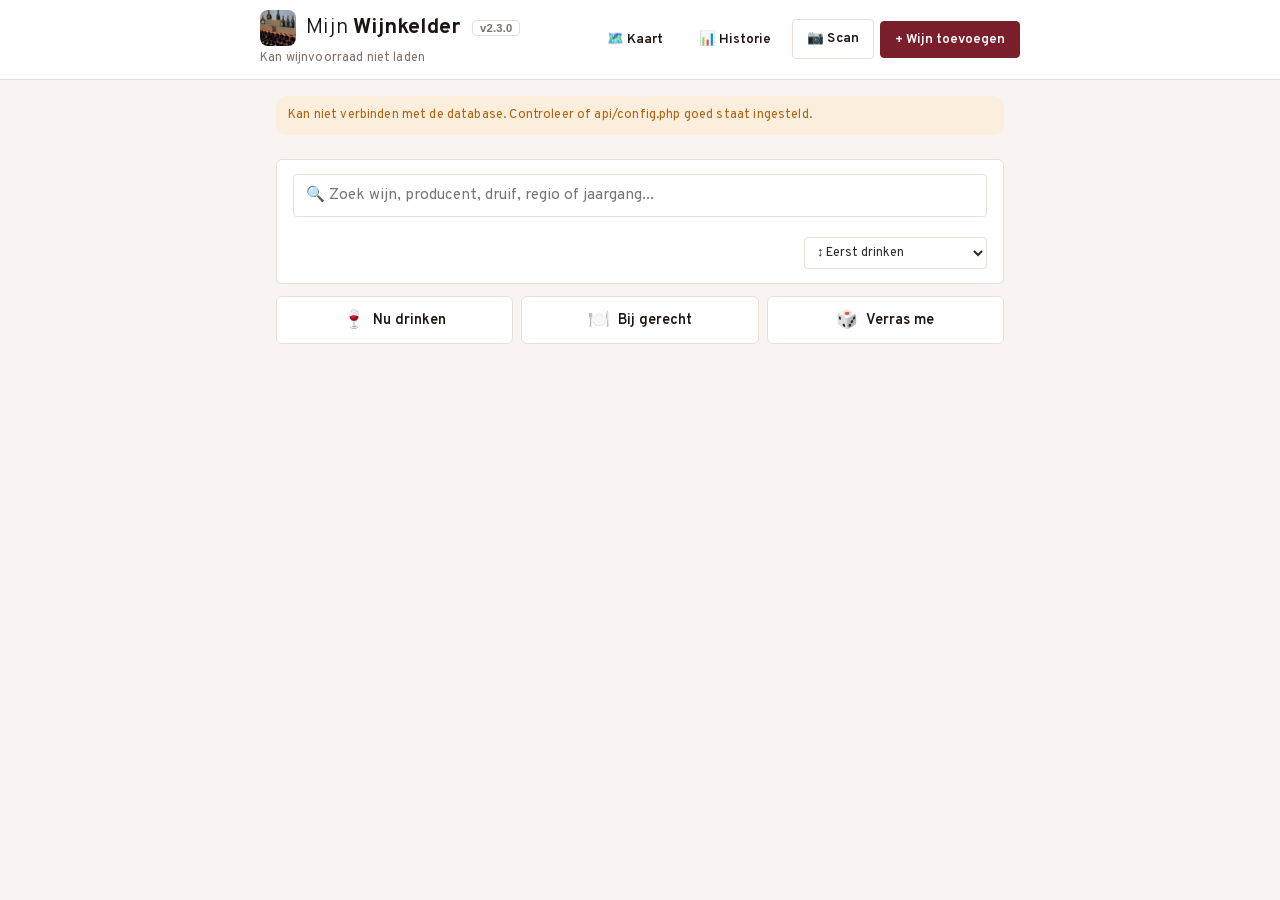
<file: index.html>
<!DOCTYPE html>
<html lang="nl">
<head>
<meta charset="UTF-8">
<meta name="viewport" content="width=device-width, initial-scale=1, viewport-fit=cover">
<title>Mijn Wijnkelder</title>
<!-- App-icoon en instellingen voor "Zet op beginscherm" -->
<link rel="apple-touch-icon" href="img/icons/apple-touch-icon.png">
<link rel="icon" type="image/png" sizes="32x32" href="img/icons/favicon-32.png">
<link rel="icon" type="image/png" sizes="192x192" href="img/icons/icon-192.png">
<link rel="manifest" href="manifest.webmanifest">
<meta name="apple-mobile-web-app-title" content="Wijnkelder">
<meta name="apple-mobile-web-app-capable" content="yes">
<meta name="mobile-web-app-capable" content="yes">
<meta name="apple-mobile-web-app-status-bar-style" content="default">
<meta name="theme-color" content="#ffffff" media="(prefers-color-scheme: light)">
<meta name="theme-color" content="#1a1517" media="(prefers-color-scheme: dark)">
<link rel="stylesheet" href="fonts/overpass.css">
<style>
  :root {
    --bg: #efe8dc;
    --card-bg: #fffdfa;
    --card-bg-soft: rgba(255,253,250,0.95);
    --text: #241f1c;
    --text-dim: #6f665f;
    --border: #e2d9cc;
    --accent: #7b1e2b;
    --accent-strong: #5c1620;
    --accent-tint: #f4e6e8;
    --now: #2f7a45;  --now-bg: #e3f1e6;
    --soon: #b0620c; --soon-bg: #fbeedd;
    --wait: #2f5f9a; --wait-bg: #e3ecf7;
    --drunk: #8f867d; --drunk-bg: #efece8;
    --past: #7d3c6b; --past-bg: #f2e3ee;
    --lbl-rood: #6e1a26; --lbl-wit: #d9c68a; --lbl-rose: #e3a3a6; --lbl-mousserend: #c9c2a6; --lbl-dessert: #b7772a; --lbl-onbekend: #a59b90;
    --lbl-ink-dark: #fbf4ea; --lbl-ink-light: #3b2c1c;
    --overlay-1: rgba(16,10,8,0.72);
    --overlay-2: rgba(16,10,8,0.88);
    --radius: 14px;
    --radius-sm: 10px;
    --serif: "Iowan Old Style", "Palatino Linotype", Palatino, Georgia, serif;
    box-sizing: border-box;
    padding-bottom: env(safe-area-inset-bottom, 0px);
  }
  @media (prefers-color-scheme: dark) {
    :root:not([data-theme="light"]) {
      --bg: #16130f; --card-bg: #221d19; --card-bg-soft: rgba(34,29,25,0.92);
      --text: #f1ece5; --text-dim: #b3a89e; --border: #3a332c;
      --accent: #e59aa2; --accent-strong: #f0b3ba; --accent-tint: #3a2226;
      --now: #7fc491; --now-bg: #1f3324;
      --soon: #e0b64c; --soon-bg: #3a3020;
      --wait: #8fb4e6; --wait-bg: #1e2a3a;
      --drunk: #948a80; --drunk-bg: #2c2825;
      --past: #d79cc6; --past-bg: #352232;
      --overlay-1: rgba(6,4,3,0.78); --overlay-2: rgba(6,4,3,0.92);
    }
  }
  :root[data-theme="dark"] {
    --bg: #16130f; --card-bg: #221d19; --card-bg-soft: rgba(34,29,25,0.92);
    --text: #f1ece5; --text-dim: #b3a89e; --border: #3a332c;
    --accent: #e59aa2; --accent-strong: #f0b3ba; --accent-tint: #3a2226;
    --now: #7fc491; --now-bg: #1f3324;
    --soon: #e0b64c; --soon-bg: #3a3020;
    --wait: #8fb4e6; --wait-bg: #1e2a3a;
    --drunk: #948a80; --drunk-bg: #2c2825;
    --past: #d79cc6; --past-bg: #352232;
    --overlay-1: rgba(6,4,3,0.78); --overlay-2: rgba(6,4,3,0.92);
  }
  html { scroll-padding-top: env(safe-area-inset-top, 0px); }
  * { box-sizing: border-box; }
  body {
    margin: 0; min-height: 100%;
    background: var(--bg); color: var(--text);
    font-family: -apple-system, BlinkMacSystemFont, "Segoe UI", Roboto, sans-serif;
    -webkit-font-smoothing: antialiased;
    position: relative;
  }
  button { font-family: inherit; }
  :is(button, input, textarea, select, [tabindex]):focus-visible { outline: 2px solid var(--accent); outline-offset: 2px; }

  /* --- header --- */
  header { background: var(--accent); color: #fff; padding: env(safe-area-inset-top, 0px) 16px 0; }
  .header-inner {
    max-width: 760px; margin: 0 auto; padding: 12px 0 14px;
    display: flex; align-items: center; justify-content: space-between; gap: 12px;
  }
  h1 { font-family: var(--serif); font-size: 1.35rem; margin: 0; font-weight: 700; letter-spacing: 0.01em; }
  .subtitle { font-size: 0.8rem; opacity: 0.9; margin-top: 2px; }
  .add-btn {
    border: 1px solid rgba(255,255,255,0.55); background: rgba(255,255,255,0.12); color: #fff;
    border-radius: 10px; padding: 9px 14px; font-size: 0.85rem; font-weight: 600; cursor: pointer; white-space: nowrap;
  }
  .add-btn:hover { background: rgba(255,255,255,0.22); }
  .add-btn.ghost { border-color: transparent; background: transparent; }
  .add-btn.ghost:hover, .add-btn.ghost[aria-pressed="true"] { background: rgba(255,255,255,0.16); }
  .header-actions { display: flex; gap: 6px; align-items: center; }
  .head-counts { display: flex; flex-wrap: wrap; gap: 4px 0; }
  /* Versienummer in de kopbalk; klik opent het wijzigingsoverzicht */
  .ver-btn { font-family: -apple-system, BlinkMacSystemFont, "Segoe UI", Roboto, sans-serif; font-size: 0.66rem; font-weight: 600; letter-spacing: 0.02em;
    color: #fff; background: rgba(255,255,255,0.16); border: 1px solid rgba(255,255,255,0.28); border-radius: 999px;
    padding: 2px 8px; margin-left: 6px; vertical-align: middle; cursor: pointer; }
  .ver-btn:hover { background: rgba(255,255,255,0.26); }
  .ver-list { margin-top: 10px; }
  .ver-item { padding: 10px 0; border-top: 1px solid var(--border); }
  .ver-item:first-child { border-top: none; }
  .ver-top { display: flex; align-items: baseline; gap: 8px; flex-wrap: wrap; }
  .ver-nr { font-weight: 700; }
  .ver-date { font-size: 0.78rem; color: var(--text-dim); }
  .ver-kind { font-size: 0.68rem; font-weight: 700; border-radius: 999px; padding: 1px 8px; background: var(--drunk-bg); color: var(--drunk); }
  .ver-kind.verbetering { background: var(--now-bg); color: var(--now); }
  .ver-kind.fix { background: var(--soon-bg); color: var(--soon); }
  .ver-desc { font-size: 0.86rem; margin-top: 3px; line-height: 1.4; }
  .head-counts span + span::before { content: "|"; opacity: 0.55; margin: 0 8px; }

  .container { max-width: 760px; margin: 0 auto; padding: 16px 16px 48px; }
  .panel {
    background: var(--card-bg-soft); backdrop-filter: blur(4px); -webkit-backdrop-filter: blur(4px);
    border: 1px solid var(--border); border-radius: var(--radius); padding: 14px 16px;
  }

  /* --- stat tiles --- */
  .stats { display: grid; grid-auto-flow: column; grid-auto-columns: minmax(0, 1fr); gap: 8px; margin-bottom: 12px; }
  .stat {
    display: flex; flex-direction: column; align-items: flex-start; gap: 2px;
    border: 1px solid var(--border); background: var(--card-bg-soft); color: var(--text);
    border-radius: 12px; padding: 10px 12px; cursor: pointer; text-align: left;
  }
  .stat .n { font-size: 1.35rem; font-weight: 700; line-height: 1.1; display: flex; align-items: center; gap: 7px; }
  .stat .l { font-size: 0.76rem; color: var(--text-dim); }
  .dot { width: 9px; height: 9px; border-radius: 50%; display: inline-block; flex-shrink: 0; }
  .dot.all { background: var(--accent); }
  .dot.now { background: var(--now); }
  .dot.soon { background: var(--soon); }
  .dot.wait { background: var(--wait); }
  .dot.past { background: var(--past); }
  .stat.active { border-color: var(--accent); box-shadow: inset 0 0 0 1px var(--accent); }

  /* --- search + filters --- */
  .search-panel { margin-bottom: 12px; }
  .search-input {
    width: 100%; padding: 11px 12px; border-radius: 10px; border: 1px solid var(--border);
    background: var(--card-bg); color: var(--text); font-size: 0.95rem;
  }
  .chip-row { display: flex; align-items: center; gap: 6px; flex-wrap: wrap; margin-top: 10px; }
  .chip {
    border: 1px solid var(--border); background: var(--card-bg); color: var(--text-dim);
    border-radius: 999px; padding: 6px 12px; font-size: 0.8rem; cursor: pointer; white-space: nowrap;
  }
  .chip:hover { border-color: var(--accent); color: var(--accent); }
  .chip.active { background: var(--accent); border-color: var(--accent); color: #fff; }
  .chip.flag { font-size: 1rem; padding: 3px 10px; }
  .chip-spacer { flex: 1; }
  .flag-row { display: flex; gap: 6px; flex-wrap: nowrap; min-width: 0; max-width: 100%; overflow-x: auto; scrollbar-width: none; }
  .flag-row::-webkit-scrollbar { display: none; }
  .flag-row .chip { flex: none; }
  .chip-row .filters-btn { margin-left: auto; }
  .status-row { display: flex; gap: 6px; flex-wrap: nowrap; max-width: 100%; }
  .status-row .chip { flex: none; }
  .chip-row { flex-direction: column; align-items: stretch; }
  .chip-line { display: flex; align-items: center; gap: 6px; flex-wrap: wrap; }
  @media (max-width: 480px) { .status-row { gap: 4px; } .status-row .chip { padding-left: 9px; padding-right: 9px; } }
  @media (max-width: 380px) { .status-row .chip { padding-left: 7px; padding-right: 7px; font-size: 0.76rem; } }
  @media (max-width: 480px) { .flag-row { gap: 4px; } .flag-row .chip.flag { padding: 3px 7px; } }
  .filters-btn { display: inline-flex; align-items: center; gap: 5px; }
  select.sort, .filter-grid select {
    border: 1px solid var(--border); background: var(--card-bg); color: var(--text);
    border-radius: 10px; padding: 6px 8px; font-size: 0.8rem;
  }
  .filter-grid {
    display: none; grid-template-columns: repeat(3, minmax(0, 1fr)); gap: 10px;
    margin-top: 12px; padding-top: 12px; border-top: 1px solid var(--border);
  }
  .filter-grid.open { display: grid; }
  .filter-grid label { font-size: 0.74rem; color: var(--text-dim); display: block; margin-bottom: 4px; }
  .filter-grid select { width: 100%; }
  .meta-line { display: flex; justify-content: space-between; align-items: center; margin-top: 10px; font-size: 0.78rem; color: var(--text-dim); }
  .reset-link { background: none; border: none; color: var(--accent); font-size: 0.78rem; cursor: pointer; padding: 0; }

  /* --- snelknoppen onder de zoekbalk --- */
  .quick { display: grid; grid-template-columns: repeat(3, minmax(0, 1fr)); gap: 8px; margin-bottom: 24px; }
  .quick-btn {
    display: flex; align-items: center; justify-content: center; gap: 8px;
    border: 1px solid var(--border); background: var(--card-bg-soft); color: var(--text);
    border-radius: 12px; padding: 12px 10px; font-size: 0.9rem; font-weight: 600; cursor: pointer; min-height: 48px;
  }
  .quick-btn:hover { border-color: var(--accent); color: var(--accent); }
  .quick-btn[aria-pressed="true"] { background: var(--accent); border-color: var(--accent); color: #fff; }
  .quick-btn .ico { font-size: 1.1rem; line-height: 1; }

  /* --- pairing + surprise (in vensters) --- */
  .lead { font-size: 0.84rem; color: var(--text-dim); margin: 0 0 12px; line-height: 1.45; }
  .pairing-input {
    width: 100%; padding: 10px 12px; border-radius: 10px; border: 1px solid var(--border);
    background: var(--card-bg); color: var(--text); font-size: 0.92rem;
  }
  .pairing-foot { display: flex; align-items: center; gap: 6px; flex-wrap: wrap; margin-top: 10px; }
  .pairing-foot .chip { padding: 5px 10px; font-size: 0.76rem; }
  .solid-btn {
    margin-left: auto; padding: 9px 14px; border-radius: 10px; border: none;
    background: var(--accent); color: #fff; font-weight: 600; font-size: 0.85rem; cursor: pointer;
  }
  .solid-btn:hover { background: var(--accent-strong); }
  .result-box { display: flex; flex-direction: column; gap: 8px; margin-top: 14px; }
  .result-box:empty { display: none; }
  .mini-card {
    border: 1px solid var(--border); border-radius: 10px; padding: 10px 12px; background: var(--card-bg);
    display: grid; grid-template-columns: 40px minmax(0, 1fr); gap: 12px; align-items: start;
    width: 100%; text-align: left; cursor: pointer; font: inherit; color: inherit;
  }
  .mini-card:hover { border-color: var(--accent); }
  .mini-card .etiket { width: 40px; height: 56px; grid-row: auto; padding: 4px; }
  .mini-card .etiket .e-year { font-size: 0.72rem; }
  .mini-card .etiket .e-kind, .mini-card .etiket .e-rule { display: none; }
  .mini-top { display: flex; justify-content: space-between; gap: 8px; align-items: flex-start; }
  .mini-title { font-weight: 700; font-size: 0.9rem; }
  .mini-sub { font-size: 0.78rem; color: var(--text-dim); margin-top: 2px; }
  .mini-why { font-size: 0.78rem; color: var(--accent); margin-top: 6px; }
  .section-kicker { font-size: 0.7rem; font-weight: 700; letter-spacing: 0.09em; text-transform: uppercase; color: var(--text-dim); margin: 6px 0 2px; }
  .section-kicker.center { text-align: center; }

  /* Uitgelichte wijn (Verras me, beste match) */
  .feature { text-align: center; padding: 6px 0 2px; }
  .feature .etiket { width: 120px; height: 164px; margin: 10px auto 14px; grid-row: auto; }
  .feature .etiket .e-year { font-size: 1.6rem; }
  .feature-name { font-family: var(--serif); font-size: 1.3rem; font-weight: 700; letter-spacing: 0.03em; text-transform: uppercase; line-height: 1.25; }
  .feature-year { font-family: var(--serif); font-size: 1.1rem; margin-top: 2px; }
  .feature-producer { font-size: 0.92rem; margin-top: 8px; }
  .feature-sub { font-size: 0.84rem; color: var(--text-dim); margin-top: 3px; }
  .feature .badge { margin: 12px 0 4px; }
  .feature-why { text-align: left; background: var(--accent-tint); border-radius: 10px; padding: 10px 12px; margin-top: 14px; font-size: 0.86rem; line-height: 1.45; }
  .feature-why strong { display: block; font-size: 0.72rem; letter-spacing: 0.06em; text-transform: uppercase; color: var(--accent); margin-bottom: 2px; }
  .feature-facts { display: flex; justify-content: space-between; margin-top: 12px; font-size: 0.9rem; font-weight: 600; }
  .pick-row { display: flex; gap: 8px; flex-wrap: wrap; justify-content: center; margin: 2px 0 6px; }
  .pick-row .chip { padding: 6px 12px; }
  .match {
    display: grid; grid-template-columns: 86px minmax(0, 1fr); gap: 14px; text-align: left;
    border: 1px solid var(--border); border-radius: 12px; padding: 12px; background: var(--card-bg);
  }
  .match .etiket { width: 86px; height: 118px; margin: 0; }
  .match .feature-name { font-size: 1.05rem; text-transform: none; letter-spacing: 0; font-family: inherit; }
  .match .feature-producer { margin-top: 3px; font-size: 0.86rem; }
  .match .badge { margin: 8px 0 0; }
  .match .feature-why { margin-top: 10px; }
  .match .confirm-actions { margin-top: 12px; }

  /* Sterren (opgedronken) */
  .stars { display: flex; justify-content: center; gap: 4px; margin: 6px 0 4px; }
  .star {
    background: none; border: none; cursor: pointer; font-size: 2rem; line-height: 1; padding: 4px;
    color: var(--border); transition: transform 0.1s ease;
  }
  .star.on { color: #d4a017; }
  .star:hover { transform: scale(1.12); }
  .check-row { display: flex; align-items: center; gap: 10px; margin-top: 12px; font-size: 0.9rem; cursor: pointer; }
  .check-row input { width: 20px; height: 20px; accent-color: var(--accent); }

  /* Historie */
  .history-summary { display: grid; grid-template-columns: repeat(4, minmax(0, 1fr)); gap: 8px; margin-bottom: 12px; }
  .history-summary .stat { cursor: default; }
  .backup-panel { margin-top: 18px; }
  .ha-yaml { width: 100%; min-height: 220px; margin-top: 10px; font-size: 0.75rem; font-family: ui-monospace, monospace; background: var(--card-bg); color: var(--text); border: 1px solid var(--border); border-radius: var(--radius-sm); padding: 8px; }
  .ha-note { font-size: 0.8rem; color: var(--text-dim); margin: 8px 0 0; }
  .offline-bar { background: var(--accent-tint); color: var(--ink); border-bottom: 1px solid var(--border); font-size: 0.82rem; padding: 7px 16px; text-align: center; }
  .backup-text { margin: 4px 0 10px; font-size: 0.86rem; color: var(--text-dim); }
  .backup-text .warn { color: var(--soon); font-weight: 600; }
  .backup-actions { display: flex; flex-wrap: wrap; gap: 8px; }
  .backup-actions .btn { text-decoration: none; display: inline-flex; align-items: center; justify-content: center; }
  @media (max-width: 480px) { .backup-actions .btn { flex: 1 1 100%; } }
  .fav-panel { margin-bottom: 16px; }
  .fav-panel h2 { font-size: 0.95rem; margin: 0 0 8px; }
  .value-big { font-family: var(--serif); font-size: 1.8rem; font-weight: 700; margin: 2px 0 4px; }
  .fav-list { display: flex; flex-wrap: wrap; gap: 6px; }
  .fav-list .chip { cursor: default; }
  .t-card { display: grid; grid-template-columns: minmax(0, 1fr) auto; gap: 4px 12px; }
  .t-card .t-stars { color: #d4a017; letter-spacing: 1px; white-space: nowrap; }
  .t-card .t-date { font-size: 0.78rem; color: var(--text-dim); }
  .t-card .t-note { grid-column: 1 / -1; font-size: 0.88rem; line-height: 1.5; margin-top: 6px; white-space: pre-line; }
  .t-card .t-rebuy { grid-column: 1 / -1; font-size: 0.78rem; color: var(--now); font-weight: 600; margin-top: 4px; }
  .t-card .t-del { justify-self: end; background: none; border: none; color: var(--text-dim); font-size: 0.75rem; cursor: pointer; padding: 2px 0; }
  .t-card .t-del:hover { color: #b23a2e; text-decoration: underline; }
  .card.t-card { display: grid; grid-template-columns: minmax(0, 1fr) auto; }

  /* Kaart kort laten oplichten na "Deze wordt het" */
  @keyframes pulse { 0%, 100% { box-shadow: 0 0 0 0 transparent; } 30% { box-shadow: 0 0 0 4px var(--accent); } }
  .card.highlight { animation: pulse 1.6s ease 2; }
  .hint { font-size: 0.8rem; color: var(--text-dim); }
  .more-btn { background: none; border: none; color: var(--accent); font-size: 0.8rem; font-weight: 600; cursor: pointer; padding: 2px 0; align-self: flex-start; }

  /* --- group header --- */
  .group-head {
    display: flex; justify-content: space-between; align-items: baseline;
    color: #f5efe6; padding: 0 2px 7px; margin: 22px 0 12px;
    border-bottom: 1px solid rgba(245,239,230,0.35);
  }
  .group-head:first-child { margin-top: 0; }
  .group-head h3 { margin: 0; font-family: var(--serif); font-size: 1.1rem; font-weight: 700; letter-spacing: 0.02em; }
  .group-head span { font-size: 0.8rem; opacity: 0.85; }

  /* --- wine card --- */
  .card {
    position: relative;
    background: var(--card-bg-soft); backdrop-filter: blur(4px); -webkit-backdrop-filter: blur(4px);
    border: 1px solid var(--border); border-radius: var(--radius);
    padding: 12px 14px; margin-bottom: 10px;
    display: grid; grid-template-columns: 76px minmax(0, 1fr); column-gap: 14px;
  }
  .card.drunk-item { opacity: 0.62; }

  /* Etiket-placeholder: kleur van de wijn, jaargang als typografisch 'label'. Wordt later een foto. */
  .etiket {
    grid-row: 1 / span 2; width: 76px; height: 104px; border-radius: 6px;
    background: var(--lbl, var(--lbl-onbekend)); color: var(--ink, var(--lbl-ink-dark));
    display: flex; flex-direction: column; align-items: center; justify-content: center; gap: 4px;
    padding: 8px 6px; text-align: center; position: relative; overflow: hidden;
  }
  .etiket::before {
    content: ""; position: absolute; inset: 5px; border: 1px solid currentColor; border-radius: 3px; opacity: 0.35;
  }
  .etiket .e-year { font-family: var(--serif); font-size: 1.15rem; font-weight: 700; line-height: 1; }
  .etiket .e-rule { width: 22px; height: 1px; background: currentColor; opacity: 0.6; }
  .etiket .e-kind { font-size: 0.62rem; letter-spacing: 0.08em; text-transform: uppercase; opacity: 0.85; }
  .etiket.rood { --lbl: var(--lbl-rood); --ink: var(--lbl-ink-dark); }
  .etiket.wit { --lbl: var(--lbl-wit); --ink: var(--lbl-ink-light); }
  .etiket.rose { --lbl: var(--lbl-rose); --ink: var(--lbl-ink-light); }
  .etiket.mousserend { --lbl: var(--lbl-mousserend); --ink: var(--lbl-ink-light); }
  .etiket.dessert { --lbl: var(--lbl-dessert); --ink: var(--lbl-ink-dark); }
  .etiket.photo { background: #fff; padding: 0; border: 1px solid var(--border); }
  .etiket.photo::before { display: none; }
  .etiket.photo img { width: 100%; height: 100%; object-fit: contain; display: block; }

  .card-head { display: flex; justify-content: space-between; gap: 10px; align-items: flex-start; }
  .producer-link {
    background: none; border: none; padding: 0; margin: 3px 0 0; display: block;
    font-size: 0.86rem; font-weight: 500; color: var(--text); cursor: pointer; text-align: left;
  }
  .producer-link:hover { color: var(--accent); text-decoration: underline; }
  .card-title { font-weight: 700; font-size: 1.04rem; line-height: 1.3; font-family: var(--serif); }
  .card-sub { font-size: 0.82rem; color: var(--text-dim); margin-top: 3px; }
  .card-facts { display: flex; flex-wrap: wrap; gap: 4px 18px; margin-top: 8px; font-size: 0.84rem; font-weight: 600; }
  .card-facts .meta-empty { font-weight: 400; }
  .size-tag { display: inline-block; padding: 0 7px; border-radius: 8px; background: var(--accent); color: var(--card-bg); font-size: 0.74rem; font-weight: 700; letter-spacing: 0.02em; }
  .badge {
    font-size: 0.68rem; font-weight: 700; letter-spacing: 0.05em; text-transform: uppercase;
    border-radius: 999px; padding: 4px 9px; white-space: nowrap; flex-shrink: 0;
    display: inline-flex; align-items: center; gap: 5px;
  }
  .badge.now { background: var(--now-bg); color: var(--now); }
  .badge.soon { background: var(--soon-bg); color: var(--soon); }
  .badge.wait { background: var(--wait-bg); color: var(--wait); }
  .badge.drunk { background: var(--drunk-bg); color: var(--drunk); }
  .badge.past { background: var(--past-bg); color: var(--past); }
  .badge .dot { width: 7px; height: 7px; background: currentColor; }

  .meta-empty { color: var(--text-dim); }
  .stepper { display: inline-flex; align-items: center; gap: 6px; margin-right: 4px; }
  .qty-btn {
    width: 30px; height: 30px; border-radius: 8px; border: 1px solid var(--border);
    background: var(--card-bg); color: var(--text); font-size: 1rem; cursor: pointer;
    display: inline-flex; align-items: center; justify-content: center;
  }
  .qty-btn:hover { background: var(--accent-tint); color: var(--accent); }
  .qty-btn:disabled { opacity: 0.4; cursor: default; }
  .qty-value { font-weight: 700; min-width: 18px; text-align: center; }

  .actions { grid-column: 2; display: flex; align-items: center; flex-wrap: wrap; gap: 8px; margin-top: 10px; }
  .btn {
    font-size: 0.8rem; border: 1px solid var(--border); background: var(--card-bg); color: var(--text-dim);
    border-radius: 9px; padding: 8px 12px; cursor: pointer; min-height: 38px;
  }
  .btn:hover { background: var(--accent-tint); color: var(--accent); }
  .btn.primary { border-color: var(--now); color: var(--now); font-weight: 600; }
  .btn.primary:hover { background: var(--now-bg); }
  .btn.more { margin-left: auto; min-width: 40px; font-size: 1rem; line-height: 1; letter-spacing: 0.08em; }
  .btn:disabled { opacity: 0.4; cursor: default; }

  .menu {
    display: none; position: absolute; right: 14px; bottom: 58px; z-index: 5;
    background: var(--card-bg); border: 1px solid var(--border); border-radius: 10px;
    box-shadow: 0 8px 24px rgba(0,0,0,0.18); padding: 4px; min-width: 150px;
  }
  .menu.open { display: block; }
  .menu button {
    display: block; width: 100%; text-align: left; background: none; border: none;
    padding: 9px 12px; font-size: 0.85rem; color: var(--text); border-radius: 7px; cursor: pointer;
  }
  .menu button:hover { background: var(--accent-tint); color: var(--accent); }
  .menu button.danger:hover { background: var(--drunk-bg); color: #b23a2e; }

  /* --- inlogscherm --- */
  .login-screen { position: fixed; inset: 0; z-index: 1000; display: flex; align-items: center; justify-content: center; padding: 16px; background: rgba(20, 16, 13, 0.72); backdrop-filter: blur(6px); -webkit-backdrop-filter: blur(6px); }
  .login-box { width: 100%; max-width: 360px; background: var(--card-bg); color: var(--text); border-radius: 18px; padding: 26px 22px 22px; text-align: center; box-shadow: 0 20px 50px rgba(0,0,0,0.35); display: flex; flex-direction: column; gap: 10px; }
  .login-box h2 { margin: 0; font-family: var(--serif); }
  .login-box p { margin: 0 0 6px; font-size: 0.88rem; color: var(--text-dim); }
  .login-box input { width: 100%; box-sizing: border-box; padding: 12px 14px; border: 1px solid var(--border); border-radius: 10px; font-size: 1rem; background: var(--card-bg); color: var(--text); }
  .login-box .login-btn { width: 100%; justify-content: center; padding: 12px; margin-top: 4px; background: var(--accent); border-color: var(--accent); color: var(--card-bg); font-weight: 600; }
  .login-ico { font-size: 2rem; }
  .login-err { min-height: 1.1em; font-size: 0.84rem; color: var(--soon); }
  /* --- detailvenster --- */
  .dv { text-align: center; }
  .dv .etiket { width: 104px; height: 142px; margin: 4px auto 14px; grid-row: auto; }
  .dv .etiket .e-year { font-size: 1.5rem; }
  .dv-name { font-family: var(--serif); font-size: 1.3rem; font-weight: 700; letter-spacing: 0.04em; text-transform: uppercase; line-height: 1.25; margin: 0; }
  .dv-year { font-family: var(--serif); font-size: 1.15rem; margin-top: 2px; }
  .dv-producer { background: none; border: none; padding: 0; margin-top: 4px; color: var(--accent); font-size: 0.9rem; cursor: pointer; }
  .dv-producer:hover { text-decoration: underline; }
  .dv .badge { margin: 12px 0 10px; }
  .dv-grape { font-size: 0.95rem; }
  .dv-region { font-size: 0.85rem; color: var(--text-dim); margin-top: 2px; }
  .dv-section { text-align: left; border-top: 1px solid var(--border); margin-top: 16px; padding-top: 14px; }
  .dv-section h4 { margin: 0 0 10px; font-size: 0.72rem; font-weight: 700; letter-spacing: 0.08em; text-transform: uppercase; color: var(--text-dim); }
  .tl { padding: 4px 4px 0; }
  .tl-row { display: flex; align-items: center; gap: 10px; font-size: 0.82rem; font-variant-numeric: tabular-nums; }
  .tl-track { position: relative; flex: 1; height: 6px; border-radius: 3px; background: var(--border); }
  .tl-fill { position: absolute; top: 0; bottom: 0; left: 0; border-radius: 3px; }
  .tl-marker { position: absolute; top: 50%; width: 16px; height: 16px; margin: -8px 0 0 -8px; border-radius: 50%; border: 3px solid var(--card-bg); }
  .tl-label { position: relative; height: 20px; margin: 6px 44px 0; font-size: 0.7rem; font-weight: 700; letter-spacing: 0.06em; text-transform: uppercase; }
  .tl-label span { position: absolute; transform: translateX(-50%); white-space: nowrap; }
  .tl.now .tl-fill, .tl.now .tl-marker { background: var(--now); } .tl.now .tl-label { color: var(--now); }
  .tl.soon .tl-fill, .tl.soon .tl-marker { background: var(--soon); } .tl.soon .tl-label { color: var(--soon); }
  .tl.wait .tl-fill, .tl.wait .tl-marker { background: var(--wait); } .tl.wait .tl-label { color: var(--wait); }
  .tl.past .tl-fill, .tl.past .tl-marker { background: var(--drunk); } .tl.past .tl-label { color: var(--drunk); }
  .tl-note { font-size: 0.8rem; color: var(--text-dim); margin-top: 4px; }
  /* Drinkvenster-tijdlijn: jaargang → vanaf → nu → tot */
  .dw { --c: var(--now); position: relative; padding: 22px 6px 40px; font-variant-numeric: tabular-nums; }
  .dw.soon { --c: var(--soon); } .dw.wait { --c: var(--wait); } .dw.past { --c: var(--drunk); }
  .dw-axis { position: relative; height: 12px; }
  .dw-line { position: absolute; left: 0; right: 0; top: 5px; height: 2px; background: var(--border); border-radius: 1px; }
  .dw-band { position: absolute; top: 0; height: 12px; border-radius: 6px; background: var(--c); }
  .dw-tick { position: absolute; top: 1px; width: 2px; height: 10px; margin-left: -1px; background: var(--text-dim); opacity: 0.6; }
  .dw-year { position: absolute; top: -20px; font-size: 0.74rem; color: var(--text-dim); transform: translateX(-50%); white-space: nowrap; }
  .dw-year.start { transform: none; } .dw-year.end { transform: translateX(-100%); }
  .dw-year.win { color: var(--c); font-weight: 700; }
  .dw-now { position: absolute; top: 14px; transform: translateX(-50%); text-align: center; line-height: 1.1; color: var(--text); white-space: nowrap; }
  .dw-now .arrow { display: block; font-size: 0.8rem; }
  .dw-now .txt { font-size: 0.7rem; font-weight: 700; letter-spacing: 0.06em; text-transform: uppercase; }
  .dw-now.start { transform: translateX(-6px); text-align: left; } .dw-now.end { transform: translateX(calc(-100% + 6px)); text-align: right; }
  .dw-sum { font-size: 0.82rem; font-weight: 600; color: var(--c); margin-top: 2px; }
  /* Compacte variant op de kaart */
  .dw-mini { --c: var(--now); position: relative; max-width: 300px; margin-top: 12px; font-size: 0.72rem; color: var(--text-dim); font-variant-numeric: tabular-nums; }
  .dw-mini.soon { --c: var(--soon); } .dw-mini.wait { --c: var(--wait); } .dw-mini.past { --c: var(--drunk); }
  .dw-mini .dw-axis { height: 8px; margin: 0 1px; }
  .dw-mini .dw-line { top: 3px; }
  .dw-mini .dw-band { height: 8px; border-radius: 4px; }
  .dw-mini .dw-pin { position: absolute; top: -4px; width: 2px; height: 16px; margin-left: -1px; background: var(--text); border-radius: 1px; }
  .dw-labels { position: relative; height: 15px; margin: 4px 1px 0; }
  .dw-labels span { position: absolute; transform: translateX(-50%); white-space: nowrap; }
  .dw-labels .win { color: var(--c); font-weight: 700; }
  .dw-nowlbl { position: relative; display: inline-block; height: 15px; margin-bottom: 5px; transform: translateX(-50%); white-space: nowrap; color: var(--text); font-weight: 700; }
  .dw-nowlbl.start { transform: none; } .dw-nowlbl.end { transform: translateX(-100%); }
  .dw-labels .start { transform: none; } .dw-labels .end { transform: translateX(-100%); }
  .kv { display: grid; grid-template-columns: auto 1fr; gap: 7px 16px; margin-top: 14px; font-size: 0.88rem; }
  .kv dt { color: var(--text-dim); }
  .kv dd { margin: 0; text-align: right; font-weight: 600; font-variant-numeric: tabular-nums; }
  .kv-note { font-weight: 400; color: var(--text-dim); font-size: 0.8rem; }
  .kv dd.empty-val { color: var(--text-dim); font-weight: 400; }
  .notes { font-size: 0.9rem; line-height: 1.55; white-space: pre-line; margin: 0; }
  .notes.empty-val { color: var(--text-dim); font-style: italic; }
  .dv details { margin-top: 12px; border: 1px solid var(--border); border-radius: 10px; padding: 0 12px; }
  .dv summary { cursor: pointer; padding: 10px 0; font-size: 0.82rem; font-weight: 600; color: var(--text-dim); }
  .dv details[open] summary { border-bottom: 1px solid var(--border); margin-bottom: 10px; }
  .dv details h5 { margin: 0 0 4px; font-size: 0.76rem; color: var(--text-dim); }
  .dv details p { margin: 0 0 8px; font-size: 0.86rem; line-height: 1.5; }
  .dv details ul { margin: 0 0 10px; padding-left: 18px; font-size: 0.86rem; line-height: 1.55; }
  .dv-actions { display: flex; flex-direction: column; gap: 10px; margin-top: 18px; }
  .dv-actions .btn { width: 100%; min-height: 46px; font-size: 0.9rem; }
  .dv-actions .btn.drink { background: var(--now); border-color: var(--now); color: #fff; font-weight: 600; }
  .dv-actions .btn.drink:hover { filter: brightness(0.92); }

  .empty { text-align: center; color: var(--text-dim); padding: 34px 16px; font-size: 0.9rem; background: var(--card-bg-soft); border-radius: var(--radius); border: 1px solid var(--border); }

  /* --- modals --- */
  .modal-overlay {
    display: none; position: fixed; inset: 0; background: rgba(0,0,0,0.5);
    z-index: 50; align-items: flex-end; justify-content: center;
  }
  .modal-overlay.open { display: flex; }
  .modal-box {
    background: var(--card-bg); width: 100%; max-width: 500px;
    border-radius: 16px 16px 0 0; padding: 20px 20px calc(20px + env(safe-area-inset-bottom, 0px));
    max-height: 86vh; overflow-y: auto;
  }
  @media (min-width: 560px) {
    .modal-overlay { align-items: center; }
    .modal-box { border-radius: 16px; }
  }
  /* Detailvenster: op grotere schermen een paneel dat van rechts inschuift */
  @media (min-width: 760px) {
    .modal-overlay.side { align-items: stretch; justify-content: flex-end; }
    .modal-overlay.side .modal-box {
      max-width: 440px; max-height: none; height: 100%; border-radius: 16px 0 0 16px;
      box-shadow: -12px 0 40px rgba(0,0,0,0.35);
      animation: slideIn 0.22s ease-out;
    }
  }
  @keyframes slideIn { from { transform: translateX(40px); opacity: 0.4; } to { transform: none; opacity: 1; } }
  @keyframes sheetUp { from { transform: translateY(40px); opacity: 0.4; } to { transform: none; opacity: 1; } }
  .modal-overlay.open .modal-box { animation: sheetUp 0.2s ease-out; }
  @media (min-width: 760px) { .modal-overlay.side.open .modal-box { animation: slideIn 0.22s ease-out; } }
  @media (prefers-reduced-motion: reduce) { .modal-overlay .modal-box { animation: none !important; } }

  /* Mobiele onderbalk */
  .bottom-nav { display: none; }
  @media (max-width: 640px) {
    .bottom-nav {
      display: grid; grid-template-columns: repeat(5, 1fr);
      position: fixed; left: 0; right: 0; bottom: 0; z-index: 40;
      background: var(--card-bg); border-top: 1px solid var(--border);
      padding: 4px 4px calc(4px + env(safe-area-inset-bottom, 0px));
      box-shadow: 0 -4px 18px rgba(0,0,0,0.18);
    }
    .bottom-nav button {
      display: flex; flex-direction: column; align-items: center; gap: 2px;
      background: none; border: none; color: var(--text-dim); font-size: 0.7rem; font-weight: 600;
      padding: 6px 0; min-height: 52px; cursor: pointer; border-radius: 10px;
    }
    .bottom-nav button .ico { font-size: 1.3rem; line-height: 1; }
    .bottom-nav button[aria-current="page"] { color: var(--accent); }
    .container { padding-bottom: calc(88px + env(safe-area-inset-bottom, 0px)); }
    #toast { bottom: calc(76px + env(safe-area-inset-bottom, 0px)); }
    .header-actions .ghost { display: none; }
  }

  .modal-close {
    float: right; border: none; background: transparent; color: var(--text-dim);
    font-size: 1.1rem; cursor: pointer; padding: 4px 6px; line-height: 1; min-width: 32px; min-height: 32px;
  }
  .modal-box h3 { margin: 0 0 12px; font-size: 1.1rem; font-family: var(--serif); }
  .modal-region { font-size: 0.8rem; color: var(--text-dim); margin: -6px 0 10px; }
  .modal-desc { font-size: 0.88rem; line-height: 1.5; margin: 0 0 14px; white-space: pre-line; }
  .modal-wines-title { font-size: 0.76rem; color: var(--text-dim); margin-bottom: 6px; font-weight: 700; }
  .modal-wine-item { font-size: 0.85rem; padding: 6px 0; border-top: 1px solid var(--border); }
  .modal-wine-item:first-child { border-top: none; }
  .confirm-actions { display: flex; gap: 10px; margin-top: 16px; }
  .confirm-actions .btn { flex: 1; text-align: center; min-height: 44px; }
  .confirm-actions .btn.danger-fill { background: #b23a2e; border-color: #b23a2e; color: #fff; font-weight: 600; }
  .confirm-actions .btn.danger-fill:hover { background: #96271d; }
  .confirm-actions .btn.save-fill, .backup-actions .btn.save-fill { background: var(--accent); border-color: var(--accent); color: #fff; font-weight: 600; }

  .tabs { display: flex; gap: 6px; margin-bottom: 12px; }
  .tab {
    flex: 1; border: 1px solid var(--border); background: var(--card-bg); color: var(--text-dim);
    border-radius: 9px; padding: 8px; font-size: 0.8rem; cursor: pointer;
  }
  .tab.active { background: var(--accent); color: #fff; border-color: var(--accent); }
  .tab-panel { display: none; }
  .tab-panel.open { display: block; }
  .form label { font-size: 0.76rem; color: var(--text-dim); display: block; margin: 9px 0 3px; }
  .form input, .form select, .form textarea {
    width: 100%; padding: 8px 10px; border-radius: 8px; border: 1px solid var(--border);
    background: var(--bg); color: var(--text); font-size: 0.9rem; font-family: inherit;
  }
  .form textarea { resize: vertical; }
  .form textarea.mono { min-height: 140px; font-family: ui-monospace, monospace; font-size: 0.78rem; }
  .form-row { display: grid; grid-template-columns: repeat(3, minmax(0, 1fr)); gap: 8px; }
  .form-row.two { grid-template-columns: repeat(2, minmax(0, 1fr)); }
  .scan-btn {
    display: flex; flex-direction: column; align-items: center; gap: 3px; cursor: pointer;
    border: 2px dashed var(--accent); border-radius: 12px; padding: 14px; margin: 2px 0 6px;
    color: var(--accent); font-weight: 700; font-size: 1rem; text-align: center; background: var(--accent-tint);
  }
  .scan-btn span { font-weight: 400; font-size: 0.78rem; color: var(--text-dim); }
  .form label.scan-btn { font-size: 1rem; color: var(--accent); margin: 2px 0 6px; display: flex; }
  #scanResult .notice { background: var(--soon-bg); color: var(--soon); border-radius: 10px; padding: 10px 12px; font-size: 0.82rem; margin-top: 8px; }
  .scan-busy { display: flex; align-items: center; gap: 10px; font-size: 0.88rem; padding: 10px 2px; }
  .spinner { width: 18px; height: 18px; border-radius: 50%; border: 3px solid var(--border); border-top-color: var(--accent); animation: spin 0.8s linear infinite; }
  @keyframes spin { to { transform: rotate(360deg); } }
  .scan-ok { background: var(--now-bg); color: var(--text); border-radius: 10px; padding: 10px 12px; font-size: 0.86rem; margin-top: 8px; }
  .scan-banner { background: var(--now-bg); border-radius: 10px; padding: 10px 12px; font-size: 0.86rem; margin: 0 0 12px; clear: both; }
  .scan-banner .confirm-actions { margin-top: 8px; }
  .scan-wait { position: fixed; inset: 0; z-index: 300; display: none; align-items: center; justify-content: center; background: rgba(0,0,0,0.45); padding: 16px; }
  .scan-wait.open { display: flex; }
  .scan-wait .box { background: var(--card-bg, #fff); color: var(--text); border-radius: 14px; padding: 16px 18px; max-width: 360px; width: 100%; box-shadow: 0 10px 30px rgba(0,0,0,0.25); }
  .scan-wait .notice { background: var(--soon-bg); color: var(--soon); border-radius: 10px; padding: 10px 12px; font-size: 0.86rem; }
  .scan-dup { border: 1px solid var(--soon); border-radius: 10px; padding: 10px 12px; font-size: 0.86rem; margin-top: 8px; }
  .bulk-dup-list { margin: 6px 0 0; padding-left: 18px; }
  .bulk-dup-list li { margin: 2px 0; }
  .photo-row { display: flex; gap: 12px; align-items: center; }
  .photo-prev {
    width: 56px; height: 76px; border-radius: 6px; border: 1px dashed var(--border); background: #fff;
    display: flex; align-items: center; justify-content: center; font-size: 1.3rem; overflow: hidden; flex-shrink: 0;
  }
  .photo-prev img { width: 100%; height: 100%; object-fit: contain; }
  .form-hint { font-size: 0.74rem; color: var(--text-dim); margin-top: 8px; line-height: 1.4; }

  /* --- toast + notice --- */
  #toast {
    position: fixed; left: 50%; bottom: calc(18px + env(safe-area-inset-bottom, 0px));
    transform: translateX(-50%) translateY(12px);
    background: #2a2320; color: #f5f0ea; font-size: 0.84rem;
    padding: 11px 18px; border-radius: 999px; z-index: 60;
    opacity: 0; pointer-events: none; transition: opacity 0.2s ease, transform 0.2s ease;
    max-width: 90vw; text-align: center;
  }
  #toast.show { opacity: 1; transform: translateX(-50%) translateY(0); }
  /* Staat er een venster open, dan de melding bovenin tonen zodat hij geen knoppen bedekt */
  body:has(.modal-overlay.open) #toast { bottom: auto; top: calc(16px + env(safe-area-inset-top, 0px)); }
  #noticeBox .notice { background: var(--soon-bg); color: var(--soon); border-radius: 10px; padding: 10px 12px; font-size: 0.8rem; margin-bottom: 12px; }

  @media (prefers-reduced-motion: reduce) { #toast { transition: none; } }

  @media (max-width: 640px) {
    .history-summary { grid-template-columns: repeat(2, minmax(0, 1fr)); }
    .filter-grid { grid-template-columns: minmax(0, 1fr) minmax(0, 1fr); }
  }
  @media (max-width: 480px) {
    .header-inner { align-items: flex-start; }
    .add-btn { padding: 8px 10px; font-size: 0.8rem; }
    .stats { grid-auto-flow: row; grid-template-columns: repeat(2, minmax(0, 1fr)); }
    .stats > :last-child:nth-child(odd) { grid-column: 1 / -1; }
    .card { grid-template-columns: 60px minmax(0, 1fr); column-gap: 12px; padding: 12px; }
    .card > .etiket { width: 60px; height: 84px; grid-row: 1; }
    .card > .etiket .e-year { font-size: 1rem; }
    .actions { grid-column: 1 / -1; gap: 6px; }
    .actions .btn { padding: 7px 9px; font-size: 0.78rem; }
    .actions .btn.more { min-width: 36px; }
    .stepper { gap: 4px; margin-right: 0; }
    .qty-btn { width: 28px; height: 28px; }
    .add-label { display: none; }
    .add-btn { font-size: 1.2rem !important; line-height: 1; padding: 6px 12px !important; }
    .head-counts { font-size: 0.76rem; }
    .head-counts span + span::before { margin: 0 6px; }
    .quick-btn { flex-direction: column; gap: 3px; font-size: 0.8rem; padding: 10px 6px; }
    .match { grid-template-columns: 64px minmax(0, 1fr); }
    .match .etiket { width: 64px; height: 88px; }
    .card-title { font-size: 1rem; }
    .form-row { grid-template-columns: minmax(0, 1fr); }
  }

  /* ================= Huisstijl v2 (v2.0.0) =================
     Rustig en vlak, in de lijn van de facturen-app: Overpass, witte kopbalk,
     dunne lijnen, kleine hoekjes, geen achtergrondfoto. Bordeaux blijft de
     accentkleur, ook in donkere modus (geen roze meer). */
  :root {
    --bg: #f7f4f1; --card-bg: #ffffff; --card-bg-soft: #ffffff;
    --text: #2e2724; --text-dim: #7b716b; --border: #e7e0d9; --ink: #1c1513;
    --accent: #7b1e2b; --accent-strong: #5c1620; --accent-tint: #f6e9eb;
    --head-bg: #ffffff; --head-ink: #1c1513;
    --radius: 6px; --radius-sm: 4px;
    --serif: Overpass, -apple-system, BlinkMacSystemFont, "Segoe UI", Roboto, sans-serif;
  }
  @media (prefers-color-scheme: dark) {
    :root:not([data-theme="light"]) {
      --bg: #141012; --card-bg: #1e191b; --card-bg-soft: #1e191b;
      --text: #e9e3df; --text-dim: #a1978f; --border: #342b2e; --ink: #f5f0ec;
      --accent: #a63446; --accent-strong: #c04a5c; --accent-tint: #3a1d23;
      --head-bg: #1a1517; --head-ink: #f5f0ec;
    }
  }
  :root[data-theme="dark"] {
    --bg: #141012; --card-bg: #1e191b; --card-bg-soft: #1e191b;
    --text: #e9e3df; --text-dim: #a1978f; --border: #342b2e; --ink: #f5f0ec;
    --accent: #a63446; --accent-strong: #c04a5c; --accent-tint: #3a1d23;
    --head-bg: #1a1517; --head-ink: #f5f0ec;
  }
  body { font: 15.5px/1.5 Overpass, -apple-system, BlinkMacSystemFont, "Segoe UI", Roboto, sans-serif; letter-spacing: 0.15px; }
  button, input, select, textarea { font-family: inherit; }
  h1, h2, h3, .card-title, .feature-name, .dv-name { color: var(--ink); }

  /* kopbalk */
  header { background: var(--head-bg); color: var(--head-ink); border-bottom: 1px solid var(--border);
    position: sticky; top: 0; z-index: 30; padding-top: env(safe-area-inset-top, 0px); }
  .header-inner { padding: 10px 0 11px; }
  h1 { display: flex; align-items: center; gap: 10px; font-family: var(--serif); font-weight: 300; font-size: 1.35rem; letter-spacing: 0; }
  h1 b { font-weight: 700; }
  .logo-img { width: 36px; height: 36px; border-radius: 8px; object-fit: cover; flex-shrink: 0; }
  .subtitle { opacity: 1; color: var(--text-dim); margin-top: 3px; }
  .head-counts span + span::before { opacity: 0.4; }
  .add-btn { border: 1px solid var(--border); background: var(--card-bg); color: var(--ink); border-radius: var(--radius-sm); }
  .add-btn:hover { border-color: var(--text-dim); background: var(--card-bg); }
  #openAddBtn { background: var(--accent); border-color: var(--accent); color: #fff; }
  #openAddBtn:hover { background: var(--accent-strong); border-color: var(--accent-strong); }
  .add-btn.ghost { border-color: transparent; background: none; }
  .add-btn.ghost:hover, .add-btn.ghost[aria-pressed="true"] { background: none; color: var(--accent); }
  .ver-btn { color: var(--text-dim); background: none; border: 1px solid var(--border); border-radius: var(--radius-sm);
    font-size: 0.7rem; font-weight: 600; padding: 1px 7px; margin-left: 2px; font-variant-numeric: tabular-nums; }
  .ver-btn:hover { background: none; color: var(--accent); border-color: var(--accent); }

  /* vlakken */
  .panel, .stat, .quick-btn, .card, .empty, .mini-card, .match { backdrop-filter: none; -webkit-backdrop-filter: none; border-radius: var(--radius); }
  .stat { padding: 10px 12px 9px; }
  .stat .n { color: var(--ink); }
  .stat.active { border-color: var(--border); box-shadow: inset 0 -3px 0 var(--accent); }
  .chip { border-radius: var(--radius-sm); }
  .search-input, .pairing-input, select.sort, .filter-grid select, .form input, .form select, .form textarea { border-radius: var(--radius-sm); }
  .quick-btn { color: var(--ink); }
  .btn, .qty-btn, .solid-btn, .tab, .menu { border-radius: var(--radius-sm); }
  .btn { color: var(--ink); font-weight: 600; }
  .btn:hover { background: var(--card-bg); border-color: var(--text-dim); color: var(--ink); }
  .btn.primary { background: var(--now-bg); border-color: transparent; color: var(--now); }
  .btn.primary:hover { background: var(--now-bg); border-color: var(--now); color: var(--now); }
  .badge { border-radius: var(--radius-sm); letter-spacing: 0.3px; }

  /* groepskop als tabelkop in de facturen-app */
  .group-head { color: var(--ink); border-bottom: 1px solid var(--border); margin: 24px 0 10px; padding: 0 2px 6px; }
  .group-head h3 { font-family: var(--serif); font-size: 0.78rem; font-weight: 700; text-transform: uppercase; letter-spacing: 0.9px; }
  .group-head span { color: var(--text-dim); opacity: 1; }

  /* wijnkaart: gekleurde rand links naar status */
  .card { border-left: 4px solid var(--st, var(--border)); padding: 13px 15px 13px 13px; }
  .card.st-now { --st: var(--now); } .card.st-soon { --st: var(--soon); } .card.st-wait { --st: var(--wait); }
  .card.st-past { --st: var(--past); } .card.st-drunk { --st: var(--drunk); }
  .card-title { font-size: 1.05rem; }
  .etiket { border-radius: var(--radius-sm); }
  .size-tag { border-radius: var(--radius-sm); }

  /* vensters */
  .modal-overlay { background: rgba(20, 14, 16, 0.45); }
  .modal-box { border-radius: 10px 10px 0 0; }
  @media (min-width: 560px) { .modal-box { border-radius: var(--radius); } }
  .modal-box h3, .login-box h2 { font-weight: 700; }
  .login-box { border-radius: var(--radius); }
  .bottom-nav { background: var(--head-bg) !important; border-top: 1px solid var(--border); box-shadow: none !important; }
  @media (max-width: 480px) {
    h1 { font-size: 1.15rem; gap: 8px; }
    .logo-img { width: 30px; height: 30px; }
    .header-inner { align-items: center; }
    .subtitle { display: none; } /* zelfde getallen staan in de tegels */
    /* tegels op één rij, zo nodig horizontaal scrollen */
    .stats { grid-auto-flow: column; grid-template-columns: none; grid-auto-columns: minmax(84px, 1fr);
      overflow-x: auto; scrollbar-width: none; margin: 0 -16px 12px; padding: 0 16px; }
    .stats::-webkit-scrollbar { display: none; }
    .stats > :last-child:nth-child(odd) { grid-column: auto; }
    .stat { padding: 8px 10px 7px; }
    .stat .n { font-size: 1.15rem; }
    .stat .l { white-space: nowrap; font-size: 0.72rem; }
  }
  /* Kaart (v2.2.0) */
  .map-head { display: flex; justify-content: space-between; align-items: center; gap: 10px; flex-wrap: wrap; margin-bottom: 10px; }
  .map-summary { font-size: 0.9rem; color: var(--text-dim); }
  .map-summary b { color: var(--ink); }
  .map-toggle { display: flex; align-items: center; gap: 6px; font-size: 0.85rem; color: var(--text-dim); cursor: pointer; }
  .map-toggle input { width: 18px; height: 18px; accent-color: var(--accent); }
  .map-layout { display: grid; grid-template-columns: minmax(0, 1fr) 320px; gap: 16px; align-items: start; }
  .map-box { position: relative; border: 1px solid var(--border); border-radius: var(--radius); overflow: hidden; background: var(--card-bg); }
  #worldMap { height: 560px; width: 100%; background: var(--bg); z-index: 0; }
  .map-msg { position: absolute; inset: 0; display: flex; align-items: center; justify-content: center; text-align: center; padding: 24px; color: var(--text-dim); font-size: 0.9rem; background: var(--card-bg); }
  .map-msg[hidden] { display: none; }
  .map-side .group-head { margin-top: 0; }
  .map-side .group-head .reset-link { font-size: 0.8rem; }
  .map-row { display: flex; align-items: center; gap: 10px; width: 100%; text-align: left; padding: 9px 10px; margin-bottom: 6px;
    border: 1px solid var(--border); border-radius: var(--radius-sm); background: var(--card-bg); color: var(--text); cursor: pointer; font: inherit; }
  .map-row:hover { border-color: var(--text-dim); }
  .map-row .fl { font-size: 1.25rem; line-height: 1; }
  .map-row .nm { flex: 1; min-width: 0; font-weight: 600; font-size: 0.92rem; }
  .map-row .nm small { display: block; font-weight: 400; color: var(--text-dim); font-size: 0.78rem; overflow: hidden; text-overflow: ellipsis; white-space: nowrap; }
  .map-row .ct { font-size: 0.82rem; color: var(--text-dim); white-space: nowrap; }
  .map-row .bar { display: block; height: 3px; border-radius: 2px; background: var(--accent); margin-top: 5px; }
  .map-pin { display: flex; align-items: center; justify-content: center; border-radius: 50%; background: var(--accent); color: #fff;
    font: 700 12px/1 Overpass, system-ui, sans-serif; border: 2px solid #fff; box-shadow: 0 1px 4px rgba(0,0,0,0.35); }
  .leaflet-container { font-family: Overpass, system-ui, sans-serif; }
  .leaflet-tooltip.map-tip { font-size: 0.8rem; font-weight: 600; }
  .leaflet-popup-content-wrapper, .leaflet-popup-tip { background: var(--card-bg); color: var(--text); }
  .leaflet-popup-content { margin: 10px 12px; font-size: 0.85rem; line-height: 1.45; }
  .leaflet-popup-content b { color: var(--ink); }
  .leaflet-control-attribution { font-size: 9px; }
  #worldMap .leaflet-bar a, #worldMap .leaflet-bar a:hover { background: var(--card-bg); color: var(--ink); border-bottom-color: var(--border); }
  #worldMap .leaflet-control-attribution { background: var(--card-bg); color: var(--text-dim); }
  @media (max-width: 900px) {
    .map-layout { grid-template-columns: 1fr; }
    #worldMap { height: 58vh; min-height: 320px; }
  }
</style>
</head>
<body>

<header>
  <div class="header-inner">
    <div>
      <h1><img class="logo-img" src="img/icons/icon-192.png" alt=""><span>Mijn <b>Wijnkelder</b></span><button class="ver-btn" id="verBtn" type="button" hidden aria-label="Versie en wijzigingen"></button></h1>
      <div class="subtitle" id="headerCount">Laden…</div>
    </div>
    <div class="header-actions">
      <button class="add-btn ghost" id="mapBtn" aria-pressed="false" type="button">🗺️ Kaart</button>
      <button class="add-btn ghost" id="historyBtn" aria-pressed="false" type="button">📊 Historie</button>
      <label class="add-btn" id="quickScanBtn" for="quickScanInput" role="button" tabindex="0" aria-label="Wijn scannen">📷<span class="add-label"> Scan</span></label>
      <input id="quickScanInput" type="file" accept="image/*" capture="environment" hidden>
      <button class="add-btn" id="openAddBtn" aria-label="Wijn toevoegen" type="button">+<span class="add-label"> Wijn toevoegen</span></button>
    </div>
  </div>
</header>

<div class="container">

  <div id="noticeBox" aria-live="polite"></div>

<div id="cellarView">
  <div class="stats" id="stats" role="group" aria-label="Filter op status"></div>

  <section class="panel search-panel" aria-label="Zoeken en filteren">
    <input class="search-input" id="search" type="search" placeholder="🔍 Zoek wijn, producent, druif, regio of jaargang..." aria-label="Zoeken">
    <div class="chip-row" id="chipRow"></div>
    <div class="filter-grid" id="filterGrid">
      <div>
        <label for="fStatus">Status</label>
        <select id="fStatus">
          <option value="all">Alles in kelder</option>
          <option value="now">Nu drinken</option>
          <option value="soon">Binnenkort</option>
          <option value="wait">Kan wachten</option>
          <option value="past">Over de top</option>
          <option value="drunk">Opgedronken</option>
        </select>
      </div>
      <div>
        <label for="fColor">Kleur</label>
        <select id="fColor"></select>
      </div>
      <div>
        <label for="fCountry">Land</label>
        <select id="fCountry"></select>
      </div>
    </div>
    <div class="meta-line">
      <span><span id="resultCount"></span> <button class="reset-link" id="resetBtn" type="button" hidden>· Filters wissen</button></span>
      <select class="sort" id="sortSelect" aria-label="Sorteren">
        <option value="urgency">↕ Eerst drinken</option>
        <option value="statusYear">↕ Status/Jaar</option>
        <option value="yearAsc">↕ Jaar oud → nieuw</option>
        <option value="yearDesc">↕ Jaar nieuw → oud</option>
        <option value="name">↕ Naam A-Z</option>
        <option value="producer">↕ Producent</option>
        <option value="qty">↕ Voorraad</option>
        <option value="price">↕ Marktprijs hoog → laag</option>
      </select>
    </div>
  </section>

  <div class="quick" role="group" aria-label="Snelkeuze">
    <button class="quick-btn" id="quickNow" aria-pressed="false" type="button"><span class="ico" aria-hidden="true">🍷</span>Nu drinken</button>
    <button class="quick-btn" id="quickPair" type="button"><span class="ico" aria-hidden="true">🍽️</span>Bij gerecht</button>
    <button class="quick-btn" id="quickSurprise" type="button"><span class="ico" aria-hidden="true">🎲</span>Verras me</button>
  </div>

  <div id="list"></div>
  <div class="empty" id="emptyMsg" style="display:none;">Geen flessen gevonden. Pas je zoekterm of filters aan.</div>
</div>

<div id="mapView" hidden>
  <div class="map-head">
    <div class="map-summary" id="mapSummary"></div>
    <label class="map-toggle"><input type="checkbox" id="mapDrunk"> Ook opgedronken</label>
  </div>
  <div class="map-layout">
    <div class="map-box"><div id="worldMap" role="region" aria-label="Wereldkaart met herkomst van de wijnen"></div><div class="map-msg" id="mapMsg" hidden></div></div>
    <aside class="map-side">
      <div class="group-head"><h3 id="mapSideTitle">Per land</h3><button class="reset-link" id="mapBack" type="button" hidden>← Alle landen</button></div>
      <div id="mapSideList"></div>
    </aside>
  </div>
</div>

<div id="historyView" hidden>
  <div class="history-summary" id="historySummary"></div>
  <div id="historyFavs"></div>
  <div id="historyList"></div>
  <section class="panel fav-panel backup-panel" aria-labelledby="backupTitle">
    <h2 id="backupTitle">💾 Back-up en export</h2>
    <p class="backup-text">Bewaar af en toe een kopie van je kelder, drinkhistorie en producenten. <span id="backupLast"></span></p>
    <div class="backup-actions">
      <a class="btn save-fill" href="api/export.php?format=json" download data-backup="json">Volledige back-up (JSON)</a>
      <a class="btn" href="api/export.php?format=csv&amp;table=wines" download data-backup="csv">📄 Kelder als CSV (Excel)</a>
      <a class="btn" href="api/export.php?format=csv&amp;table=tastings" download data-backup="csv">📄 Historie als CSV (Excel)</a>
    </div>
  </section>
  <section class="panel fav-panel backup-panel" aria-labelledby="haTitle">
    <h2 id="haTitle">🏠 Home Assistant</h2>
    <p class="backup-text">Toon het aantal flessen en wat je nu moet drinken als sensoren in Home Assistant. <span id="haState"></span></p>
    <div class="backup-actions" id="haActions"></div>
    <div id="haSetup"></div>
  </section>
</div>

</div>

<nav class="bottom-nav" aria-label="Navigatie">
  <button data-nav="cellar" aria-current="page" type="button"><span class="ico" aria-hidden="true">🍷</span>Kelder</button>
  <button data-nav="search" type="button"><span class="ico" aria-hidden="true">🔍</span>Zoeken</button>
  <button data-nav="choose" type="button"><span class="ico" aria-hidden="true">🎲</span>Kiezen</button>
  <button data-nav="map" type="button"><span class="ico" aria-hidden="true">🗺️</span>Kaart</button>
  <button data-nav="history" type="button"><span class="ico" aria-hidden="true">📊</span>Historie</button>
</nav>

<!-- Snel scannen: wachten / foutmelding -->
<div class="scan-wait" id="scanWait"><div class="box" role="status" aria-live="polite" id="scanWaitBox"></div></div>

<!-- Toevoegen -->
<div class="modal-overlay" id="addModalOverlay">
  <div class="modal-box" role="dialog" aria-modal="true" aria-labelledby="addTitle">
    <button class="modal-close" data-close="addModalOverlay" aria-label="Sluiten" type="button">✕</button>
    <h3 id="addTitle">Wijn toevoegen</h3>
    <div class="tabs">
      <button class="tab active" data-tab="single" type="button">Eén fles</button>
      <button class="tab" data-tab="bulk" type="button">Meerdere plakken (Claude-chat)</button>
    </div>
    <div class="tab-panel open form" id="panel-single"></div>
    <div class="tab-panel form" id="panel-bulk">
      <label for="bulkInput">Plak hier de JSON die Claude je gaf na het herkennen van je foto's</label>
      <textarea id="bulkInput" class="mono" placeholder='[&#10;  {"producer":"...", "name":"...", "grape":"...", "region":"...", "country":"FR", "color":"rood", "year":2020, "status":"now", "location":"B-04", "qty":1}&#10;]'></textarea>
      <div class="form-hint">Stuur je flessenfoto's in de Claude-chat. Claude herkent de wijn, bepaalt het drinkvenster en geeft een blok JSON terug dat je hier plakt.</div>
      <div class="confirm-actions">
        <button class="btn save-fill" id="bulkSaveBtn" type="button">Toevoegen aan kelder</button>
      </div>
    </div>
  </div>
</div>

<div class="modal-overlay" id="producerModalOverlay"><div class="modal-box" id="producerModalBox" role="dialog" aria-modal="true"></div></div>
<div class="modal-overlay" id="confirmModalOverlay"><div class="modal-box" id="confirmModalBox" role="dialog" aria-modal="true"></div></div>
<div class="modal-overlay side" id="detailModalOverlay"><div class="modal-box" id="detailModalBox" role="dialog" aria-modal="true" aria-label="Wijndetails"></div></div>
<div class="modal-overlay" id="editModalOverlay"><div class="modal-box" id="editModalBox" role="dialog" aria-modal="true"></div></div>

<!-- Wijn bij gerecht -->
<div class="modal-overlay" id="pairModalOverlay">
  <div class="modal-box" role="dialog" aria-modal="true" aria-labelledby="pairTitle">
    <button class="modal-close" data-close="pairModalOverlay" aria-label="Sluiten" type="button">✕</button>
    <h3 id="pairTitle">🍽️ Wijn bij gerecht</h3>
    <p class="lead">Wat ga je eten? Flessen die nu op dronk zijn krijgen voorrang.</p>
    <div class="pairing-foot" style="margin-top:0">
      <input class="pairing-input" id="pairingInput" placeholder="Entrecote met pepersaus, zalm, pasta..." aria-label="Gerecht of ingrediënt" style="flex:1;width:auto">
      <button class="solid-btn" id="pairingBtn" type="button" style="margin-left:0">Zoeken</button>
    </div>
    <div class="pairing-foot"><span id="exampleChips" style="display:contents"></span></div>
    <div class="result-box" id="pairingResults"></div>
  </div>
</div>

<!-- Verras me -->
<div class="modal-overlay" id="surpriseModalOverlay">
  <div class="modal-box" id="surpriseModalBox" role="dialog" aria-modal="true" aria-label="Wat drinken we vanavond?"></div>
</div>

<!-- Kiezen (mobiel) -->
<div class="modal-overlay" id="chooseModalOverlay">
  <div class="modal-box" role="dialog" aria-modal="true" aria-labelledby="chooseTitle">
    <button class="modal-close" data-close="chooseModalOverlay" aria-label="Sluiten" type="button">✕</button>
    <h3 id="chooseTitle">Wat drinken we?</h3>
    <div class="dv-actions">
      <button class="btn" data-choose="surprise" type="button">🎲 Verras me</button>
      <button class="btn" data-choose="pair" type="button">🍽️ Wijn bij gerecht</button>
      <button class="btn" data-choose="now" type="button">🍷 Toon alles wat nu op dronk is</button>
    </div>
  </div>
</div>

<!-- Fles opgedronken -->
<div class="modal-overlay" id="drinkModalOverlay">
  <div class="modal-box" id="drinkModalBox" role="dialog" aria-modal="true" aria-label="Fles opgedronken"></div>
</div>

<!-- Versies -->
<div class="modal-overlay" id="versionModalOverlay"><div class="modal-box" id="versionModalBox" role="dialog" aria-modal="true" aria-label="Versies"></div></div>

<div id="toast" role="status" aria-live="polite"></div>

<script>
const API_URL = 'api/wines.php';
const PRODUCERS_URL = 'api/producers.php';
const TASTINGS_URL = 'api/tastings.php';
const UPLOAD_URL = 'api/upload.php';
const writable = true;

const statusLabel = { now: 'Nu drinken', past: 'Over de top', soon: 'Binnenkort', wait: 'Kan wachten' };
const statusOrder = { now: 0, past: 1, soon: 2, wait: 3 };
const COLORS = { rood: 'Rood', wit: 'Wit', rose: 'Rosé', mousserend: 'Mousserend', dessert: 'Dessert' };
const COUNTRIES = {
  FR: 'Frankrijk', IT: 'Italië', ES: 'Spanje', PT: 'Portugal', DE: 'Duitsland', AT: 'Oostenrijk',
  GR: 'Griekenland', CY: 'Cyprus', HU: 'Hongarije', SI: 'Slovenië', NL: 'Nederland', US: 'Verenigde Staten',
  AR: 'Argentinië', CL: 'Chili', ZA: 'Zuid-Afrika', AU: 'Australië', NZ: 'Nieuw-Zeeland'
};

// Gekocht bij: in de winkel of rechtstreeks bij de wijnmaker
const SOURCES = { winkel: '🏪 Winkel', wijnmaker: '🍇 Wijnmaker' };
const sourceText = w => [SOURCES[w.purchaseSource], w.purchasePlace].filter(Boolean).join(' · ');

let wines = [];
let producers = [];
let tastings = [];
const state = { status: 'all', color: '', country: '', sort: 'urgency', search: '', filtersOpen: false, view: 'cellar' };
let pendingDeleteId = null;

/* ---------- helpers ---------- */
function escapeHtml(str) {
  const d = document.createElement('div');
  d.textContent = str == null ? '' : String(str);
  return d.innerHTML;
}
function flag(code) {
  if (!code || code.length !== 2) return '';
  return String.fromCodePoint(...[...code.toUpperCase()].map(c => 127397 + c.charCodeAt(0)));
}
// Fallback voor wijnen waarvan kleur/land nog niet in de database staat.
function deriveCountry(region) {
  const r = (region || '').toLowerCase();
  const map = [
    ['FR', /frankrijk|france|bourgogne|burgundy|bordeaux|rh[oô]ne|loire|champagne|alsace|elzas|languedoc|roussillon|provence|beaujolais|jura|savoie|chablis|sud-ouest|cahors/],
    ['IT', /itali|toscan|tuscany|piemont|piedmont|veneto|sicili|sardegna|sardini|puglia|campania|abruzz|marche|friuli|trentino|alto adige|lombard|umbria|valpolicella|chianti|montalcino|montepulciano|barolo/],
    ['ES', /spanje|spain|espa[nñ]a|rioja|priorat|ribera|rueda|r[ií]as baixas|navarra|jumilla|montsant|toro|catalun|pened[eè]s|jerez/],
    ['PT', /portugal|douro|d[aã]o|alentejo|vinho verde|bairrada|madeira/],
    ['DE', /duitsland|germany|deutschland|mosel|pfalz|rheingau|rheinhessen|nahe|baden|franken|w[uü]rttemberg/],
    ['AT', /oostenrijk|austria|[oö]sterreich|wachau|kamptal|kremstal|burgenland|steiermark/],
    ['CY', /cyprus|cypern|cypr[iu]|chypre|zypern|limassol|lemesos|paphos|pafos|troodos|krasochoria|commandaria|xynisteri|maratheftiko|yiannoudi/],
    ['GR', /griek|greece|gr[eè]ce|santorini|naoussa|nemea|peloponn|makedon|macedon|kreta|crete|attica|attiki|amyntaio|mantinia|rapsani|paros|kefalonia|cephalonia|assyrtiko|xinomavro|agiorgitiko|moschofilero|malagousia/],
    ['HU', /hongarije|hungary|tokaj/],
    ['US', /verenigde staten|usa|california|napa|sonoma|oregon|washington/],
    ['AR', /argentin|mendoza/], ['CL', /chil[ie]|maipo|colchagua|casablanca/],
    ['ZA', /zuid-afrika|south africa|stellenbosch|swartland|franschhoek/],
    ['AU', /australi|barossa|mclaren|margaret river|yarra/], ['NZ', /nieuw-zeeland|new zealand|marlborough|central otago/],
    ['NL', /nederland|netherlands|limburg/]
  ];
  for (const [code, re] of map) if (re.test(r)) return code;
  return '';
}
function deriveColor(text) {
  const t = (text || '').toLowerCase();
  if (/champagne|cr[eé]mant|cava|prosecco|franciacorta|sekt|spumante|\bbrut\b|p[eé]tillant|mousseux/.test(t)) return 'mousserend';
  if (/sauternes|tokaj|\bport\b|porto|vin santo|recioto|eiswein|ijswijn|beerenauslese|passito|vendanges tardives|pedro xim/.test(t)) return 'dessert';
  if (/ros[eé]\b|rosato|rosado/.test(t)) return 'rose';
  if (/cabernet|merlot|syrah|shiraz|pinot noir|sp[aä]tburgunder|tempranillo|garnacha|garnatxa|grenache|nebbiolo|sangiovese|montepulciano|corvina|barbera|malbec|zinfandel|primitivo|gamay|mourv[eè]dre|carignan|touriga|blaufr[aä]nkisch|zweigelt|nero d|aglianico|dolcetto|lagrein|cinsault|pinotage|carm[eé]n[eè]re|petit verdot|\brouge\b|rosso|tinto/.test(t)) return 'rood';
  if (/chardonnay|riesling|sauvignon|chenin|viognier|albari|vermentino|verdicchio|silvaner|carricante|aligot|gr[uü]ner|pinot gri|pinot blanc|gew[uü]rz|muscat|moscato|scheurebe|marsanne|roussanne|s[eé]millon|godello|verdejo|garganega|fiano|greco|trebbiano|arneis|traube|\bblanc\b|bianco|blanco|wei[sß]/.test(t)) return 'wit';
  return '';
}
const colorOf = w => w.color || deriveColor([w.grape, w.name, w.region].join(' '));
// Staat het land met naam in de regio ("Lemesos, Cyprus"), dan wint dat van een (mogelijk foute) opgeslagen code.
const COUNTRY_ALIASES = { CY: ['cyprus', 'cypern', 'chypre', 'zypern'], GR: ['greece', 'grece'], FR: ['france'], IT: ['italy', 'italia'], ES: ['spain', 'espana'],
  DE: ['germany', 'deutschland'], AT: ['austria', 'osterreich'], HU: ['hungary'], US: ['usa'], ZA: ['south africa'], NZ: ['new zealand'], NL: ['netherlands'] };
function explicitCountry(region) {
  const r = (region || '').toLowerCase().normalize('NFD').replace(/[\u0300-\u036f]/g, '');
  for (const [code, name] of Object.entries(COUNTRIES)) {
    const names = [name.toLowerCase().normalize('NFD').replace(/[\u0300-\u036f]/g, ''), ...(COUNTRY_ALIASES[code] || [])];
    if (names.some(n => new RegExp('(^|[^a-z])' + n + '($|[^a-z])').test(r))) return code;
  }
  return '';
}
const countryOf = w => (explicitCountry(w.region) || w.country || deriveCountry(w.region) || deriveCountry([w.name, w.grape].join(' '))).toUpperCase();
const CURRENT_YEAR = new Date().getFullYear();
// Drinkvenster als jaartallen. Zijn de velden nog leeg, dan halen we de jaren uit de oude tekst ("2019-2026", "tot 2030", "vanaf 2028").
function parseWindowText(text) {
  const t = (text || '').toLowerCase();
  const years = (t.match(/\b(19|20)\d{2}\b/g) || []).map(Number);
  if (years.length >= 2) return { from: Math.min(...years), to: Math.max(...years) };
  if (years.length === 1) {
    if (/vanaf|from|na\b|after/.test(t)) return { from: years[0], to: null };
    return { from: null, to: years[0] };
  }
  return { from: null, to: null };
}
function windowOf(w) {
  const parsed = parseWindowText(w.window);
  return { from: w.windowFrom ?? parsed.from, to: w.windowTo ?? parsed.to };
}
// Status volgt het drinkvenster, zodat hij elk jaar vanzelf meeschuift:
// voorbij 'tot' → over de top; nog vóór 'vanaf' → binnenkort (≤ 2 jaar) of kan wachten; anders nu drinken.
// Zonder drinkvenster blijft de handmatig opgeslagen status gelden.
function autoStatus(w) {
  const { from, to } = windowOf(w);
  if (!from && !to) return statusLabel[w.status] ? w.status : 'wait';
  if (to && CURRENT_YEAR > to) return 'past';
  if (from && CURRENT_YEAR < from) return from - CURRENT_YEAR <= 2 ? 'soon' : 'wait';
  return 'now';
}
const fmtDate = d => d ? new Date(d + 'T00:00:00').toLocaleDateString('nl-NL', { day: 'numeric', month: 'long', year: 'numeric' }) : '';
const fmtPrice = p => (p === null || p === undefined || p === '') ? '' : Number(p).toLocaleString('nl-NL', { style: 'currency', currency: 'EUR' });
const bottles = list => list.reduce((s, w) => s + (w.qty || 1), 0);
const plural = (n, one, many) => n + ' ' + (n === 1 ? one : many);

// Vlag · regio · druif, bv. "🇫🇷 Bourgogne, Frankrijk · Chardonnay"
function subLine(w) {
  const f = flag(countryOf(w));
  const parts = [w.region, w.grape].filter(Boolean).map(escapeHtml).join(' · ');
  return (f ? f + ' ' : '') + parts;
}
// Flesformaat (ml) → label; standaardfles (750) krijgt geen label
const SIZES = { 375: 'Halve fles (37,5 cl)', 500: '50 cl', 750: 'Fles (75 cl)', 1500: 'Magnum (1,5 L)', 3000: 'Dubbele magnum (3 L)', 6000: 'Imperiale (6 L)' };
const sizeOf = w => Number(w.size) || 750;
const sizeShort = w => ({ 375: 'Halve fles', 500: '50 cl', 1500: 'Magnum', 3000: 'Dubbele magnum', 6000: 'Imperiale' })[sizeOf(w)] || '';
// Kelderlocatie altijd als "Rek B-04"
function locText(w) {
  const l = (w.location || '').trim();
  if (!l) return '';
  return /^rek\b/i.test(l) ? l : 'Rek ' + l;
}
// Etiket: foto als die er is, anders het gekleurde label met jaargang
function etiketHtml(w) {
  const color = colorOf(w);
  if (w.image) {
    return `<div class="etiket photo" aria-hidden="true"><img src="${escapeHtml(w.image)}" alt="" loading="lazy" referrerpolicy="no-referrer" onerror="this.parentNode.outerHTML=etiketFallback('${color}',${w.year || 0})"></div>`;
  }
  return etiketFallback(color, w.year);
}
function etiketFallback(color, year) {
  return `<div class="etiket ${color}" aria-hidden="true">
      <span class="e-year">${year || 'NV'}</span><span class="e-rule"></span><span class="e-kind">${COLORS[color] || 'Wijn'}</span>
    </div>`;
}
const hasPrice = w => w.marketPrice !== null && w.marketPrice !== undefined && w.marketPrice !== '';
const isEstimate = w => /schatting/i.test(w.marketNote || '');
const fmtEuro0 = n => Number(n).toLocaleString('nl-NL', { style: 'currency', currency: 'EUR', maximumFractionDigits: 0 });
const starsText = r => r ? '★'.repeat(r) + '☆'.repeat(5 - r) : '';

/* ---------- data ---------- */
async function loadWines() {
  const res = await fetch(API_URL);
  if (!res.ok) throw new Error('load failed');
  wines = (await res.json()).map(w => ({ ...w, savedStatus: w.status, status: autoStatus(w) }));
}
async function loadTastings() {
  try {
    const res = await fetch(TASTINGS_URL);
    tastings = res.ok ? await res.json() : [];
  } catch (err) { tastings = []; }
}
async function loadProducers() {
  try {
    const res = await fetch(PRODUCERS_URL);
    if (res.ok) producers = await res.json();
  } catch (err) { producers = []; }
}
async function patchWine(id, body) {
  const res = await fetch(API_URL + '?id=' + encodeURIComponent(id), { method: 'PATCH', body: JSON.stringify(body) });
  if (!res.ok) throw new Error('save failed');
}

/* ---------- header + stats ---------- */
function renderStats() {
  const active = wines.filter(w => !w.drunk);
  const by = s => bottles(active.filter(w => w.status === s));
  const defs = [
    { key: 'all', label: 'In kelder', n: bottles(active) },
    { key: 'now', label: 'Nu drinken', n: by('now') },
    { key: 'soon', label: 'Binnenkort', n: by('soon') },
    { key: 'wait', label: 'Kan wachten', n: by('wait') },
    ...(by('past') ? [{ key: 'past', label: 'Over de top', n: by('past') }] : [])
  ];
  document.getElementById('stats').innerHTML = defs.map(d => `
    <button class="stat${state.status === d.key ? ' active' : ''}" data-status="${d.key}" aria-pressed="${state.status === d.key}" type="button">
      <span class="n"><span class="dot ${d.key}" aria-hidden="true"></span>${d.n}</span>
      <span class="l">${d.label}</span>
    </button>`).join('');
  document.getElementById('headerCount').innerHTML = `<span class="head-counts">
    <span>${plural(bottles(active), 'fles', 'flessen')}</span><span>${by('now')} nu drinken</span><span>${by('soon')} binnenkort</span>${by('past') ? `<span>${by('past')} over de top</span>` : ''}</span>`;
  const qn = document.getElementById('quickNow');
  qn.setAttribute('aria-pressed', String(state.status === 'now'));
}
document.getElementById('stats').addEventListener('click', e => {
  const b = e.target.closest('[data-status]');
  if (!b) return;
  state.status = b.dataset.status;
  render();
});

/* ---------- chips + filters ---------- */
// Alle landen die in de kelder voorkomen, meeste flessen eerst. Nieuwe landen verschijnen vanzelf als chip.
function cellarCountries() {
  const counts = {};
  wines.filter(w => !w.drunk).forEach(w => { const c = countryOf(w); if (c) counts[c] = (counts[c] || 0) + (w.qty || 1); });
  if (state.country && !counts[state.country]) counts[state.country] = 0;
  return Object.entries(counts)
    .sort((a, b) => b[1] - a[1] || (COUNTRIES[a[0]] || a[0]).localeCompare(COUNTRIES[b[0]] || b[0]))
    .map(([c]) => c);
}
function renderChips() {
  const isAll = state.status === 'all' && !state.color && !state.country;
  const chip = (attrs, label, active, cls = '') =>
    `<button class="chip${cls}${active ? ' active' : ''}" ${attrs} aria-pressed="${active}" type="button">${label}</button>`;
  const html = [
    // Regel 1: Alle + statussen (in volgorde van urgentie) en kleuren
    '<div class="chip-line">',
    `<span class="status-row" role="group" aria-label="Status">${[
      chip('data-chip="all"', 'Alle', isAll),
      chip('data-chip="status" data-v="past"', 'Over de top', state.status === 'past'),
      chip('data-chip="status" data-v="now"', 'Nu drinken', state.status === 'now'),
      chip('data-chip="status" data-v="soon"', 'Binnenkort', state.status === 'soon')
    ].join('')}</span>`,
    chip('data-chip="color" data-v="rood"', 'Rood', state.color === 'rood'),
    chip('data-chip="color" data-v="wit"', 'Wit', state.color === 'wit'),
    '</div><div class="chip-line">',
    // Regel 2: vlaggen als één groep op één regel (bij te weinig ruimte horizontaal scrollen)
    `<span class="flag-row" role="group" aria-label="Land">${cellarCountries().map(c => chip(`data-chip="country" data-v="${c}" title="${escapeHtml(COUNTRIES[c] || c)}" aria-label="${escapeHtml(COUNTRIES[c] || c)}"`, flag(c), state.country === c, ' flag')).join('')}</span>`,
    '<span class="chip-spacer"></span>',
    `<button class="chip filters-btn${state.filtersOpen ? ' active' : ''}" id="filtersBtn" aria-expanded="${state.filtersOpen}" aria-controls="filterGrid" type="button">⚙ Filters</button>`,
    '</div>'
  ];
  document.getElementById('chipRow').innerHTML = html.join('');
  document.getElementById('filterGrid').classList.toggle('open', state.filtersOpen);

  document.getElementById('fStatus').value = state.status;
  document.getElementById('fColor').innerHTML = '<option value="">Alle kleuren</option>' +
    Object.entries(COLORS).map(([v, l]) => `<option value="${v}"${state.color === v ? ' selected' : ''}>${l}</option>`).join('');
  const present = [...new Set(wines.map(countryOf).filter(Boolean))].sort((a, b) => (COUNTRIES[a] || a).localeCompare(COUNTRIES[b] || b));
  document.getElementById('fCountry').innerHTML = '<option value="">Alle landen</option>' +
    present.map(c => `<option value="${c}"${state.country === c ? ' selected' : ''}>${flag(c)} ${escapeHtml(COUNTRIES[c] || c)}</option>`).join('');

  document.getElementById('resetBtn').hidden = isAll && !state.search;
}
document.getElementById('chipRow').addEventListener('click', e => {
  const b = e.target.closest('button');
  if (!b) return;
  if (b.id === 'filtersBtn') { state.filtersOpen = !state.filtersOpen; renderChips(); return; }
  const kind = b.dataset.chip, v = b.dataset.v;
  if (kind === 'all') { state.status = 'all'; state.color = ''; state.country = ''; }
  if (kind === 'status') state.status = state.status === v ? 'all' : v;
  if (kind === 'color') state.color = state.color === v ? '' : v;
  if (kind === 'country') state.country = state.country === v ? '' : v;
  render();
});
document.getElementById('sortSelect').addEventListener('change', e => { state.sort = e.target.value; render(); });
document.getElementById('fStatus').addEventListener('change', e => { state.status = e.target.value; render(); });
document.getElementById('fColor').addEventListener('change', e => { state.color = e.target.value; render(); });
document.getElementById('fCountry').addEventListener('change', e => { state.country = e.target.value; render(); });
document.getElementById('search').addEventListener('input', e => { state.search = e.target.value.toLowerCase().trim(); render(); });
document.getElementById('resetBtn').addEventListener('click', () => {
  Object.assign(state, { status: 'all', color: '', country: '', search: '' });
  document.getElementById('search').value = '';
  render();
});

/* ---------- pairing ---------- */
const keywordMap = {
  "steak":["roodvlees","bbq"], "biefstuk":["roodvlees","bbq"], "rund":["roodvlees"], "ribeye":["roodvlees","bbq"],
  "entrecote":["roodvlees","bbq"], "runderlap":["roodvlees"], "stoofvlees":["roodvlees"], "stoofpot":["roodvlees"],
  "gehakt":["roodvlees","pasta"], "hamburger":["roodvlees","bbq"], "lamsvlees":["roodvlees","wild"], "lam":["roodvlees","wild"],
  "wild":["wild"], "hert":["wild"], "ree":["wild"], "everzwijn":["wild"], "fazant":["wild","gevogelte"], "haas":["wild"],
  "konijn":["wild","gevogelte"],
  "vis":["vis"], "zalm":["vis"], "tonijn":["vis"], "kabeljauw":["vis"], "heilbot":["vis"], "makreel":["vis"], "forel":["vis"], "zeebaars":["vis"],
  "haring":["vis"], "paling":["vis","romig"], "schol":["vis"], "sardines":["vis"],
  "garnalen":["schaaldieren"], "mosselen":["schaaldieren"], "kreeft":["schaaldieren","romig"], "oesters":["schaaldieren"],
  "schaaldieren":["schaaldieren"], "krab":["schaaldieren"], "scampi":["schaaldieren"], "inktvis":["schaaldieren","vis"], "calamares":["schaaldieren","vis"],
  "kip":["gevogelte"], "gevogelte":["gevogelte"], "kalkoen":["gevogelte"], "eend":["gevogelte"],
  "pasta":["pasta"], "spaghetti":["pasta"], "lasagne":["pasta"], "risotto":["pasta","romig"], "pizza":["pasta"], "macaroni":["pasta"],
  "gnocchi":["pasta","romig"], "ravioli":["pasta","romig"], "penne":["pasta"], "tagliatelle":["pasta"],
  "kaas":["kaas"], "geitenkaas":["kaas"], "brie":["kaas"], "parmezaan":["kaas"], "camembert":["kaas"], "gorgonzola":["kaas","romig"],
  "sushi":["aziatisch","vis"], "thai":["aziatisch"], "curry":["aziatisch","kruidig"], "aziatisch":["aziatisch"],
  "wok":["aziatisch"], "indisch":["aziatisch","kruidig"], "chinees":["aziatisch"], "japans":["aziatisch","vis"],
  "sate":["aziatisch","kruidig"], "saté":["aziatisch","kruidig"], "loempia":["aziatisch"], "dimsum":["aziatisch"],
  "mexicaans":["kruidig"], "taco":["kruidig"], "burrito":["kruidig"], "fajita":["kruidig"], "chili":["kruidig","roodvlees"],
  "couscous":["aziatisch","kruidig"], "falafel":["aziatisch","kruidig"], "hummus":["aperitief"],
  "bbq":["bbq","roodvlees"], "barbecue":["bbq","roodvlees"], "gegrild":["bbq"], "spareribs":["bbq","roodvlees"],
  "salade":["aperitief"], "borrel":["aperitief"], "aperitief":["aperitief"], "lunch":["aperitief"],
  "tapas":["aperitief","kaas"], "vleeswaren":["aperitief","kaas"], "charcuterie":["aperitief","kaas"],
  "bitterballen":["aperitief"], "kroket":["aperitief"], "friet":["aperitief"], "patat":["aperitief"], "frikandel":["bbq","aperitief"],
  "romig":["romig"], "roomsaus":["romig"], "pittig":["kruidig"], "scherp":["kruidig"], "asperges":["vis","gevogelte"],
  "witlof":["kaas","romig","gevogelte"], "witloof":["kaas","romig","gevogelte"],
  "spruitjes":["roodvlees"], "boerenkool":["roodvlees"], "andijvie":["roodvlees"], "rodekool":["roodvlees","wild"],
  "zuurkool":["roodvlees"], "stamppot":["roodvlees"], "hutspot":["roodvlees"], "erwtensoep":["roodvlees"],
  "champignons":["romig","pasta"], "paddenstoelen":["romig","pasta"], "pompoen":["romig","gevogelte"],
  "eieren":["aperitief","romig"], "omelet":["aperitief","romig"], "quiche":["romig","kaas"],
  "pesto":["pasta"], "tomatensaus":["pasta"], "linzen":["pasta","roodvlees"], "witte bonen":["pasta"]
};
function inferTags(w) {
  const g = (w.grape || '').toLowerCase();
  const tags = new Set();
  if (/riesling|chenin|albari|vermentino|sauvignon blanc|verdicchio|silvaner|carricante|aligot/.test(g)) { tags.add('vis'); tags.add('schaaldieren'); }
  if (/chardonnay/.test(g)) { tags.add('vis'); tags.add('gevogelte'); tags.add('romig'); }
  if (/viognier/.test(g)) { tags.add('gevogelte'); tags.add('aziatisch'); }
  if (/scheurebe|gr[uü]ner|muscat|traube/.test(g)) { tags.add('aziatisch'); tags.add('aperitief'); }
  if (/cabernet|merlot|syrah|shiraz|tempranillo|garnacha|garnatxa|nebbiolo|bordeaux/.test(g)) { tags.add('roodvlees'); tags.add('bbq'); }
  if (/sangiovese|montepulciano|corvina|valpolicella/.test(g)) { tags.add('pasta'); tags.add('roodvlees'); }
  if (tags.size === 0) {
    const c = colorOf(w);
    if (c === 'rood') { tags.add('roodvlees'); tags.add('kaas'); }
    else if (c === 'wit') { tags.add('vis'); tags.add('gevogelte'); }
    else if (c === 'mousserend' || c === 'rose') { tags.add('aperitief'); tags.add('schaaldieren'); }
    else if (c === 'dessert') { tags.add('kaas'); }
    else tags.add('aperitief');
  }
  return [...tags];
}
function findPairings(query) {
  const q = query.toLowerCase();
  const matched = new Set();
  for (const [key, tags] of Object.entries(keywordMap)) if (q.includes(key)) tags.forEach(t => matched.add(t));
  const active = wines.filter(w => !w.drunk);
  const fallback = () => {
    const list = active.map(w => ({ wine: w })).sort((a, b) => statusOrder[a.wine.status] - statusOrder[b.wine.status]);
    return { tags: [...matched], results: list.slice(0, 3), rest: list.slice(3), fallback: true };
  };
  if (!matched.size) return fallback();
  const scored = active.map(w => ({ wine: w, overlap: inferTags(w).filter(t => matched.has(t)).length })).filter(x => x.overlap > 0);
  if (!scored.length) return fallback();
  scored.sort((a, b) => (statusOrder[a.wine.status] - statusOrder[b.wine.status]) || (b.overlap - a.overlap));
  return { tags: [...matched], results: scored.slice(0, 3), rest: scored.slice(3), fallback: false };
}
function pairingReason(w, tags, fallback) {
  if (w.status === 'now') return 'Nu op dronk, een goede keuze voor vanavond.';
  if (fallback) return 'Veelzijdige keuze die bij de meeste gerechten past.';
  const g = (w.grape || '').toLowerCase();
  if (tags.includes('vis') && /riesling|chardonnay|sauvignon/.test(g)) return 'Frisse zuren passen goed bij vis.';
  if (tags.includes('roodvlees')) return 'Deze krachtige rode wijn kan het vlees goed aan.';
  if (tags.includes('kaas')) return 'Rijpe body en structuur passen bij kaas.';
  if (tags.includes('aziatisch')) return 'Aromatisch profiel combineert goed met kruidige gerechten.';
  return 'Past qua stijl bij dit gerecht.';
}
function badgeHtml(w) {
  const cls = w.drunk ? 'drunk' : w.status;
  const txt = w.drunk ? 'Opgedronken' : statusLabel[w.status];
  return `<span class="badge ${cls}"><span class="dot" aria-hidden="true"></span>${txt}</span>`;
}
function miniCard(w, why) {
  const loc = locText(w) ? ` · 📍 ${escapeHtml(locText(w))}` : '';
  return `<button class="mini-card" data-open="${w.id}" type="button">
    ${etiketHtml(w)}
    <div>
      <div class="mini-top">
        <div>
          <div class="mini-title">${escapeHtml(w.name)}${w.year ? ' ' + w.year : ''}</div>
          <div class="mini-sub">${escapeHtml(w.producer || '')}${loc}</div>
        </div>
        ${badgeHtml(w)}
      </div>
      ${why ? `<div class="mini-why">${escapeHtml(why)}</div>` : ''}
    </div>
  </button>`;
}
const TAG_LABELS = {
  roodvlees: 'rood vlees', bbq: 'gegrild', wild: 'wild', vis: 'vis', schaaldieren: 'schaaldieren', gevogelte: 'gevogelte',
  pasta: 'pasta', kaas: 'kaas', aziatisch: 'aziatisch', kruidig: 'kruidig', aperitief: 'borrel', romig: 'romige sauzen'
};
// Korte opsomming waarom een wijn past: stijl + gedeelde gerechtcategorieën
function matchReasons(w, tags) {
  const color = colorOf(w);
  const g = (w.grape || '').toLowerCase();
  const out = [];
  if (color === 'rood') out.push(/cabernet|syrah|shiraz|nebbiolo|sagrantino|garnacha|bordeaux|merlot/.test(g) ? 'krachtige rode wijn' : 'soepele rode wijn');
  if (color === 'wit') out.push(/chardonnay|viognier/.test(g) ? 'volle witte wijn' : 'frisse witte wijn');
  if (color === 'mousserend') out.push('bubbels');
  if (color === 'rose') out.push('rosé');
  inferTags(w).filter(t => tags.includes(t)).forEach(t => out.push(TAG_LABELS[t] || t));
  if (w.status === 'now') out.push('nu op dronk');
  return [...new Set(out)];
}
function featureActions(w) {
  return `<div class="confirm-actions">
      <button class="btn" data-open="${w.id}" type="button">Details</button>
      <button class="btn save-fill" data-pick="${w.id}" type="button">🍷 Deze wordt het</button>
    </div>`;
}
function matchCard(w, reasons) {
  const loc = locText(w);
  return `<div class="match">
    ${etiketHtml(w)}
    <div>
      <div class="feature-name">${escapeHtml(w.name)}${w.year ? ' ' + w.year : ''}</div>
      ${w.producer ? `<div class="feature-producer">${escapeHtml(w.producer)}</div>` : ''}
      <div class="feature-sub">${subLine(w)}</div>
      ${badgeHtml(w)}
      <div class="feature-sub" style="margin-top:8px;font-weight:600;color:var(--text)">🍾 ${plural(w.qty || 1, 'fles', 'flessen')}${loc ? ' · 📍 ' + escapeHtml(loc) : ''}</div>
      ${reasons.length ? `<div class="feature-why"><strong>Past goed vanwege</strong>${reasons.map(escapeHtml).join(' · ')}</div>` : ''}
      ${featureActions(w)}
    </div>
  </div>`;
}
function renderPairingResults(query) {
  const box = document.getElementById('pairingResults');
  if (!query.trim()) { box.innerHTML = ''; return; }
  const { tags, results, rest, fallback } = findPairings(query);
  if (!results.length) { box.innerHTML = '<div class="hint">Je kelder is nog leeg. Voeg eerst een fles toe.</div>'; return; }
  const [best, ...others] = [...results, ...rest];
  const intro = fallback ? `<div class="hint">Geen exacte match voor "${escapeHtml(query)}". Deze veelzijdige flessen passen bij de meeste gerechten:</div>` : '';
  const second = others.slice(0, 2);
  const more = others.slice(2);
  box.innerHTML = intro +
    `<div class="section-kicker center">🍷 Beste match uit jouw kelder</div>` +
    matchCard(best.wine, fallback ? (best.wine.status === 'now' ? ['nu op dronk', 'veelzijdig'] : ['veelzijdig']) : matchReasons(best.wine, tags)) +
    (second.length ? `<div class="section-kicker">Tweede keuze</div>` + second.map(r => miniCard(r.wine, pairingReason(r.wine, tags, fallback))).join('') : '') +
    (more.length ? `<button class="more-btn" id="showMoreBtn" type="button">Toon ${plural(more.length, 'andere passende wijn', 'andere passende wijnen')}</button>` : '');
  if (more.length) document.getElementById('showMoreBtn').addEventListener('click', e => {
    e.target.remove();
    box.insertAdjacentHTML('beforeend', more.map(r => miniCard(r.wine, pairingReason(r.wine, tags, fallback))).join(''));
  });
}
function openPairModal() {
  document.getElementById('pairModalOverlay').classList.add('open');
  setTimeout(() => document.getElementById('pairingInput').focus(), 50);
}
document.getElementById('pairingBtn').addEventListener('click', () => renderPairingResults(document.getElementById('pairingInput').value));
document.getElementById('pairingInput').addEventListener('keydown', e => { if (e.key === 'Enter') renderPairingResults(e.target.value); });
document.getElementById('exampleChips').innerHTML = ['Steak', 'Zalm', 'Pasta', 'Kaas', 'Kip', 'Aziatisch'].map(x => `<button class="chip" type="button">${x}</button>`).join('');
document.getElementById('exampleChips').addEventListener('click', e => {
  const c = e.target.closest('.chip');
  if (!c) return;
  document.getElementById('pairingInput').value = c.textContent;
  renderPairingResults(c.textContent);
});

/* ---------- verras me ---------- */
const surprise = { kind: '', lastId: null };
const SURPRISE_KINDS = { '': 'Alles', rood: 'Rood', wit: 'Wit', bubbels: 'Bubbels' };
function surprisePool() {
  const active = wines.filter(w => !w.drunk);
  const byKind = active.filter(w => {
    const c = colorOf(w);
    if (surprise.kind === 'bubbels') return c === 'mousserend';
    if (surprise.kind) return c === surprise.kind;
    return true;
  });
  // Voorkeur: nu op dronk → over de top (opmaken) → binnenkort → alles
  const pool = ['now', 'past', 'soon'].map(st => byKind.filter(w => w.status === st)).find(l => l.length) || byKind;
  return pool.length > 1 ? pool.filter(w => String(w.id) !== String(surprise.lastId)) : pool;
}
function renderSurprise() {
  const box = document.getElementById('surpriseModalBox');
  const pool = surprisePool();
  const chips = Object.entries(SURPRISE_KINDS).map(([k, l]) =>
    `<button class="chip${surprise.kind === k ? ' active' : ''}" data-kind="${k}" aria-pressed="${surprise.kind === k}" type="button">${l}</button>`).join('');
  let body;
  if (!pool.length) {
    body = `<p class="lead" style="text-align:center;margin-top:18px">Geen flessen gevonden in deze categorie.</p>`;
  } else {
    const w = pool[Math.floor(Math.random() * pool.length)];
    surprise.lastId = w.id;
    const loc = locText(w);
    const why = w.status === 'now'
      ? 'Deze fles staat in je categorie Nu drinken: hij is op zijn best.'
      : w.status === 'past' ? 'Er is niets op dronk in deze categorie; deze fles is voorbij zijn drinkvenster, dus open hem liever nu dan later.'
      : (w.status === 'soon' ? 'Er is niets op dronk in deze categorie; deze fles is binnenkort op zijn best.' : 'Willekeurig gekozen uit je kelder.');
    body = `<div class="feature">
        ${etiketHtml(w)}
        <div class="feature-name">${escapeHtml(w.name)}</div>
        ${w.year ? `<div class="feature-year">${w.year}</div>` : ''}
        ${w.producer ? `<div class="feature-producer">${escapeHtml(w.producer)}</div>` : ''}
        <div class="feature-sub">${subLine(w)}</div>
        ${badgeHtml(w)}
        <div class="feature-why"><strong>Waarom deze?</strong>${why}</div>
        <div class="feature-facts"><span>🍾 ${plural(w.qty || 1, 'fles', 'flessen')}</span><span>${loc ? '📍 ' + escapeHtml(loc) : ''}</span></div>
      </div>
      <div class="confirm-actions">
        <button class="btn" data-again type="button">🎲 Andere wijn</button>
        <button class="btn save-fill" data-pick="${w.id}" type="button">🍷 Deze wordt het</button>
      </div>`;
  }
  box.innerHTML = `<button class="modal-close" data-close="surpriseModalOverlay" aria-label="Sluiten" type="button">✕</button>
    <h3 style="text-align:center">🎲 Vanavond drinken</h3>
    <div class="pick-row" role="group" aria-label="Soort wijn">${chips}</div>${body}`;
}
function openSurprise() {
  surprise.lastId = null;
  renderSurprise();
  document.getElementById('surpriseModalOverlay').classList.add('open');
}
document.getElementById('surpriseModalBox').addEventListener('click', e => {
  const k = e.target.closest('[data-kind]');
  if (k) { surprise.kind = k.dataset.kind; surprise.lastId = null; return renderSurprise(); }
  if (e.target.closest('[data-again]')) return renderSurprise();
});

// "Deze wordt het": venster sluiten en de kaart in de lijst laten oplichten. De voorraad
// verandert pas als je daadwerkelijk op Opgedronken klikt.
function pickWine(id) {
  const w = wines.find(x => String(x.id) === String(id));
  document.querySelectorAll('.modal-overlay.open').forEach(o => o.classList.remove('open'));
  if (!w) return;
  if (state.view !== 'cellar') setView('cellar');
  if (!filteredWines().some(x => String(x.id) === String(id))) {
    Object.assign(state, { status: 'all', color: '', country: '', search: '' });
    document.getElementById('search').value = '';
    render();
  }
  const card = document.querySelector(`.card[data-id="${w.id}"]`);
  if (card) {
    card.scrollIntoView({ behavior: 'smooth', block: 'center' });
    card.classList.remove('highlight'); void card.offsetWidth; card.classList.add('highlight');
  }
  showToast(`Goede keuze! ${w.name}${locText(w) ? ' ligt in ' + locText(w) : ''}. Proost!`);
}
// Klikken op wijnen in de vensters (details / kiezen)
document.addEventListener('click', e => {
  const pick = e.target.closest('[data-pick]');
  if (pick) return pickWine(pick.dataset.pick);
  const open = e.target.closest('[data-open]');
  if (open) {
    document.querySelectorAll('#pairModalOverlay.open, #surpriseModalOverlay.open').forEach(o => o.classList.remove('open'));
    return openDetailModal(open.dataset.open);
  }
});

/* ---------- snelknoppen + navigatie ---------- */
document.getElementById('quickNow').addEventListener('click', () => {
  state.status = state.status === 'now' ? 'all' : 'now';
  render();
  if (state.status === 'now') document.getElementById('list').scrollIntoView({ behavior: 'smooth', block: 'start' });
});
document.getElementById('quickPair').addEventListener('click', openPairModal);
document.getElementById('quickSurprise').addEventListener('click', openSurprise);
document.getElementById('historyBtn').addEventListener('click', () => setView(state.view === 'history' ? 'cellar' : 'history'));
document.querySelector('.bottom-nav').addEventListener('click', e => {
  const b = e.target.closest('[data-nav]');
  if (!b) return;
  const nav = b.dataset.nav;
  if (nav === 'cellar') { setView('cellar'); window.scrollTo({ top: 0, behavior: 'smooth' }); }
  if (nav === 'search') {
    setView('cellar');
    const input = document.getElementById('search');
    input.scrollIntoView({ behavior: 'smooth', block: 'center' });
    input.focus({ preventScroll: true });
  }
  if (nav === 'choose') document.getElementById('chooseModalOverlay').classList.add('open');
  if (nav === 'history') setView('history');
  if (nav === 'map') setView('map');
});
document.getElementById('mapBtn').addEventListener('click', () => setView(state.view === 'map' ? 'cellar' : 'map'));
document.getElementById('chooseModalOverlay').addEventListener('click', e => {
  const b = e.target.closest('[data-choose]');
  if (!b) return;
  document.getElementById('chooseModalOverlay').classList.remove('open');
  if (b.dataset.choose === 'surprise') openSurprise();
  if (b.dataset.choose === 'pair') openPairModal();
  if (b.dataset.choose === 'now') { setView('cellar'); state.status = 'now'; render(); document.getElementById('list').scrollIntoView({ behavior: 'smooth' }); }
});
function setView(view) {
  state.view = view;
  document.getElementById('cellarView').hidden = view !== 'cellar';
  document.getElementById('historyView').hidden = view !== 'history';
  document.getElementById('mapView').hidden = view !== 'map';
  document.getElementById('historyBtn').setAttribute('aria-pressed', String(view === 'history'));
  document.getElementById('mapBtn').setAttribute('aria-pressed', String(view === 'map'));
  document.querySelectorAll('.bottom-nav [data-nav]').forEach(b => {
    const on = b.dataset.nav === view || (view === 'cellar' && b.dataset.nav === 'cellar');
    if (on) b.setAttribute('aria-current', 'page'); else b.removeAttribute('aria-current');
  });
  if (view === 'history') { renderHistory(); window.scrollTo({ top: 0 }); }
  if (view === 'map') { window.scrollTo({ top: 0 }); renderMap(); }
}

/* ---------- kaart (v2.2.0) ---------- */
// Leaflet en de landgrenzen worden pas geladen als de kaart voor het eerst opent.
const MAP_LIBS = {
  css: 'https://cdnjs.cloudflare.com/ajax/libs/leaflet/1.9.4/leaflet.min.css',
  js: 'https://cdnjs.cloudflare.com/ajax/libs/leaflet/1.9.4/leaflet.min.js',
  topo: 'https://cdn.jsdelivr.net/npm/topojson-client@3.1.0/dist/topojson-client.min.js',
  world: 'https://cdn.jsdelivr.net/npm/world-atlas@2.0.2/countries-110m.json'
};
// ISO-landcode → numerieke code in world-atlas, plus het midden van het land (lat, lng)
const COUNTRY_GEO = {
  FR: ['250', 46.6, 2.4], IT: ['380', 42.8, 12.5], ES: ['724', 40.2, -3.7], PT: ['620', 39.7, -8.0],
  DE: ['276', 50.6, 9.8], AT: ['040', 47.6, 14.6], GR: ['300', 39.3, 22.0], CY: ['196', 35.0, 33.1],
  HU: ['348', 47.2, 19.4], SI: ['705', 46.1, 14.8], NL: ['528', 52.2, 5.5], US: ['840', 39.5, -98.5],
  AR: ['032', -35.0, -65.0], CL: ['152', -33.5, -71.0], ZA: ['710', -30.5, 24.5], AU: ['036', -27.0, 134.0],
  NZ: ['554', -41.5, 172.5]
};
// Bekende wijnregio's: patroon op regio/naam → [label, lat, lng]. Eerste treffer wint, dus specifiek vóór algemeen.
const WINE_REGIONS = [
  [/pauillac|margaux|saint-julien|st-julien|saint-est[eè]phe|m[eé]doc|haut-m[eé]doc/, 'Médoc', 45.15, -0.75],
  [/saint-[eé]milion|st-[eé]milion|pomerol/, 'Saint-Émilion / Pomerol', 44.89, -0.16],
  [/pessac|graves|sauternes|barsac/, 'Graves / Sauternes', 44.6, -0.35],
  [/bordeaux|entre-deux-mers/, 'Bordeaux', 44.84, -0.58],
  [/chablis/, 'Chablis', 47.81, 3.8],
  [/beaujolais|morgon|fleurie|moulin-[aà]-vent/, 'Beaujolais', 46.1, 4.65],
  [/bourgogne|burgund|meursault|beaune|nuits|puligny|chassagne|gevrey|volnay|pommard|c[oô]te d'or|m[aâ]connais|pouilly-fuiss/, 'Bourgogne', 47.05, 4.8],
  [/champagne/, 'Champagne', 49.05, 4.0],
  [/hermitage|c[oô]te-r[oô]tie|crozes|cornas|saint-joseph|condrieu/, 'Noordelijke Rhône', 45.07, 4.83],
  [/ch[aâ]teauneuf|gigondas|vacqueyras|rh[oô]ne/, 'Rhône', 44.1, 4.85],
  [/sancerre|pouilly-fum/, 'Sancerre', 47.33, 2.84],
  [/loire|vouvray|chinon|muscadet|anjou|saumur|touraine/, 'Loire', 47.3, 0.7],
  [/elzas|alsace/, 'Elzas', 48.2, 7.3],
  [/roussillon/, 'Roussillon', 42.6, 2.8],
  [/languedoc|minervois|corbi[eè]res|pic saint-loup|faug[eè]res/, 'Languedoc', 43.5, 3.3],
  [/provence|bandol/, 'Provence', 43.45, 6.2],
  [/jura/, 'Jura', 46.8, 5.7],
  [/cahors|sud-ouest|madiran|bergerac|gaillac/, 'Zuidwest-Frankrijk', 44.45, 1.0],
  [/corse|corsica/, 'Corsica', 42.1, 9.1],
  [/barolo|barbaresco|langhe|piemonte|piedmont|roero|alba\b|asti/, 'Piemonte', 44.6, 7.95],
  [/bolgheri/, 'Bolgheri', 43.23, 10.6],
  [/montalcino|brunello/, 'Montalcino', 43.06, 11.49],
  [/chianti|toscan|tuscan|montepulciano d|maremma/, 'Toscane', 43.45, 11.25],
  [/valpolicella|amarone|soave|veneto|prosecco|bardolino|lugana/, 'Veneto', 45.5, 11.0],
  [/etna/, 'Etna', 37.75, 15.0],
  [/sicili|sicily|sicilia/, 'Sicilië', 37.6, 14.2],
  [/alto adige|s[uü]dtirol|trentino/, 'Alto Adige', 46.5, 11.3],
  [/friuli|collio/, 'Friuli', 46.0, 13.2],
  [/franciacorta|lombard/, 'Lombardije', 45.6, 10.0],
  [/puglia|apuli|salento|primitivo di manduria/, 'Puglia', 40.8, 17.0],
  [/abruzz/, 'Abruzzo', 42.3, 13.9],
  [/campania|taurasi|fiano di|greco di/, 'Campania', 41.0, 14.8],
  [/sardegna|sardini|sardinia/, 'Sardinië', 40.0, 9.0],
  [/marche|verdicchio/, 'Marche', 43.4, 13.2],
  [/umbri/, 'Umbrië', 42.9, 12.5],
  [/rioja/, 'Rioja', 42.45, -2.6],
  [/ribera del duero/, 'Ribera del Duero', 41.65, -3.7],
  [/priorat|montsant/, 'Priorat', 41.2, 0.8],
  [/r[ií]as baixas|albari/, 'Rías Baixas', 42.4, -8.7],
  [/rueda/, 'Rueda', 41.4, -4.95],
  [/\btoro\b/, 'Toro', 41.5, -5.4],
  [/pened[eè]s|cava\b/, 'Penedès', 41.35, 1.7],
  [/jerez|sherry/, 'Jerez', 36.7, -6.1],
  [/navarra/, 'Navarra', 42.7, -1.6],
  [/bierzo/, 'Bierzo', 42.6, -6.6],
  [/jumilla|yecla|alicante/, 'Jumilla', 38.5, -1.3],
  [/douro|\bport\b|porto/, 'Douro', 41.15, -7.8],
  [/alentejo/, 'Alentejo', 38.5, -7.9],
  [/d[aã]o\b/, 'Dão', 40.55, -7.9],
  [/vinho verde|minho/, 'Vinho Verde', 41.7, -8.4],
  [/madeira/, 'Madeira', 32.75, -16.95],
  [/mosel/, 'Mosel', 49.9, 6.9],
  [/rheingau/, 'Rheingau', 50.0, 8.0],
  [/rheinhessen/, 'Rheinhessen', 49.85, 8.15],
  [/pfalz/, 'Pfalz', 49.3, 8.15],
  [/\bnahe\b/, 'Nahe', 49.8, 7.75],
  [/\bbaden\b|kaiserstuhl/, 'Baden', 48.3, 7.9],
  [/franken/, 'Franken', 49.8, 10.0],
  [/w[uü]rttemberg/, 'Württemberg', 48.9, 9.2],
  [/wachau/, 'Wachau', 48.35, 15.4],
  [/kamptal|kremstal/, 'Kamptal / Kremstal', 48.45, 15.65],
  [/burgenland/, 'Burgenland', 47.7, 16.7],
  [/steiermark|styria/, 'Steiermark', 46.7, 15.5],
  [/santorini/, 'Santorini', 36.4, 25.43],
  [/naoussa/, 'Naoussa', 40.63, 22.07],
  [/amyntaio/, 'Amyntaio', 40.69, 21.68],
  [/nemea/, 'Nemea', 37.82, 22.66],
  [/mantinia/, 'Mantinia', 37.6, 22.4],
  [/rapsani/, 'Rapsani', 39.9, 22.55],
  [/kreta|crete/, 'Kreta', 35.24, 24.9],
  [/paros/, 'Paros', 37.08, 25.15],
  [/kefalonia|cephalonia/, 'Kefalonia', 38.2, 20.5],
  [/attica|attiki/, 'Attica', 38.0, 23.8],
  [/makedon|macedon/, 'Macedonië (GR)', 40.6, 22.5],
  [/peloponn/, 'Peloponnesos', 37.5, 22.3],
  [/paphos|pafos/, 'Paphos', 34.85, 32.5],
  [/limassol|lemesos|krasochoria|commandaria/, 'Limassol', 34.85, 32.92],
  [/troodos/, 'Troodos', 34.93, 32.87],
  [/tokaj/, 'Tokaj', 48.12, 21.4],
  [/vill[aá]ny/, 'Villány', 45.87, 18.45],
  [/\beger\b/, 'Eger', 47.9, 20.37],
  [/brda|goriška/, 'Brda', 46.0, 13.55],
  [/vipava/, 'Vipava', 45.85, 13.9],
  [/napa/, 'Napa Valley', 38.5, -122.3],
  [/sonoma/, 'Sonoma', 38.45, -122.8],
  [/paso robles|central coast|santa barbara/, 'Central Coast', 35.6, -120.7],
  [/oregon|willamette/, 'Oregon', 45.1, -123.1],
  [/washington/, 'Washington', 46.3, -119.5],
  [/california/, 'Californië', 37.5, -121.0],
  [/mendoza|uco/, 'Mendoza', -33.0, -68.8],
  [/salta|cafayate/, 'Salta', -25.0, -65.6],
  [/patagoni|neuqu/, 'Patagonië', -38.9, -68.1],
  [/maipo/, 'Maipo', -33.7, -70.7],
  [/colchagua|rapel/, 'Colchagua', -34.6, -71.3],
  [/casablanca/, 'Casablanca', -33.3, -71.4],
  [/aconcagua/, 'Aconcagua', -32.8, -70.8],
  [/stellenbosch/, 'Stellenbosch', -33.93, 18.86],
  [/swartland/, 'Swartland', -33.35, 18.7],
  [/franschhoek|paarl/, 'Franschhoek / Paarl', -33.85, 19.0],
  [/constantia/, 'Constantia', -34.03, 18.42],
  [/hemel-en-aarde|walker bay|hermanus/, 'Hemel-en-Aarde', -34.4, 19.25],
  [/barossa|eden valley/, 'Barossa', -34.55, 138.95],
  [/mclaren/, 'McLaren Vale', -35.22, 138.55],
  [/clare valley/, 'Clare Valley', -33.83, 138.6],
  [/coonawarra/, 'Coonawarra', -37.3, 140.8],
  [/margaret river/, 'Margaret River', -33.95, 115.07],
  [/yarra/, 'Yarra Valley', -37.7, 145.5],
  [/hunter/, 'Hunter Valley', -32.8, 151.3],
  [/marlborough/, 'Marlborough', -41.5, 173.9],
  [/central otago/, 'Central Otago', -45.0, 169.2],
  [/hawke/, "Hawke's Bay", -39.6, 176.9],
  [/martinborough|wairarapa/, 'Martinborough', -41.2, 175.45],
  [/limburg/, 'Limburg', 50.85, 5.8],
  [/zeeland/, 'Zeeland', 51.5, 3.8],
  [/gelderland|betuwe/, 'Gelderland', 51.95, 5.9]
];
const mapState = { map: null, layers: null, world: null, loading: null, country: '' };

function loadScript(src) {
  return new Promise((ok, fail) => {
    const el = document.createElement('script');
    el.src = src; el.onload = ok; el.onerror = () => fail(new Error('laden mislukt: ' + src));
    document.head.appendChild(el);
  });
}
function loadMapLibs() {
  if (mapState.loading) return mapState.loading;
  const css = document.createElement('link');
  css.rel = 'stylesheet'; css.href = MAP_LIBS.css;
  document.head.appendChild(css);
  mapState.loading = Promise.all([loadScript(MAP_LIBS.js), loadScript(MAP_LIBS.topo)])
    .then(() => fetch(MAP_LIBS.world))
    .then(r => { if (!r.ok) throw new Error('landgrenzen niet geladen'); return r.json(); })
    .then(topo => { mapState.world = topojson.feature(topo, topo.objects.countries); })
    .catch(err => { mapState.loading = null; throw err; });
  return mapState.loading;
}

// Plek van een wijn: bekende regio als die herkend wordt, anders het midden van het land.
function placeOf(w) {
  const c = countryOf(w);
  const text = [w.region, w.name].join(' ').toLowerCase();
  for (const [re, label, lat, lng] of WINE_REGIONS) if (re.test(text)) return { key: 'r:' + label, label, lat, lng, country: c };
  const g = COUNTRY_GEO[c];
  if (g) return { key: 'c:' + c, label: COUNTRIES[c] || c, lat: g[1], lng: g[2], country: c, countryOnly: true };
  return null;
}
function mapWines() {
  const withDrunk = document.getElementById('mapDrunk').checked;
  return wines.filter(w => withDrunk || !w.drunk);
}
const bottlesOf = list => list.reduce((n, w) => n + (w.drunk ? 0 : (w.qty || 1)), 0);
function mapCountText(list) {
  const b = bottlesOf(list);
  const d = list.filter(w => w.drunk).length;
  return b ? plural(b, 'fles', 'flessen') + (d ? ` · ${d} op` : '') : (d ? `${d} opgedronken` : '');
}
function groupBy(list, keyFn) {
  const m = new Map();
  for (const w of list) { const k = keyFn(w); if (!k) continue; if (!m.has(k)) m.set(k, []); m.get(k).push(w); }
  return m;
}

function renderMapSide() {
  const list = mapWines();
  const side = document.getElementById('mapSideList');
  const back = document.getElementById('mapBack');
  const title = document.getElementById('mapSideTitle');
  const c = mapState.country;
  if (c) {
    const sel = list.filter(w => countryOf(w) === c);
    title.textContent = `${flag(c)} ${COUNTRIES[c] || c}`;
    back.hidden = false;
    const byPlace = groupBy(sel, w => (placeOf(w) || { label: 'Overig' }).label);
    side.innerHTML = [...byPlace.entries()].sort((a, b) => bottlesOf(b[1]) - bottlesOf(a[1])).map(([label, ws]) => `
      <div class="hint" style="margin:10px 2px 4px;font-weight:700">${escapeHtml(label)} · ${mapCountText(ws)}</div>
      ${ws.map(w => `<button class="map-row" data-wine="${escapeHtml(w.id)}" type="button">
        <span class="nm">${escapeHtml(w.name)}${w.year ? ' ' + w.year : ''}<small>${escapeHtml([w.producer, sourceText(w)].filter(Boolean).join(' · '))}</small></span>
        <span class="ct">${w.drunk ? 'op' : '× ' + (w.qty || 1)}</span></button>`).join('')}`).join('')
      || '<div class="empty">Geen wijnen uit dit land.</div>';
    return;
  }
  title.textContent = 'Per land';
  back.hidden = true;
  const byCountry = [...groupBy(list, w => countryOf(w) || '?').entries()].sort((a, b) => bottlesOf(b[1]) - bottlesOf(a[1]) || b[1].length - a[1].length);
  const max = Math.max(1, ...byCountry.map(([, ws]) => bottlesOf(ws)));
  side.innerHTML = byCountry.map(([code, ws]) => {
    const places = [...new Set(ws.map(w => placeOf(w)).filter(p => p && !p.countryOnly).map(p => p.label))];
    return `<button class="map-row" data-country="${code}" type="button">
      <span class="fl">${code === '?' ? '🌍' : flag(code)}</span>
      <span class="nm">${escapeHtml(code === '?' ? 'Land onbekend' : (COUNTRIES[code] || code))}<small>${escapeHtml(places.join(', ') || plural(ws.length, 'wijn', 'wijnen'))}</small>
        <span class="bar" style="width:${Math.max(4, Math.round(bottlesOf(ws) / max * 100))}%"></span></span>
      <span class="ct">${mapCountText(ws)}</span></button>`;
  }).join('') || '<div class="empty">Nog geen wijnen in de kelder.</div>';
}

function renderMapSummary() {
  const list = mapWines();
  const countries = new Set(list.map(countryOf).filter(Boolean));
  const regions = new Set(list.map(placeOf).filter(p => p && !p.countryOnly).map(p => p.key));
  document.getElementById('mapSummary').innerHTML =
    `<b>${plural(bottlesOf(list), 'fles', 'flessen')}</b> uit <b>${plural(countries.size, 'land', 'landen')}</b> en <b>${plural(regions.size, 'wijnregio', 'wijnregio\'s')}</b>`;
}

async function renderMap() {
  renderMapSummary();
  renderMapSide();
  const msg = document.getElementById('mapMsg');
  try {
    if (!window.L || !mapState.world) { msg.hidden = false; msg.textContent = 'Kaart laden…'; }
    await loadMapLibs();
  } catch (err) {
    msg.hidden = false;
    msg.textContent = 'De kaart kon niet laden (geen internet?). De lijst per land werkt wel.';
    return;
  }
  msg.hidden = true;
  if (!mapState.map) {
    mapState.map = L.map('worldMap', { worldCopyJump: true, minZoom: 2, maxZoom: 10 }).setView([40, 10], 2);
    mapState.tiles = L.tileLayer('', {
      subdomains: 'abcd', maxZoom: 19,
      attribution: '&copy; <a href="https://www.openstreetmap.org/copyright">OpenStreetMap</a> &copy; <a href="https://carto.com/attributions">CARTO</a>'
    }).addTo(mapState.map);
    mapState.layers = L.layerGroup().addTo(mapState.map);
    mapState.map.attributionControl.setPrefix('<a href="https://leafletjs.com">Leaflet</a>');
  }
  const dark = getComputedStyle(document.body).backgroundColor.match(/\d+/g).slice(0, 3).reduce((a, b) => a + +b, 0) < 200;
  mapState.tiles.setUrl(`https://{s}.basemaps.cartocdn.com/${dark ? 'dark' : 'light'}_nolabels/{z}/{x}/{y}{r}.png`);
  setTimeout(() => mapState.map.invalidateSize(), 0);
  drawMapLayers();
}

function drawMapLayers() {
  const L_ = window.L, map = mapState.map;
  if (!L_ || !map) return;
  mapState.layers.clearLayers();
  const list = mapWines();
  const accent = getComputedStyle(document.documentElement).getPropertyValue('--accent').trim() || '#7b1e2b';
  const perCountry = groupBy(list, countryOf);
  const max = Math.max(1, ...[...perCountry.values()].map(ws => bottlesOf(ws) || 1));
  const idToCode = Object.fromEntries(Object.entries(COUNTRY_GEO).map(([c, g]) => [g[0], c]));
  const bounds = [];
  L_.geoJSON(mapState.world, {
    filter: f => perCountry.has(idToCode[f.id]),
    style: f => {
      const n = bottlesOf(perCountry.get(idToCode[f.id])) || 1;
      return { color: accent, weight: 1, fillColor: accent, fillOpacity: 0.18 + 0.42 * (n / max) };
    },
    onEachFeature: (f, layer) => {
      const c = idToCode[f.id];
      layer.bindTooltip(`${flag(c)} ${COUNTRIES[c] || c} · ${mapCountText(perCountry.get(c))}`, { sticky: true, className: 'map-tip' });
      layer.on('click', () => selectMapCountry(c));
    }
  }).addTo(mapState.layers);

  const perPlace = new Map();
  for (const w of list) {
    const p = placeOf(w);
    if (!p) continue;
    if (!perPlace.has(p.key)) perPlace.set(p.key, { ...p, wines: [] });
    perPlace.get(p.key).wines.push(w);
  }
  for (const p of perPlace.values()) {
    const n = bottlesOf(p.wines) || p.wines.length;
    const size = Math.round(22 + Math.min(16, Math.sqrt(n) * 4));
    const icon = L_.divIcon({ className: '', html: `<div class="map-pin" style="width:${size}px;height:${size}px">${n}</div>`, iconSize: [size, size], iconAnchor: [size / 2, size / 2] });
    const m = L_.marker([p.lat, p.lng], { icon, title: p.label, riseOnHover: true });
    m.bindPopup(`<b>${escapeHtml(p.label)}</b> ${flag(p.country)}<br>${p.wines.map(w =>
      `<a href="#" data-wine="${escapeHtml(w.id)}">${escapeHtml(w.name)}${w.year ? ' ' + w.year : ''}</a> <span style="color:var(--text-dim)">${w.drunk ? '(op)' : '× ' + (w.qty || 1)}</span>`).join('<br>')}`);
    m.addTo(mapState.layers);
    bounds.push([p.lat, p.lng]);
  }
  if (!mapState.fitted && bounds.length) {
    map.fitBounds(bounds, { padding: [40, 40], maxZoom: 5 });
    mapState.fitted = true;
  }
}

function selectMapCountry(c) {
  mapState.country = c;
  renderMapSide();
  if (window.innerWidth <= 900) document.querySelector('.map-side').scrollIntoView({ behavior: 'smooth', block: 'start' });
  if (!mapState.map) return;
  const pts = mapWines().filter(w => countryOf(w) === c).map(placeOf).filter(Boolean).map(p => [p.lat, p.lng]);
  if (pts.length) mapState.map.fitBounds(pts, { padding: [60, 60], maxZoom: 7 });
}

document.getElementById('mapDrunk').addEventListener('change', () => { renderMapSummary(); renderMapSide(); drawMapLayers(); });
document.getElementById('mapBack').addEventListener('click', () => {
  mapState.country = '';
  renderMapSide();
  mapState.fitted = false;
  drawMapLayers();
});
document.getElementById('mapView').addEventListener('click', e => {
  const wineEl = e.target.closest('[data-wine]');
  if (wineEl) { e.preventDefault(); openDetailModal(wineEl.dataset.wine); return; }
  const cEl = e.target.closest('[data-country]');
  if (cEl && cEl.dataset.country !== '?') selectMapCountry(cEl.dataset.country);
});

/* ---------- list ---------- */
// Standaardvolgorde "Eerst drinken": wat het dringendst open moet staat bovenaan.
// Over de top → Nu drinken → Binnenkort → Kan wachten.
// Over de top en Nu drinken: vroegst aflopend drinkvenster eerst; Binnenkort en Kan wachten: vroegst beginnend venster eerst.
// Zonder drinkvenster achteraan in de groep; daarna oudste jaargang eerst.
const urgencyOrder = { past: 0, now: 1, soon: 2, wait: 3 };
function urgencyCompare(a, b) {
  const g = (urgencyOrder[a.status] ?? 9) - (urgencyOrder[b.status] ?? 9);
  if (g) return g;
  const key = w => {
    const { from, to } = windowOf(w);
    const y = (w.status === 'past' || w.status === 'now') ? (to ?? from) : (from ?? to);
    return y ?? 9999;
  };
  return (key(a) - key(b)) || ((a.year || 9999) - (b.year || 9999)) || (a.name || '').localeCompare(b.name || '');
}

function filteredWines() {
  return wines.filter(w => {
    if (state.status === 'drunk') { if (!w.drunk) return false; }
    else {
      if (w.drunk) return false;
      if (state.status !== 'all' && w.status !== state.status) return false;
    }
    if (state.color && colorOf(w) !== state.color) return false;
    if (state.country && countryOf(w) !== state.country) return false;
    if (state.search) {
      const c = countryOf(w);
      const hay = [w.name, w.grape, w.producer, w.region, w.year, w.location, COLORS[colorOf(w)], COUNTRIES[c]].join(' ').toLowerCase();
      if (!hay.includes(state.search)) return false;
    }
    return true;
  }).sort((a, b) => {
    switch (state.sort) {
      case 'urgency': return urgencyCompare(a, b);
      case 'yearAsc': return (a.year || 0) - (b.year || 0);
      case 'yearDesc': return (b.year || 0) - (a.year || 0);
      case 'name': return (a.name || '').localeCompare(b.name || '');
      case 'producer': return (a.producer || '').localeCompare(b.producer || '');
      case 'qty': return (b.qty || 0) - (a.qty || 0);
      case 'price': return (b.marketPrice || 0) - (a.marketPrice || 0);
      default: return (statusOrder[a.status] - statusOrder[b.status]) || ((a.year || 0) - (b.year || 0));
    }
  });
}

// Drinkvenster-gegevens voor de tijdlijn: as loopt van jaargang (of iets vóór 'vanaf') tot 'tot' (of nu).
function windowData(w) {
  let { from, to } = windowOf(w);
  if (!from && !to) return null;
  if (!from) from = w.year ? Math.min(w.year + 2, to) : to - 5;
  if (!to) to = from + 8;
  const now = CURRENT_YEAR;
  const vintage = w.year && w.year < from ? w.year : null;
  const min = Math.min(vintage || from - 2, from, now);
  const max = Math.max(to, now);
  const span = Math.max(1, max - min);
  const pct = y => ((y - min) / span) * 100;
  // Zelfde indeling als de statusbadge (autoStatus), zodat tijdlijn en badge altijd overeenkomen
  const cls = autoStatus(w);
  return { from, to, now, vintage, min, max, pct, cls };
}

function timelineHtml(w) {
  const d = windowData(w);
  if (!d) {
    return w.window ? `<div class="tl-note">${escapeHtml(w.window)}</div>` : '<div class="tl-note">Nog geen drinkvenster. Vul het in via Bewerken.</div>';
  }
  const { from, to, now, vintage, pct, cls } = d;
  const edge = p => p <= 4 ? ' start' : p >= 96 ? ' end' : '';
  // Jaartallen boven de as; labels die te dicht op elkaar vallen laten we weg
  const labels = [];
  const add = (y, extra) => { const p = pct(y); if (labels.every(l => Math.abs(l.p - p) >= 11)) labels.push({ y, p, extra }); };
  add(from, ' win'); add(to, ' win');
  if (vintage) add(vintage, '');
  const years = labels.map(l => `<span class="dw-year${l.extra}${edge(l.p)}" style="left:${l.p}%">${l.y}</span>`).join('');
  const ticks = [vintage, from, to].filter(Boolean).map(y => `<span class="dw-tick" style="left:${pct(y)}%"></span>`).join('');
  const np = pct(now);
  let sum;
  if (cls === 'wait' || cls === 'soon') sum = `Over ${plural(from - now, 'jaar', 'jaar')} op dronk · drinken ${from}–${to}`;
  else if (cls === 'past') sum = `Over de top sinds ${to + 1} · venster was ${from}–${to}`;
  else sum = now === to ? `Laatste jaar van het drinkvenster (${from}–${to})` : `Op dronk · nog ${plural(to - now, 'jaar', 'jaar')} (tot ${to})`;
  return `<div class="dw ${cls}" role="img" aria-label="Jaargang ${w.year || 'onbekend'}, drinkvenster ${from} tot ${to}, nu ${now}">
      <div class="dw-axis">
        <div class="dw-line"></div>
        <div class="dw-band" style="left:${pct(from)}%;width:${pct(to) - pct(from)}%"></div>
        ${ticks}${years}
        <div class="dw-now${edge(np)}" style="left:${np}%"><span class="arrow">▲</span><span class="txt">nu ${now}</span></div>
      </div>
    </div>
    <div class="dw-sum ${cls}" style="color:var(--${cls === 'past' ? 'drunk' : cls})">${sum}</div>
    ${w.window && !/^\s*[\d\s\-–tovanaf]+\s*$/i.test(w.window) ? `<div class="tl-note">${escapeHtml(w.window)}</div>` : ''}`;
}

// Smalle tijdlijn onderaan een kaart: as loopt van nu (of 'vanaf') tot het eind van het venster,
// met het nu-streepje en de jaartallen eronder
function miniTimelineHtml(w) {
  if (w.drunk) return '';
  const d = windowData(w);
  if (!d) return '';
  const { from, to, now, cls } = d;
  const min = Math.min(now, from), max = Math.max(now, to);
  const span = Math.max(1, max - min);
  const pct = y => ((y - min) / span) * 100;
  const edge = p => p <= 3 ? ' start' : p >= 97 ? ' end' : '';
  // Venster-jaren onder de as (bij een kort venster samengevoegd), 'nu' erboven zodat ze elkaar nooit raken
  const labels = pct(to) - pct(from) >= 20
    ? [{ p: pct(from), text: from, extra: ' win' }, { p: pct(to), text: to, extra: ' win' }]
    : [{ p: (pct(from) + pct(to)) / 2, text: from === to ? from : from + '–' + to, extra: ' win' }];
  const np = pct(now);
  return `<div class="dw-mini ${cls}" title="Drinkvenster ${from}–${to}, nu ${now}">
      <div class="dw-nowlbl${edge(np)}" style="left:${np}%">nu ${now}</div>
      <div class="dw-axis"><div class="dw-line"></div><div class="dw-band" style="left:${pct(from)}%;width:${pct(to) - pct(from)}%"></div><span class="dw-pin" style="left:${pct(now)}%"></span></div>
      <div class="dw-labels">${labels.map(l => `<span class="${l.extra}${edge(l.p)}" style="left:${l.p}%">${l.text}</span>`).join('')}</div>
    </div>`;
}

function openDetailModal(id, scan) {
  const w = wines.find(x => String(x.id) === String(id));
  if (!w) return;
  const color = colorOf(w);
  const c = countryOf(w);
  const qty = w.qty || 1;
  const regionLine = [w.region, COUNTRIES[c]].filter(Boolean).map(escapeHtml).join(' · ') + (c ? ' ' + flag(c) : '');
  const character = (w.character || '').split(/\n\s*\n/).map(p => p.trim()).filter(Boolean).map(p => `<p>${escapeHtml(p)}</p>`).join('');
  const lines = Array.isArray(w.serving) ? w.serving : (w.serving ? String(w.serving).split('\n') : []);
  const serving = lines.map(l => String(l).trim()).filter(Boolean).map(l => `<li>${escapeHtml(l)}</li>`).join('');
  const val = (v) => v ? `<dd>${v}</dd>` : '<dd class="empty-val">—</dd>';
  const history = tastings.filter(t => String(t.wineId) === String(w.id));

  document.getElementById('detailModalBox').innerHTML = `
    <button class="modal-close" data-close="detailModalOverlay" aria-label="Sluiten" type="button">✕</button>
    ${scan ? `<div class="scan-banner">📷 <strong>Gescand: deze wijn staat al in je kelder.</strong>
      <div class="confirm-actions"><button class="btn save-fill" data-dv="scanplus" type="button">+1 fles bijtellen</button></div></div>` : ''}
    <div class="dv">
      ${etiketHtml(w)}
      <h3 class="dv-name">${escapeHtml(w.name)}</h3>
      ${w.year ? `<div class="dv-year">${w.year}</div>` : ''}
      ${w.producer ? `<button class="dv-producer" data-dv="producer" type="button">${escapeHtml(w.producer)}</button>` : ''}
      <div>${badgeHtml(w)}</div>
      ${w.grape ? `<div class="dv-grape">${escapeHtml(w.grape)}</div>` : ''}
      ${regionLine.trim() ? `<div class="dv-region">${regionLine}</div>` : ''}

      <div class="dv-section">
        <h4>Drinkvenster</h4>
        ${timelineHtml(w)}
        <dl class="kv">
          <dt>Voorraad</dt><dd>${w.drunk ? 'Opgedronken' : plural(qty, 'fles', 'flessen')}</dd>
          <dt>Formaat</dt><dd>${SIZES[sizeOf(w)] || sizeOf(w) + ' ml'}</dd>
          <dt>Locatie</dt>${val(locText(w) ? escapeHtml(locText(w)) : '')}
          <dt>Aankoopdatum</dt>${val(fmtDate(w.purchaseDate))}
          <dt>Aankoopprijs</dt>${val(fmtPrice(w.purchasePrice))}
          <dt>Gekocht bij</dt>${val(sourceText(w) ? escapeHtml(sourceText(w)) : '')}
          <dt>Marktprijs</dt>${val(hasPrice(w) ? '≈ ' + fmtPrice(w.marketPrice) + (isEstimate(w) ? ' <span class="kv-note">(schatting)</span>' : '') : '')}
          ${hasPrice(w) && qty > 1 ? `<dt>Waarde voorraad</dt><dd>≈ ${fmtPrice(w.marketPrice * qty)}</dd>` : ''}
        </dl>
        ${w.marketNote ? `<div class="tl-note" style="text-align:right">${escapeHtml(w.marketNote)}</div>` : ''}
      </div>

      <div class="dv-section">
        <h4>Mijn notities</h4>
        ${w.notes ? `<p class="notes">${escapeHtml(w.notes)}</p>` : '<p class="notes empty-val">Nog geen notities. Voeg ze toe via Bewerken.</p>'}
        ${history.length ? `<h4 style="margin-top:16px">Eerder gedronken</h4>${history.map(t => `
          <div class="modal-wine-item"><strong>${fmtDate(t.date)}</strong>${t.rating ? ` · <span style="color:#d4a017">${starsText(t.rating)}</span>` : ''}${t.rebuy ? ' · opnieuw kopen' : ''}
          ${t.note ? `<div style="color:var(--text-dim);margin-top:2px;white-space:pre-line">${escapeHtml(t.note)}</div>` : ''}</div>`).join('')}` : ''}
        ${(character || serving) ? `<details>
          <summary>Karakter &amp; serveren</summary>
          ${character ? `<h5>Karakter</h5>${character}` : ''}
          ${serving ? `<h5>Openen &amp; serveren</h5><ul>${serving}</ul>` : ''}
        </details>` : ''}
      </div>

      <div class="dv-actions">
        <button class="btn" data-dv="edit" type="button">Bewerken</button>
        ${w.drunk
          ? `<button class="btn" data-dv="undrunk" type="button">↩ Terugzetten naar voorraad</button>`
          : `<button class="btn drink" data-dv="drink" type="button">✓ Fles opgedronken${qty > 1 ? ` <span style="font-weight:400;opacity:.85">(${qty} → ${qty - 1})</span>` : ''}</button>`}
      </div>
    </div>`;
  document.getElementById('detailModalOverlay').classList.add('open');
  document.querySelector('#detailModalBox .modal-close').focus();

  document.getElementById('detailModalBox').onclick = async e => {
    const b = e.target.closest('[data-dv]');
    if (!b) return;
    const act = b.dataset.dv;
    if (act === 'producer') { document.getElementById('detailModalOverlay').classList.remove('open'); return showProducerModal(w.producer); }
    if (act === 'edit') { document.getElementById('detailModalOverlay').classList.remove('open'); return openEditModal(w.id); }
    try {
      b.disabled = true;
      if (act === 'drink') {
        document.getElementById('detailModalOverlay').classList.remove('open');
        return openDrinkModal(w.id);
      }
      if (act === 'undrunk') {
        await patchWine(w.id, { drunk: false });
        showToast(`'${w.name}' teruggezet naar voorraad.`);
      }
      if (act === 'scanplus') {
        await patchWine(w.id, w.drunk ? { drunk: false, qty: 1 } : { qty: (w.qty || 1) + 1 });
        // Nog geen etiketfoto? Dan de scanfoto gebruiken.
        if (!w.image && scan && scan.blob) {
          const fd = new FormData(); fd.append('id', w.id); fd.append('photo', scan.blob, 'etiket.jpg');
          await fetch(UPLOAD_URL, { method: 'POST', body: fd }).catch(() => {});
        }
        await loadWines(); render();
        showToast(`Fles bijgeteld bij '${w.name}'.`);
        return openDetailModal(w.id);
      }
      document.getElementById('detailModalOverlay').classList.remove('open');
      await loadWines();
      render();
    } catch (err) {
      b.disabled = false;
      showNotice('Wijziging kon niet worden opgeslagen. Probeer opnieuw.');
    }
  };
}

function cardHtml(w) {
  const qty = w.qty || 1;
  const locked = !writable || w.drunk;
  const loc = locText(w);
  return `
    ${etiketHtml(w)}
    <div>
      <div class="card-head">
        <div class="card-title">${escapeHtml(w.name)}${w.year ? ' ' + w.year : ''}</div>
        ${badgeHtml(w)}
      </div>
      ${w.producer ? `<button class="producer-link" data-action="showProducer" data-producer="${escapeHtml(w.producer)}" type="button">${escapeHtml(w.producer)}</button>` : ''}
      <div class="card-sub">${subLine(w)}</div>
      <div class="card-facts">
        <span>🍾 ${w.drunk ? 'Opgedronken' : plural(qty, 'fles', 'flessen')}${sizeShort(w) ? ` · <span class="size-tag">${sizeShort(w)}</span>` : ''}</span>
        <span>📍 ${loc ? escapeHtml(loc) : '<span class="meta-empty">geen locatie</span>'}</span>
        ${hasPrice(w) ? `<span title="Marktprijs per fles${w.marketNote ? ': ' + escapeHtml(w.marketNote) : ''}">💶 ≈ ${fmtEuro0(w.marketPrice)}</span>` : ''}
      </div>
      ${miniTimelineHtml(w)}
    </div>
    <div class="actions">
      ${w.drunk ? '' : `<span class="stepper" role="group" aria-label="Voorraad">
        <button class="qty-btn" data-action="qty-down" data-id="${w.id}" aria-label="Aantal verminderen" ${(!locked && qty > 1) ? '' : 'disabled'} type="button">−</button>
        <span class="qty-value" aria-label="${plural(qty, 'fles', 'flessen')}">${qty}</span>
        <button class="qty-btn" data-action="qty-up" data-id="${w.id}" aria-label="Aantal verhogen" ${locked ? 'disabled' : ''} type="button">+</button>
      </span>`}
      ${w.drunk
        ? `<button class="btn" data-action="undrunk" data-id="${w.id}" ${writable ? '' : 'disabled'} type="button">↩ Terugzetten</button>`
        : `<button class="btn primary" data-action="drunk" data-id="${w.id}" ${writable ? '' : 'disabled'} type="button">✓ Opgedronken</button>`}
      <button class="btn" data-action="details" data-id="${w.id}" aria-haspopup="dialog" type="button">Details</button>
      <button class="btn more" data-action="menu" data-id="${w.id}" aria-haspopup="true" aria-expanded="false" aria-label="Meer acties" type="button">⋯</button>
    </div>
    <div class="menu" id="menu-${w.id}" role="menu">
      <button data-action="edit" data-id="${w.id}" role="menuitem" type="button">✎ Bewerken</button>
      <button class="danger" data-action="delete" data-id="${w.id}" role="menuitem" type="button">🗑 Verwijderen</button>
    </div>`;
}

function renderList() {
  const list = document.getElementById('list');
  const emptyMsg = document.getElementById('emptyMsg');
  const items = filteredWines();
  document.getElementById('resultCount').textContent = plural(items.length, 'wijn', 'wijnen') + ' · ' + plural(bottles(items), 'fles', 'flessen');
  list.innerHTML = '';
  emptyMsg.style.display = items.length ? 'none' : 'block';
  if (!items.length) return;

  const grouped = (state.sort === 'statusYear' || state.sort === 'urgency') && state.status !== 'drunk';
  let current = null;
  const frag = document.createDocumentFragment();
  items.forEach(w => {
    if (grouped && w.status !== current) {
      current = w.status;
      const inGroup = items.filter(x => x.status === current);
      const head = document.createElement('div');
      head.className = 'group-head';
      head.innerHTML = `<h3>${statusLabel[current] || 'Overig'}</h3><span>${plural(bottles(inGroup), 'fles', 'flessen')}</span>`;
      frag.appendChild(head);
    }
    const card = document.createElement('article');
    card.className = 'card st-' + (w.drunk ? 'drunk' : w.status) + (w.drunk ? ' drunk-item' : '');
    card.dataset.id = w.id;
    card.innerHTML = cardHtml(w);
    frag.appendChild(card);
  });
  list.appendChild(frag);
}

function render() {
  renderStats();
  renderChips();
  renderList();
  if (state.view === 'history') renderHistory();
  if (state.view === 'map') { renderMapSummary(); renderMapSide(); drawMapLayers(); }
}

function closeMenus(except) {
  document.querySelectorAll('.menu.open').forEach(m => {
    if (m === except) return;
    m.classList.remove('open');
    const trigger = document.querySelector(`[data-action="menu"][data-id="${m.id.replace('menu-', '')}"]`);
    if (trigger) trigger.setAttribute('aria-expanded', 'false');
  });
}
document.addEventListener('click', e => { if (!e.target.closest('.menu, [data-action="menu"]')) closeMenus(); });
document.addEventListener('keydown', e => {
  if (e.key !== 'Escape') return;
  closeMenus();
  document.querySelectorAll('.modal-overlay.open').forEach(o => o.classList.remove('open'));
});

document.getElementById('list').addEventListener('click', async e => {
  const btn = e.target.closest('button[data-action]');
  if (!btn || btn.disabled) return;
  const { id, action } = btn.dataset;
  const wine = wines.find(w => String(w.id) === String(id));

  if (action === 'showProducer') return showProducerModal(btn.dataset.producer);
  if (action === 'menu') {
    const menu = document.getElementById('menu-' + id);
    const open = !menu.classList.contains('open');
    closeMenus(menu);
    menu.classList.toggle('open', open);
    btn.setAttribute('aria-expanded', String(open));
    if (open) menu.querySelector('button').focus();
    return;
  }
  if (action === 'details') return openDetailModal(id);
  if (action === 'edit') { closeMenus(); return openEditModal(id); }
  if (action === 'delete') { closeMenus(); return openDeleteConfirm(id); }

  try {
    if (action === 'drunk') {
      return openDrinkModal(id);
    } else if (action === 'undrunk') {
      await patchWine(id, { drunk: false });
      showToast(`'${wine ? wine.name : 'Fles'}' teruggezet naar voorraad.`);
    } else if (action === 'qty-up') {
      await patchWine(id, { qty: (wine?.qty || 1) + 1 });
    } else if (action === 'qty-down') {
      await patchWine(id, { qty: Math.max(1, (wine?.qty || 1) - 1) });
    }
    await loadWines();
    render();
  } catch (err) {
    showNotice('Wijziging kon niet worden opgeslagen. Probeer opnieuw.');
  }
});

/* ---------- forms (toevoegen + bewerken delen dezelfde velden) ---------- */
function wineFields(prefix, w = {}) {
  const opt = (v, l, cur) => `<option value="${v}"${cur === v ? ' selected' : ''}>${l}</option>`;
  const derivedColor = w.name ? colorOf(w) : '';
  const derivedCountry = w.name ? countryOf(w) : '';
  const serving = (Array.isArray(w.serving) ? w.serving : (w.serving ? String(w.serving).split('\n') : [])).join('\n');
  const win = w.name ? windowOf(w) : { from: null, to: null };
  return `
    <label for="${prefix}_producer">Producent / huis</label>
    <input id="${prefix}_producer" value="${escapeHtml(w.producer || '')}" placeholder="Château de Cîteaux">
    <label for="${prefix}_name">Naam / cuvée *</label>
    <input id="${prefix}_name" value="${escapeHtml(w.name || '')}" placeholder="Meursault Vieux Clos" required>
    <div class="form-row two">
      <div><label for="${prefix}_grape">Druif / stijl</label><input id="${prefix}_grape" value="${escapeHtml(w.grape || '')}" placeholder="Chardonnay"></div>
      <div><label for="${prefix}_region">Regio</label><input id="${prefix}_region" value="${escapeHtml(w.region || '')}" placeholder="Bourgogne"></div>
    </div>
    <div class="form-row">
      <div><label for="${prefix}_country">Land</label>
        <select id="${prefix}_country">${opt('', '—', derivedCountry)}${Object.entries(COUNTRIES).map(([c, n]) => opt(c, flag(c) + ' ' + n, derivedCountry)).join('')}</select></div>
      <div><label for="${prefix}_color">Kleur</label>
        <select id="${prefix}_color">${opt('', '—', derivedColor)}${Object.entries(COLORS).map(([v, l]) => opt(v, l, derivedColor)).join('')}</select></div>
      <div><label for="${prefix}_year">Jaargang</label><input id="${prefix}_year" type="number" inputmode="numeric" value="${w.year || ''}" placeholder="2019"></div>
    </div>
    <div class="form-row">
      <div><label for="${prefix}_status" title="Met een ingevuld drinkvenster bepaalt de app de status zelf; deze keuze geldt alleen zonder drinkvenster.">Status (zonder drinkvenster)</label>
        <select id="${prefix}_status">${opt('now', 'Nu drinken', w.savedStatus || w.status || 'wait')}${opt('soon', 'Binnenkort', w.savedStatus || w.status || 'wait')}${opt('wait', 'Kan wachten', w.savedStatus || w.status || 'wait')}${opt('past', 'Over de top', w.savedStatus || w.status || 'wait')}</select></div>
      <div><label for="${prefix}_location">Locatie</label><input id="${prefix}_location" value="${escapeHtml(w.location || '')}" placeholder="B-04"></div>
      ${prefix === 'f' ? `<div><label for="f_qty">Aantal flessen</label><input id="f_qty" type="number" min="1" value="1"></div>` : '<div></div>'}
    </div>
    <div class="form-row two">
      <div><label for="${prefix}_size">Formaat</label>
        <select id="${prefix}_size">${[375, 500, 750, 1500, 3000, 6000].map(n => opt(String(n), SIZES[n], String(sizeOf(w)))).join('')}</select></div>
      <div></div>
    </div>
    <div class="form-row">
      <div><label for="${prefix}_wfrom">Drinken vanaf</label><input id="${prefix}_wfrom" type="number" inputmode="numeric" value="${win.from || ''}" placeholder="2019"></div>
      <div><label for="${prefix}_wto">Drinken tot</label><input id="${prefix}_wto" type="number" inputmode="numeric" value="${win.to || ''}" placeholder="2026"></div>
      <div><label for="${prefix}_window">Toelichting</label><input id="${prefix}_window" value="${escapeHtml(w.window || '')}" placeholder="piek rond 2024"></div>
    </div>
    <div class="form-row two">
      <div><label for="${prefix}_pdate">Aankoopdatum</label><input id="${prefix}_pdate" type="date" value="${escapeHtml(w.purchaseDate || '')}"></div>
      <div><label for="${prefix}_pprice">Aankoopprijs (€)</label><input id="${prefix}_pprice" type="number" inputmode="decimal" min="0" step="0.01" value="${w.purchasePrice ?? ''}" placeholder="45,00"></div>
    </div>
    <div class="form-row two">
      <div><label for="${prefix}_psource">Gekocht bij</label>
        <select id="${prefix}_psource">${opt('', '—', w.purchaseSource || '')}${Object.entries(SOURCES).map(([v, l]) => opt(v, l, w.purchaseSource || '')).join('')}</select></div>
      <div><label for="${prefix}_pplace">Naam winkel / wijngoed</label><input id="${prefix}_pplace" value="${escapeHtml(w.purchasePlace || '')}" placeholder="bv. Carilius, Gall &amp; Gall"></div>
    </div>
    <div class="form-row two">
      <div><label for="${prefix}_mprice">Marktprijs (€ per fles)</label><input id="${prefix}_mprice" type="number" inputmode="decimal" min="0" step="0.01" value="${w.marketPrice ?? ''}" placeholder="30,00"></div>
      <div><label for="${prefix}_mnote">Bron marktprijs</label><input id="${prefix}_mnote" value="${escapeHtml(w.marketNote || '')}" placeholder="Vivino NL, sept 2026"></div>
    </div>
    <label for="${prefix}_photo">Etiketfoto</label>
    <div class="photo-row">
      <div class="photo-prev" id="${prefix}_prev">${w.image ? `<img src="${escapeHtml(w.image)}" alt="">` : '📷'}</div>
      <div style="flex:1;min-width:0">
        <input id="${prefix}_photo" type="file" accept="image/*" capture="environment">
        <input id="${prefix}_image" value="${escapeHtml(w.image || '')}" placeholder="of plak een link: https://..." style="margin-top:6px">
      </div>
    </div>
    <label for="${prefix}_notes">Mijn notities</label>
    <textarea id="${prefix}_notes" rows="3" placeholder="Gedronken met..., cadeau van..., indruk">${escapeHtml(w.notes || '')}</textarea>
    <label for="${prefix}_character">Karakter</label>
    <textarea id="${prefix}_character" rows="4" placeholder="Smaak, stijl, druivenmix...">${escapeHtml(w.character || '')}</textarea>
    <label for="${prefix}_serving">Openen &amp; serveren (één tip per regel)</label>
    <textarea id="${prefix}_serving" rows="3" placeholder="Serveer op 12-14°C&#10;Karaffeer 30 minuten">${escapeHtml(serving)}</textarea>`;
}
function readFields(prefix) {
  const v = id => document.getElementById(prefix + '_' + id).value.trim();
  return {
    producer: v('producer'), name: v('name'), grape: v('grape'), region: v('region'),
    country: v('country'), color: v('color'), year: parseInt(v('year')) || null,
    status: v('status'), location: v('location'), window: v('window'), character: v('character'),
    windowFrom: parseInt(v('wfrom')) || null, windowTo: parseInt(v('wto')) || null,
    purchaseDate: v('pdate') || null, purchasePrice: v('pprice') === '' ? null : parseFloat(v('pprice').replace(',', '.')),
    purchaseSource: v('psource'), purchasePlace: v('pplace'),
    notes: document.getElementById(prefix + '_notes').value.trim(),
    image: v('image'),
    marketPrice: v('mprice') === '' ? null : parseFloat(v('mprice').replace(',', '.')),
    marketNote: v('mnote'),
    size: parseInt(v('size')) || 750,
    serving: document.getElementById(prefix + '_serving').value.split('\n').map(l => l.trim()).filter(Boolean)
  };
}

async function uploadPhoto(prefix, id) {
  const input = document.getElementById(prefix + '_photo');
  const chosen = input && input.files && input.files[0];
  // Geen eigen foto gekozen? Dan de gescande etiketfoto gebruiken.
  const file = chosen || (prefix === 'f' ? scanState.blob : null);
  if (!file) return;
  const fd = new FormData();
  fd.append('id', id);
  fd.append('photo', file, 'etiket.jpg');
  const res = await fetch(UPLOAD_URL, { method: 'POST', body: fd });
  if (!res.ok) {
    let msg = 'Foto kon niet worden geüpload.';
    try { const j = await res.json(); if (j.error) msg = 'Foto: ' + j.error; } catch (e) {}
    showNotice(msg);
  }
}
// Voorbeeld tonen zodra je een foto kiest of een link plakt
document.addEventListener('change', e => {
  const m = /^(f|e)_photo$/.exec(e.target.id || '');
  if (!m || !e.target.files[0]) return;
  const url = URL.createObjectURL(e.target.files[0]);
  document.getElementById(m[1] + '_prev').innerHTML = `<img src="${url}" alt="">`;
});
document.addEventListener('input', e => {
  const m = /^(f|e)_image$/.exec(e.target.id || '');
  if (!m) return;
  const v = e.target.value.trim();
  document.getElementById(m[1] + '_prev').innerHTML = /^https:\/\//.test(v) ? `<img src="${escapeHtml(v)}" alt="">` : '📷';
});

/* ---------- etiket scannen (Gemini) ---------- */
const SCAN_URL = 'api/scan.php';
const scanState = { blob: null, file: null };
// Foto verkleinen in de browser: sneller uploaden en minder data naar Gemini
function shrinkImage(file, max = 1600) {
  return new Promise((resolve, reject) => {
    const img = new Image();
    img.onload = () => {
      const scale = Math.min(1, max / Math.max(img.naturalWidth, img.naturalHeight));
      const c = document.createElement('canvas');
      c.width = Math.round(img.naturalWidth * scale);
      c.height = Math.round(img.naturalHeight * scale);
      c.getContext('2d').drawImage(img, 0, 0, c.width, c.height);
      URL.revokeObjectURL(img.src);
      c.toBlob(b => b ? resolve(b) : reject(new Error('verkleinen mislukt')), 'image/jpeg', 0.85);
    };
    img.onerror = () => reject(new Error('foto kon niet worden gelezen'));
    img.src = URL.createObjectURL(file);
  });
}
const norm = t => (t || '').toLowerCase().normalize('NFD').replace(/[\u0300-\u036f]/g, '').replace(/[^a-z0-9 ]/g, ' ').split(/\s+/).filter(x => x.length > 2);
function overlap(a, b) {
  const A = new Set(norm(a)), B = norm(b);
  if (!A.size || !B.length) return 0;
  return B.filter(x => A.has(x)).length / Math.min(A.size, new Set(B).size);
}
// Zoek of de gescande wijn al in de kelder staat
function findExisting(sw) {
  // Zelfde wijn (producent + naam); daarbinnen gaat dezelfde jaargang én hetzelfde formaat voor
  let best = null;
  const size = SIZES[sw.size] ? Number(sw.size) : 750;
  wines.forEach(w => {
    const score = overlap(w.producer, sw.producer) * 0.45 + overlap(w.name, sw.name) * 0.55;
    if (score <= 0.55) return;
    const rank = score + (sw.year && String(w.year) === String(sw.year) ? 1 : 0) + (sizeOf(w) === size ? 0.5 : 0) + (w.drunk ? 0 : 0.1);
    if (!best || rank > best.rank) best = { wine: w, rank };
  });
  return best && best.wine;
}
function setField(id, v) {
  const el = document.getElementById(id);
  if (!el || v === undefined || v === null || v === '' || v === 0) return;
  el.value = v;
  if (el.tagName === 'SELECT') el.dataset.touched = '1';
}
function fillFromScan(sw) {
  setField('f_producer', sw.producer); setField('f_name', sw.name); setField('f_grape', sw.grape);
  setField('f_region', sw.region); setField('f_country', explicitCountry(sw.region) || (sw.country || '').toUpperCase()); setField('f_color', sw.color);
  setField('f_year', sw.year); setField('f_status', sw.status); setField('f_wfrom', sw.windowFrom); setField('f_wto', sw.windowTo);
  setField('f_window', sw.window); setField('f_character', sw.character);
  if (SIZES[sw.size]) setField('f_size', String(sw.size));
  if (Array.isArray(sw.serving)) setField('f_serving', sw.serving.join('\n'));
  if (sw.priceEstimate > 0) {
    setField('f_mprice', Math.round(sw.priceEstimate * 100) / 100);
    const maand = new Date().toLocaleDateString('nl-NL', { month: 'short', year: 'numeric' });
    setField('f_mnote', maand + ' · schatting (etiketscan)');
  }
}
// Etiket naar Gemini sturen. Geeft { blob, sw } terug, of gooit een Error met een leesbare melding.
async function scanLabel(file) {
  let blob;
  try { blob = await shrinkImage(file); } catch (e) { throw Object.assign(new Error('Foto kon niet worden gelezen.'), { retry: false }); }
  const fd = new FormData();
  fd.append('photo', blob, 'etiket.jpg');
  let res, j;
  try {
    res = await fetch(SCAN_URL, { method: 'POST', body: fd });
    j = await res.json().catch(() => ({}));
  } catch (e) { throw Object.assign(new Error('Scannen mislukt. Controleer je verbinding en probeer opnieuw.'), { retry: true, blob }); }
  if (!res.ok) {
    if (j.error === 'not_configured') throw Object.assign(new Error('Scannen is nog niet ingesteld. Zet je Gemini-sleutel in <code>api/config.php</code>.'), { retry: false, html: true });
    throw Object.assign(new Error(j.error || 'Scannen mislukt. Probeer een scherpere foto.'), { retry: true, blob });
  }
  return { blob, sw: j.wine || {} };
}
// Precies dezelfde wijn: zelfde producent + naam, én zelfde jaargang en flesformaat
function findExact(sw) {
  const found = findExisting(sw);
  if (!found) return null;
  const sameYear = !sw.year || String(found.year) === String(sw.year);
  const sameSize = sizeOf(found) === (SIZES[sw.size] ? Number(sw.size) : 750);
  return sameYear && sameSize ? found : null;
}
async function runScan(file) {
  const box = document.getElementById('scanResult');
  scanState.file = file;
  box.innerHTML = '<div class="scan-busy"><span class="spinner" aria-hidden="true"></span> Etiket wordt gelezen…</div>';
  // Bij een mislukte scan: knop om dezelfde foto opnieuw te versturen
  const retry = `<div class="confirm-actions" style="margin-top:8px"><button class="btn save-fill" data-scan-retry type="button">↻ Opnieuw scannen</button><label class="btn" for="scanInput">📷 Nieuwe foto</label></div>`;
  try {
    const { blob, sw } = await scanLabel(file);
    showScanResult(blob, sw);
  } catch (err) {
    box.innerHTML = `<div class="notice">${err.html ? err.message : escapeHtml(err.message)}</div>${err.retry === false ? '' : retry}`;
  }
}
// Gescande gegevens in het toevoegformulier zetten en tonen wat er herkend is
function showScanResult(blob, sw) {
  const box = document.getElementById('scanResult');
  {
    scanState.blob = blob;
    document.getElementById('f_prev').innerHTML = `<img src="${URL.createObjectURL(blob)}" alt="">`;
    fillFromScan(sw);
    const found = findExisting(sw);
    const conf = { high: 'zeker', medium: 'redelijk zeker', low: 'onzeker — controleer de velden' }[sw.confidence] || '';
    let html = `<div class="scan-ok">✓ Herkend: <strong>${escapeHtml([sw.producer, sw.name, sw.year || ''].filter(Boolean).join(' · '))}</strong>${conf ? ` <span class="hint">(${conf})</span>` : ''}<div class="hint">Controleer de velden hieronder en tik op Opslaan. De foto wordt je etiketfoto.</div></div>`;
    if (found) {
      const sameYear = !sw.year || String(found.year) === String(sw.year);
      const scanSize = SIZES[sw.size] ? Number(sw.size) : 750;
      const sameSize = sizeOf(found) === scanSize;
      const canAdd = sameYear && sameSize;
      html += `<div class="scan-dup">
        <div><strong>${canAdd ? 'Deze wijn staat al in je kelder:' : 'Je hebt al een andere jaargang of formaat van deze wijn:'}</strong> ${escapeHtml(found.name)}${found.year ? ' ' + found.year : ''} · ${found.drunk ? 'opgedronken' : plural(found.qty || 1, 'fles', 'flessen')}${locText(found) ? ' · 📍 ' + escapeHtml(locText(found)) : ''}${sizeShort(found) ? ' · ' + sizeShort(found) : ''}${sameYear ? '' : ` <span class="hint">(andere jaargang: gescand ${sw.year})</span>`}${sameSize ? '' : ` <span class="hint">(ander formaat: gescand ${escapeHtml(SIZES[scanSize])})</span>`}</div>
        <div class="confirm-actions" style="margin-top:10px">
          <button class="btn" data-scan-open="${found.id}" type="button">Details</button>
          ${canAdd ? `<button class="btn save-fill" data-scan-plus="${found.id}" type="button">+1 fles bij bestaande</button>` : ''}
        </div>
      </div>`;
    }
    box.innerHTML = html;
  }
}

/* ---------- snel scannen vanaf het hoofdscherm ---------- */
// Bekende wijn → details (met +1 fles). Onbekend, of andere jaargang/formaat → ingevuld toevoegformulier.
const quickScan = { file: null };
function scanWait(html) {
  const o = document.getElementById('scanWait');
  if (html === null) { o.classList.remove('open'); return; }
  document.getElementById('scanWaitBox').innerHTML = html;
  o.classList.add('open');
}
async function runQuickScan(file) {
  quickScan.file = file;
  scanWait('<div class="scan-busy"><span class="spinner" aria-hidden="true"></span> Etiket wordt gelezen…</div>');
  try {
    const { blob, sw } = await scanLabel(file);
    scanWait(null);
    const exact = findExact(sw);
    if (exact) return openDetailModal(exact.id, { blob, sw });
    openAddModal();
    const single = document.querySelector('#addModalOverlay .tab[data-tab="single"]');
    if (single) single.click();
    scanState.file = file;
    showScanResult(blob, sw);
  } catch (err) {
    scanWait(`<div class="notice">${err.html ? err.message : escapeHtml(err.message)}</div>
      <div class="confirm-actions" style="margin-top:10px">
        ${err.retry === false ? '' : '<button class="btn save-fill" data-qscan="retry" type="button">↻ Opnieuw</button><label class="btn" for="quickScanInput">📷 Nieuwe foto</label>'}
        <button class="btn" data-qscan="close" type="button">Sluiten</button>
      </div>`);
  }
}
document.getElementById('scanWait').addEventListener('click', e => {
  const b = e.target.closest('[data-qscan]');
  if (b && b.dataset.qscan === 'retry' && quickScan.file) return runQuickScan(quickScan.file);
  if ((b && b.dataset.qscan === 'close') || e.target.id === 'scanWait') scanWait(null);
  if (e.target.closest('label[for="quickScanInput"]')) scanWait(null);
});
document.getElementById('quickScanInput').addEventListener('change', e => {
  if (e.target.files[0]) runQuickScan(e.target.files[0]);
  e.target.value = '';
});
document.getElementById('quickScanBtn').addEventListener('keydown', e => {
  if (e.key === 'Enter' || e.key === ' ') { e.preventDefault(); document.getElementById('quickScanInput').click(); }
});
document.getElementById('addModalOverlay').addEventListener('click', async e => {
  if (e.target.closest('[data-scan-retry]') && scanState.file) return runScan(scanState.file);
  const o = e.target.closest('[data-scan-open]');
  if (o) { document.getElementById('addModalOverlay').classList.remove('open'); return openDetailModal(o.dataset.scanOpen); }
  const p = e.target.closest('[data-scan-plus]');
  if (p) {
    const w = wines.find(x => String(x.id) === p.dataset.scanPlus);
    if (!w) return;
    try {
      await patchWine(w.id, w.drunk ? { drunk: false, qty: 1 } : { qty: (w.qty || 1) + 1 });
      if (!w.image && scanState.blob) {
        const fd = new FormData(); fd.append('id', w.id); fd.append('photo', scanState.blob, 'etiket.jpg');
        await fetch(UPLOAD_URL, { method: 'POST', body: fd });
      }
      document.getElementById('addModalOverlay').classList.remove('open');
      await loadWines(); render();
      showToast(`Fles bijgeteld bij '${w.name}'.`);
    } catch (err) { showNotice('Kon de fles niet bijtellen. Probeer opnieuw.'); }
  }
});
document.addEventListener('change', e => {
  if (e.target.id === 'scanInput' && e.target.files[0]) { runScan(e.target.files[0]); e.target.value = ''; }
});

function openAddModal() {
  scanState.blob = null; scanState.file = null;
  document.getElementById('panel-single').innerHTML = `
    <label class="scan-btn" for="scanInput">📷 Scan etiket<span>Maak een foto van het etiket; de velden worden automatisch ingevuld</span></label>
    <input id="scanInput" type="file" accept="image/*" capture="environment" hidden>
    <div id="scanResult"></div>` + wineFields('f') + `
    <div class="confirm-actions"><button class="btn save-fill" id="saveBtn" type="button">Opslaan</button></div>`;
  document.getElementById('saveBtn').addEventListener('click', saveNewWine);
  document.getElementById('addModalOverlay').classList.add('open');
}
document.getElementById('openAddBtn').addEventListener('click', openAddModal);
document.querySelectorAll('#addModalOverlay .tab').forEach(tab => tab.addEventListener('click', () => {
  document.querySelectorAll('#addModalOverlay .tab').forEach(t => t.classList.toggle('active', t === tab));
  document.querySelectorAll('#addModalOverlay .tab-panel').forEach(p => p.classList.toggle('open', p.id === 'panel-' + tab.dataset.tab));
}));
// Bij het typen van druif/regio alvast kleur en land voorstellen, zolang je die zelf nog niet koos.
document.getElementById('addModalOverlay').addEventListener('input', e => {
  if (!['f_grape', 'f_name', 'f_region'].includes(e.target.id)) return;
  const c = document.getElementById('f_color'), l = document.getElementById('f_country');
  const val = id => document.getElementById(id).value;
  if (!c.dataset.touched) c.value = deriveColor([val('f_grape'), val('f_name'), val('f_region')].join(' '));
  if (!l.dataset.touched) l.value = deriveCountry(val('f_region'));
});
document.getElementById('addModalOverlay').addEventListener('change', e => {
  if (e.target.id === 'f_color' || e.target.id === 'f_country') e.target.dataset.touched = '1';
});

async function saveNewWine(e) {
  const data = readFields('f');
  if (!data.name) { document.getElementById('f_name').focus(); return; }
  data.qty = parseInt(document.getElementById('f_qty').value) || 1;
  data.drunk = false;
  // Bestaat deze wijn al (zelfde producent + naam)? Eerst waarschuwen, tenzij je al "Toch apart opslaan" koos.
  const force = e && e.currentTarget && e.currentTarget.dataset.force === '1';
  const found = !force && findExisting(data);
  if (found) { showDupWarning(found, data); return; }
  try {
    const res = await fetch(API_URL, { method: 'POST', body: JSON.stringify(data) });
    if (!res.ok) throw new Error('save failed');
    const { id } = await res.json();
    await uploadPhoto('f', id);
    document.getElementById('addModalOverlay').classList.remove('open');
    await loadWines();
    render();
    showToast(`'${data.name}' toegevoegd aan de kelder.`);
  } catch (err) {
    showNotice('Fles kon niet worden toegevoegd. Probeer opnieuw.');
  }
}

function showDupWarning(found, data) {
  const sameYear = !data.year || !found.year || String(found.year) === String(data.year);
  const sameSize = sizeOf(found) === (data.size || 750);
  const canAdd = sameYear && sameSize;
  let box = document.getElementById('dupWarn');
  if (!box) {
    box = document.createElement('div'); box.id = 'dupWarn'; box.className = 'scan-dup';
    document.getElementById('saveBtn').closest('.confirm-actions').before(box);
  }
  box.innerHTML = `<div><strong>Let op: deze wijn staat al in je kelder:</strong> ${escapeHtml([found.producer, found.name].filter(Boolean).join(' · '))}${found.year ? ' ' + found.year : ''} · ${found.drunk ? 'opgedronken' : plural(found.qty || 1, 'fles', 'flessen')}${sameYear ? '' : ` <span class="hint">(andere jaargang: ${data.year})</span>`}${sameSize ? '' : ' <span class="hint">(ander formaat)</span>'}</div>
    <div class="confirm-actions" style="margin-top:10px">
      ${canAdd ? `<button class="btn save-fill" id="dupAddBtn" type="button">+${plural(data.qty, 'fles', 'flessen')} bij bestaande</button>` : ''}
      <button class="btn" id="dupForceBtn" data-force="1" type="button">Toch apart opslaan</button>
    </div>`;
  box.scrollIntoView({ block: 'nearest', behavior: 'smooth' });
  document.getElementById('dupForceBtn').addEventListener('click', saveNewWine);
  const add = document.getElementById('dupAddBtn');
  if (add) add.addEventListener('click', async () => {
    try {
      await patchWine(found.id, found.drunk ? { drunk: false, qty: data.qty } : { qty: (found.qty || 1) + data.qty });
      if (!found.image && scanState.blob) {
        const fd = new FormData(); fd.append('id', found.id); fd.append('photo', scanState.blob, 'etiket.jpg');
        await fetch(UPLOAD_URL, { method: 'POST', body: fd });
      }
      document.getElementById('addModalOverlay').classList.remove('open');
      await loadWines(); render();
      showToast(`${plural(data.qty, 'fles', 'flessen')} bijgeteld bij '${found.name}'.`);
    } catch (err) { showNotice('Kon de flessen niet bijtellen. Probeer opnieuw.'); }
  });
}

// Meerdere plakken: eerst dubbelen zoeken (v2.2.1)
function bulkPayload(w) {
  return {
    name: w.name, producer: w.producer || '', grape: w.grape || '', region: w.region || '',
    country: w.country || deriveCountry(w.region), color: w.color || deriveColor([w.grape, w.name, w.region].join(' ')),
    year: w.year || null, status: w.status || 'wait', window: w.window || '', location: w.location || '',
    character: w.character || '', serving: w.serving || [], qty: Math.max(1, parseInt(w.qty, 10) || 1),
    windowFrom: w.windowFrom || null, windowTo: w.windowTo || null,
    purchaseDate: w.purchaseDate || null, purchasePrice: w.purchasePrice ?? null, notes: w.notes || '', image: w.image || '', marketPrice: w.marketPrice ?? null, marketNote: w.marketNote || '', size: w.size || 750,
    purchaseSource: w.purchaseSource || '', purchasePlace: w.purchasePlace || ''
  };
}
// Dezelfde wijn twee keer in de plaklijst → één regel met opgeteld aantal
function mergeBulk(list) {
  const out = [], seen = {};
  list.forEach(w => {
    const key = [norm(w.producer).join(' '), norm(w.name).join(' '), w.year || '', w.size || 750].join('|');
    if (seen[key]) seen[key].qty += w.qty;
    else { seen[key] = w; out.push(w); }
  });
  return out;
}
// Telt alleen als dubbel bij dezelfde jaargang én hetzelfde formaat
function bulkMatch(w) {
  const f = findExisting(w);
  if (!f) return null;
  const sameYear = String(f.year || '') === String(w.year || '');
  return sameYear && sizeOf(f) === (Number(w.size) || 750) ? f : null;
}
let bulkPending = null;
document.getElementById('bulkSaveBtn').addEventListener('click', () => {
  const raw = document.getElementById('bulkInput').value.trim();
  if (!raw) return;
  let parsed;
  try {
    parsed = JSON.parse(raw);
    if (!Array.isArray(parsed)) throw new Error('verwacht een JSON-array van flessen');
  } catch (err) {
    showNotice('Kon de geplakte tekst niet lezen als JSON: ' + err.message);
    return;
  }
  const list = mergeBulk(parsed.filter(w => w && w.name).map(bulkPayload));
  const items = list.map(w => ({ data: w, match: bulkMatch(w) }));
  const dups = items.filter(i => i.match);
  document.getElementById('bulkDup')?.remove();
  if (!dups.length) return runBulkSave(items, 'add');
  bulkPending = items;
  const box = document.createElement('div');
  box.id = 'bulkDup'; box.className = 'scan-dup';
  box.innerHTML = `<div><strong>${dups.length === 1 ? '1 wijn staat' : dups.length + ' wijnen staan'} al in je kelder</strong> (zelfde jaargang en formaat):</div>
    <ul class="bulk-dup-list">${dups.map(i => `<li>${escapeHtml([i.match.producer, i.match.name].filter(Boolean).join(' · '))}${i.match.year ? ' ' + i.match.year : ''} <span class="hint">+${plural(i.data.qty, 'fles', 'flessen')}</span></li>`).join('')}</ul>
    <div class="confirm-actions" style="margin-top:10px">
      <button class="btn save-fill" data-bulk-mode="add" type="button">Bijtellen bij bestaande</button>
      <button class="btn" data-bulk-mode="separate" type="button">Toch apart opslaan</button>
    </div>`;
  document.getElementById('bulkSaveBtn').closest('.confirm-actions').before(box);
  box.addEventListener('click', e => {
    const b = e.target.closest('[data-bulk-mode]');
    if (b && bulkPending) runBulkSave(bulkPending, b.dataset.bulkMode);
  });
  box.scrollIntoView({ block: 'nearest', behavior: 'smooth' });
});
async function runBulkSave(items, mode) {
  bulkPending = null;
  let added = 0, merged = 0, failed = 0;
  for (const { data, match } of items) {
    try {
      if (match && mode === 'add') {
        await patchWine(match.id, match.drunk ? { drunk: false, qty: data.qty } : { qty: (match.qty || 1) + data.qty });
        merged += data.qty;
      } else {
        const res = await fetch(API_URL, { method: 'POST', body: JSON.stringify(data) });
        if (!res.ok) throw new Error('save failed');
        added += data.qty;
      }
    } catch (err) { failed++; }
  }
  document.getElementById('bulkDup')?.remove();
  document.getElementById('bulkInput').value = '';
  document.getElementById('addModalOverlay').classList.remove('open');
  await loadWines();
  render();
  const parts = [];
  if (added) parts.push(plural(added, 'fles', 'flessen') + ' toegevoegd');
  if (merged) parts.push(plural(merged, 'fles', 'flessen') + ' bijgeteld bij bestaande wijnen');
  showToast((parts.join(', ') || 'Niets toegevoegd') + '.' + (failed ? ' ' + failed + ' mislukt.' : ''));
}

/* ---------- fles opgedronken: waardering + drinkhistorie ---------- */
function openDrinkModal(id) {
  const w = wines.find(x => String(x.id) === String(id));
  if (!w) return;
  const qty = w.qty || 1;
  let rating = 0;
  const box = document.getElementById('drinkModalBox');
  box.innerHTML = `
    <button class="modal-close" data-close="drinkModalOverlay" aria-label="Sluiten" type="button">✕</button>
    <h3>🍷 Fles opgedronken</h3>
    <div class="feature-name" style="font-size:1.05rem;text-transform:none;letter-spacing:0">${escapeHtml(w.name)}${w.year ? ' ' + w.year : ''}</div>
    ${w.producer ? `<div class="feature-sub">${escapeHtml(w.producer)}</div>` : ''}
    <p class="lead" style="margin:16px 0 0;text-align:center">Hoe vond je hem?</p>
    <div class="stars" role="radiogroup" aria-label="Waardering">
      ${[1, 2, 3, 4, 5].map(n => `<button class="star" data-star="${n}" role="radio" aria-checked="false" aria-label="${n} ${n === 1 ? 'ster' : 'sterren'}" type="button">★</button>`).join('')}
    </div>
    <div class="form">
      <label for="d_note">Korte notitie</label>
      <textarea id="d_note" rows="3" placeholder="Mooie mineraliteit, nog prachtige zuren..."></textarea>
      <div class="form-row two">
        <div><label for="d_date">Datum</label><input id="d_date" type="date" value="${new Date().toISOString().slice(0, 10)}"></div>
        <div></div>
      </div>
    </div>
    <label class="check-row"><input type="checkbox" id="d_rebuy"> Deze wijn opnieuw kopen</label>
    <div class="form-hint">${qty > 1 ? `Voorraad gaat van ${qty} naar ${qty - 1}.` : 'Dit is de laatste fles; de wijn blijft bewaard onder Opgedronken.'} Het drinkmoment komt in je Historie.</div>
    <div class="confirm-actions">
      <button class="btn" data-close="drinkModalOverlay" type="button">Annuleren</button>
      <button class="btn save-fill" id="drinkSaveBtn" type="button">🍷 Opslaan</button>
    </div>`;
  const paint = () => box.querySelectorAll('.star').forEach(st => {
    const on = Number(st.dataset.star) <= rating;
    st.classList.toggle('on', on);
    st.setAttribute('aria-checked', String(Number(st.dataset.star) === rating));
  });
  box.querySelector('.stars').addEventListener('click', e => {
    const st = e.target.closest('[data-star]');
    if (!st) return;
    const n = Number(st.dataset.star);
    rating = rating === n ? 0 : n;
    paint();
  });
  document.getElementById('drinkSaveBtn').addEventListener('click', async e => {
    e.target.disabled = true;
    try {
      const res = await fetch(TASTINGS_URL, {
        method: 'POST',
        body: JSON.stringify({
          wineId: w.id, rating: rating || null, note: document.getElementById('d_note').value.trim(),
          rebuy: document.getElementById('d_rebuy').checked, date: document.getElementById('d_date').value
        })
      });
      if (!res.ok) throw new Error('save failed');
      document.getElementById('drinkModalOverlay').classList.remove('open');
      await Promise.all([loadWines(), loadTastings()]);
      render();
      showToast(qty > 1 ? `Proost! Nog ${plural(qty - 1, 'fles', 'flessen')} ${w.name} over.` : `Proost! '${w.name}' staat nu in je Historie.`);
    } catch (err) {
      e.target.disabled = false;
      showNotice('Drinkmoment kon niet worden opgeslagen. Probeer opnieuw.');
    }
  });
  document.getElementById('drinkModalOverlay').classList.add('open');
}

// Back-up: datum van de laatste volledige back-up op dit apparaat onthouden (v2.3.0)
function renderBackupLast() {
  const el = document.getElementById('backupLast');
  if (!el) return;
  let last = null;
  try { last = localStorage.getItem('wk-last-backup'); } catch (e) {}
  if (!last) { el.innerHTML = '<span class="warn">Op dit apparaat nog geen back-up gemaakt.</span>'; return; }
  const days = Math.floor((Date.now() - new Date(last).getTime()) / 86400000);
  const d = new Date(last);
  const txt = `Laatste back-up: ${String(d.getDate()).padStart(2, '0')}-${String(d.getMonth() + 1).padStart(2, '0')}-${d.getFullYear()}.`;
  el.innerHTML = days > 90 ? `<span class="warn">${txt} Tijd voor een nieuwe.</span>` : txt;
}
document.addEventListener('click', e => {
  const a = e.target.closest('[data-backup="json"]');
  if (!a) return;
  if (!navigator.onLine) { e.preventDefault(); showNotice('Een back-up maken kan alleen met internet.'); return; }
  try { localStorage.setItem('wk-last-backup', new Date().toISOString()); } catch (err) {}
  setTimeout(renderBackupLast, 300);
});

// Home Assistant-koppeling (v2.5.0)
const HA_URL = 'api/ha.php';
let haEnabled = null, haLoaded = false, haConfirm = false;
async function loadHaState() {
  haLoaded = true;
  try { const r = await fetch(HA_URL); haEnabled = r.ok ? !!(await r.json()).enabled : null; } catch (e) { haEnabled = null; }
  renderHa();
}
function renderHa(token) {
  const st = document.getElementById('haState'), act = document.getElementById('haActions'), set = document.getElementById('haSetup');
  if (!st) return;
  if (haEnabled === null) { st.textContent = ''; act.innerHTML = ''; set.innerHTML = ''; return; }
  st.textContent = haEnabled ? 'Koppeling staat aan.' : 'Koppeling staat uit.';
  act.innerHTML = haEnabled
    ? '<button class="btn" type="button" data-ha="new">Nieuwe sleutel</button><button class="btn" type="button" data-ha="off">Koppeling uitzetten</button>'
    : '<button class="btn save-fill" type="button" data-ha="new">Koppeling aanzetten</button>';
  if (!token) { set.innerHTML = ''; return; }
  const url = new URL(HA_URL, location.href).href;
  const sensor = (name, id, key, icon, attrs) => `      - name: "${name}"
        unique_id: wijnkelder_${id}
        value_template: "{{ value_json.${key} }}"
        unit_of_measurement: "flessen"
        icon: ${icon}${attrs ? `
        json_attributes:
${attrs.map(a => '          - ' + a).join('\n')}` : ''}`;
  const yaml = `# Wijnkelder – plak dit in configuration.yaml en herstart Home Assistant
rest:
  - resource: "${url}"
    headers:
      X-Wijnkelder-Token: "${token}"
    scan_interval: 3600
    sensor:
${sensor('Wijnkelder flessen', 'flessen', 'flessen', 'mdi:bottle-wine', ['wijnen', 'gedronken_dit_jaar', 'laatst_gedronken'])}
${sensor('Wijnkelder nu drinken', 'nu_drinken', 'nu_drinken', 'mdi:glass-wine', ['nu_drinken_lijst'])}
${sensor('Wijnkelder over de top', 'over_de_top', 'over_de_top', 'mdi:alert-circle-outline', ['over_de_top_lijst'])}
${sensor('Wijnkelder binnenkort', 'binnenkort', 'binnenkort', 'mdi:calendar-clock')}`;
  set.innerHTML = `<p class="ha-note"><strong>Je sleutel wordt maar één keer getoond.</strong> Kopieer de configuratie hieronder nu; daarna is alleen een nieuwe sleutel mogelijk.</p>
    <textarea class="mono ha-yaml" id="haYaml" readonly aria-label="Home Assistant-configuratie">${escapeHtml(yaml)}</textarea>
    <div class="backup-actions" style="margin-top:8px"><button class="btn save-fill" type="button" data-ha="copy">Kopieer configuratie</button></div>`;
}
document.addEventListener('click', async e => {
  const b = e.target.closest('[data-ha]');
  if (!b) return;
  const act = b.dataset.ha;
  if (act === 'copy') {
    const t = document.getElementById('haYaml');
    try { await navigator.clipboard.writeText(t.value); showToast('Configuratie gekopieerd.'); }
    catch (err) { t.select(); showToast('Selecteer en kopieer de tekst handmatig.'); }
    return;
  }
  if (act === 'new' && haEnabled && !haConfirm) {
    haConfirm = true;
    b.textContent = 'Zeker? Oude sleutel stopt';
    setTimeout(() => { if (haConfirm) { haConfirm = false; renderHa(); } }, 4000);
    return;
  }
  haConfirm = false;
  try {
    const r = await fetch(HA_URL, { method: act === 'off' ? 'DELETE' : 'POST' });
    const j = await r.json().catch(() => ({}));
    if (!r.ok) throw new Error(j.error || 'mislukt');
    haEnabled = act !== 'off';
    renderHa(j.token);
    showToast(act === 'off' ? 'Home Assistant-koppeling uitgezet.' : 'Nieuwe sleutel gemaakt.');
  } catch (err) { if (err.message !== 'offline') showNotice('Home Assistant-koppeling: ' + err.message); }
});

function renderHistory() {
  renderBackupLast();
  if (!haLoaded) loadHaState();
  const list = tastings;
  const rated = list.filter(t => t.rating);
  const avg = rated.length ? (rated.reduce((s, t) => s + t.rating, 0) / rated.length) : null;
  const year = String(CURRENT_YEAR);
  const thisYear = list.filter(t => (t.date || '').startsWith(year)).length;
  const rebuy = list.filter(t => t.rebuy);
  document.getElementById('historySummary').innerHTML = [
    ['🍷', list.length, 'Gedronken'],
    ['📅', thisYear, 'Dit jaar'],
    ['★', avg ? avg.toLocaleString('nl-NL', { maximumFractionDigits: 1 }) : '—', 'Gem. score'],
    ['🛒', rebuy.length, 'Opnieuw kopen']
  ].map(([i, n, l]) => `<div class="stat"><span class="n"><span aria-hidden="true" style="font-size:0.95rem">${i}</span>${n}</span><span class="l">${l}</span></div>`).join('');

  // Favorieten: meest gedronken regio's en producenten, beste wijnen
  const top = (key) => {
    const c = {};
    list.forEach(t => { const v = (t[key] || '').split(',')[0].trim(); if (v) c[v] = (c[v] || 0) + 1; });
    return Object.entries(c).sort((a, b) => b[1] - a[1]).slice(0, 5);
  };
  const best = [...rated].sort((a, b) => b.rating - a.rating || (b.date || '').localeCompare(a.date || '')).slice(0, 3);
  const regions = top('region'), prods = top('producer');
  // Kelderwaarde op basis van marktprijs × aantal flessen
  const inCellar = wines.filter(w => !w.drunk);
  const priced = inCellar.filter(hasPrice);
  const value = priced.reduce((s, w) => s + w.marketPrice * (w.qty || 1), 0);
  const pricedBottles = bottles(priced);
  const unpriced = bottles(inCellar) - pricedBottles;
  const estBottles = bottles(priced.filter(isEstimate));
  const top3 = [...priced].sort((a, b) => b.marketPrice - a.marketPrice).slice(0, 3);
  const valueHtml = priced.length ? `
    <section class="panel fav-panel">
      <h2>💶 Kelderwaarde</h2>
      <div class="value-big">≈ ${fmtEuro0(value)}</div>
      <div class="hint">${plural(pricedBottles, 'fles', 'flessen')} · gemiddeld ${fmtPrice(value / pricedBottles)} per fles${unpriced ? ` · ${plural(unpriced, 'fles', 'flessen')} zonder prijs` : ''}${estBottles ? ` · ${estBottles} op basis van schatting` : ''}</div>
      <div class="hint" style="margin-top:2px">Indicatie op basis van huidige winkelprijzen (NL/EU), niet wat je zelf betaalde.</div>
      <h2 style="margin-top:14px">Duurste flessen</h2>
      <div class="fav-list">${top3.map(w => `<button class="chip" data-open="${w.id}" type="button" style="cursor:pointer">${escapeHtml(w.name)}${w.year ? ' ' + w.year : ''} · ${fmtEuro0(w.marketPrice)}</button>`).join('')}</div>
    </section>` : '';
  document.getElementById('historyFavs').innerHTML = valueHtml + (list.length ? `
    <section class="panel fav-panel">
      ${best.length ? `<h2>🏆 Beste wijnen</h2><div class="fav-list" style="margin-bottom:12px">${best.map(t => `<span class="chip">${escapeHtml(t.name)}${t.year ? ' ' + t.year : ''} · <span style="color:#d4a017">${'★'.repeat(t.rating)}</span></span>`).join('')}</div>` : ''}
      ${regions.length ? `<h2>📍 Favoriete regio's</h2><div class="fav-list" style="margin-bottom:12px">${regions.map(([r, n]) => `<span class="chip">${escapeHtml(r)} · ${n}</span>`).join('')}</div>` : ''}
      ${prods.length ? `<h2>🏠 Favoriete producenten</h2><div class="fav-list" style="margin-bottom:${rebuy.length ? 12 : 0}px">${prods.map(([r, n]) => `<span class="chip">${escapeHtml(r)} · ${n}</span>`).join('')}</div>` : ''}
      ${rebuy.length ? `<h2>🛒 Opnieuw kopen</h2><div class="fav-list">${[...new Map(rebuy.map(t => [t.name + t.producer, t])).values()].map(t => `<span class="chip">${escapeHtml(t.producer ? t.producer + ' · ' : '')}${escapeHtml(t.name)}</span>`).join('')}</div>` : ''}
    </section>` : '');

  document.getElementById('historyList').innerHTML = list.length
    ? `<div class="group-head"><h3>Drinkhistorie</h3><span>${plural(list.length, 'fles', 'flessen')}</span></div>` + list.map(t => `
      <article class="card t-card">
        <div>
          <div class="card-title">${escapeHtml(t.name)}${t.year ? ' ' + t.year : ''}</div>
          ${t.producer ? `<div class="producer-link" style="cursor:default">${escapeHtml(t.producer)}</div>` : ''}
          <div class="card-sub">${subLine({ region: t.region, grape: t.grape, country: t.country })}</div>
        </div>
        <div style="text-align:right">
          ${t.rating ? `<div class="t-stars" aria-label="${t.rating} van 5 sterren">${starsText(t.rating)}</div>` : ''}
          <div class="t-date">${fmtDate(t.date)}</div>
        </div>
        ${t.note ? `<div class="t-note">${escapeHtml(t.note)}</div>` : ''}
        ${t.rebuy ? `<div class="t-rebuy">🛒 Opnieuw kopen</div>` : ''}
        <button class="t-del" data-del-tasting="${t.id}" style="grid-column:1/-1" type="button">Verwijder uit historie</button>
      </article>`).join('')
    : `<div class="empty">Nog geen drinkmomenten. Klik bij een fles op <strong>✓ Opgedronken</strong> om hem met een score en notitie in je historie te zetten.</div>`;
}
document.getElementById('historyList').addEventListener('click', async e => {
  const b = e.target.closest('[data-del-tasting]');
  if (!b) return;
  if (!b.dataset.armed) { b.dataset.armed = '1'; b.textContent = 'Zeker weten? Klik nogmaals om te verwijderen'; return; }
  try {
    const res = await fetch(TASTINGS_URL + '?id=' + encodeURIComponent(b.dataset.delTasting), { method: 'DELETE' });
    if (!res.ok) throw new Error('delete failed');
    await loadTastings();
    renderHistory();
    showToast('Drinkmoment verwijderd uit historie.');
  } catch (err) {
    showNotice('Drinkmoment kon niet worden verwijderd.');
  }
});

function openEditModal(id) {
  const wine = wines.find(w => String(w.id) === String(id));
  if (!wine) return;
  const box = document.getElementById('editModalBox');
  box.innerHTML = `
    <button class="modal-close" data-close="editModalOverlay" aria-label="Sluiten" type="button">✕</button>
    <h3>Fles bewerken</h3>
    <div class="form">${wineFields('e', wine)}</div>
    <div class="confirm-actions">
      <button class="btn" data-close="editModalOverlay" type="button">Annuleren</button>
      <button class="btn save-fill" id="confirmEditBtn" type="button">Opslaan</button>
    </div>`;
  document.getElementById('editModalOverlay').classList.add('open');
  document.getElementById('confirmEditBtn').addEventListener('click', async () => {
    const updated = readFields('e');
    if (!updated.name) { document.getElementById('e_name').focus(); return; }
    try {
      await patchWine(id, updated);
      await uploadPhoto('e', id);
      document.getElementById('editModalOverlay').classList.remove('open');
      await loadWines();
      render();
      showToast(`'${updated.name}' bijgewerkt.`);
    } catch (err) {
      showNotice('Wijzigingen konden niet worden opgeslagen. Probeer opnieuw.');
    }
  });
}

function openDeleteConfirm(id) {
  const wine = wines.find(w => String(w.id) === String(id));
  if (!wine) return;
  pendingDeleteId = id;
  document.getElementById('confirmModalBox').innerHTML = `
    <button class="modal-close" data-close="confirmModalOverlay" aria-label="Sluiten" type="button">✕</button>
    <h3>Fles verwijderen</h3>
    <div class="modal-desc">Weet je zeker dat je <strong>${escapeHtml(wine.name)}${wine.year ? ' ' + wine.year : ''}</strong> wilt verwijderen? Dit kan niet ongedaan worden gemaakt. Wil je hem alleen afstrepen, gebruik dan "Opgedronken".</div>
    <div class="confirm-actions">
      <button class="btn" data-close="confirmModalOverlay" type="button">Annuleren</button>
      <button class="btn danger-fill" id="confirmDeleteBtn" type="button">Verwijderen</button>
    </div>`;
  document.getElementById('confirmModalOverlay').classList.add('open');
  document.getElementById('confirmDeleteBtn').addEventListener('click', async () => {
    try {
      const res = await fetch(API_URL + '?id=' + encodeURIComponent(pendingDeleteId), { method: 'DELETE' });
      if (!res.ok) throw new Error('delete failed');
      document.getElementById('confirmModalOverlay').classList.remove('open');
      await loadWines();
      render();
      showToast(`'${wine.name}' verwijderd.`);
    } catch (err) {
      document.getElementById('confirmModalOverlay').classList.remove('open');
      showNotice('Fles kon niet worden verwijderd. Probeer opnieuw.');
    }
  });
}

function showProducerModal(name) {
  const info = producers.find(p => p.name === name);
  const others = wines.filter(w => w.producer === name && !w.drunk);
  document.getElementById('producerModalBox').innerHTML = `
    <button class="modal-close" data-close="producerModalOverlay" aria-label="Sluiten" type="button">✕</button>
    <h3>${escapeHtml(name)}</h3>
    ${info && info.region ? `<div class="modal-region">${escapeHtml(info.region)}</div>` : ''}
    <div class="modal-desc">${escapeHtml((info && info.description) || 'Nog geen informatie over deze producent.')}</div>
    ${others.length ? `<div class="modal-wines-title">Flessen van deze producent (${others.length})</div>
      ${others.map(w => `<div class="modal-wine-item">${escapeHtml(w.name)}${w.year ? ' ' + w.year : ''}${w.location ? ' · 📍 ' + escapeHtml(w.location) : ''}</div>`).join('')}` : ''}`;
  document.getElementById('producerModalOverlay').classList.add('open');
}

// Sluiten: klik op achtergrond of op een element met data-close
document.querySelectorAll('.modal-overlay').forEach(overlay => overlay.addEventListener('click', e => {
  const closer = e.target.closest('[data-close]');
  if (e.target === overlay) overlay.classList.remove('open');
  else if (closer) document.getElementById(closer.dataset.close).classList.remove('open');
}));

/* ---------- versie ---------- */
// versie.json staat naast index.html en wordt bij elke wijziging bijgewerkt (zie skill wijnkelder-app-ontwikkeling).
let versionInfo = null;
const fmtDateNum = d => d ? d.slice(0, 10).split('-').reverse().join('-') : '';
async function loadVersion() {
  try {
    const res = await fetch('versie.json?t=' + Date.now(), { cache: 'no-store' });
    if (!res.ok) return;
    versionInfo = await res.json();
    const b = document.getElementById('verBtn');
    b.textContent = 'v' + versionInfo.versie;
    b.hidden = false;
  } catch (err) { /* geen versie tonen */ }
}
function openVersionModal() {
  if (!versionInfo) return;
  const kinds = { verbetering: 'Verbetering', fix: 'Fix', onderhoud: 'Onderhoud' };
  document.getElementById('versionModalBox').innerHTML = `
    <button class="modal-close" data-close="versionModalOverlay" aria-label="Sluiten" type="button">✕</button>
    <h3>Versie ${escapeHtml(versionInfo.versie)}</h3>
    <div class="modal-region">Bijgewerkt op ${fmtDateNum(versionInfo.datum)}</div>
    <div class="ver-list">${(versionInfo.geschiedenis || []).map(v => `
      <div class="ver-item">
        <div class="ver-top"><span class="ver-nr">v${escapeHtml(v.versie)}</span><span class="ver-date">${fmtDateNum(v.datum)}</span><span class="ver-kind ${escapeHtml(v.soort)}">${kinds[v.soort] || escapeHtml(v.soort)}</span></div>
        <div class="ver-desc">${escapeHtml(v.omschrijving)}</div>
      </div>`).join('')}</div>`;
  document.getElementById('versionModalOverlay').classList.add('open');
}
document.getElementById('verBtn').addEventListener('click', openVersionModal);
loadVersion();

/* ---------- feedback ---------- */
let toastTimer = null;
function showToast(msg) {
  const t = document.getElementById('toast');
  t.textContent = msg;
  t.classList.add('show');
  clearTimeout(toastTimer);
  toastTimer = setTimeout(() => t.classList.remove('show'), 3200);
}
function showNotice(msg) {
  document.getElementById('noticeBox').innerHTML = `<div class="notice">${escapeHtml(msg)}</div>`;
}

/* ---------- inloggen (één keer per apparaat) ---------- */
const LOGIN_URL = 'api/login.php';
let loginOpen = false;
// Elk API-antwoord 401 → inlogscherm tonen
const _fetch = window.fetch.bind(window);
window.fetch = async (...args) => {
  const method = String((args[1] && args[1].method) || 'GET').toUpperCase();
  if (method !== 'GET' && !navigator.onLine && String(args[0]).startsWith('api/')) {
    showToast('Je bent offline. Wijzigen kan weer zodra je internet hebt.');
    throw new Error('offline');
  }
  const res = await _fetch(...args);
  if (res.status === 401 && String(args[0]).startsWith('api/')) {
    const j = await res.clone().json().catch(() => ({}));
    showLogin(!!j.setup);
  }
  return res;
};
function showLogin(setup) {
  if (loginOpen) return;
  loginOpen = true;
  const el = document.createElement('div');
  el.className = 'login-screen';
  el.innerHTML = `<form class="login-box" autocomplete="on">
      <div class="login-ico" aria-hidden="true">🍷</div>
      <h2>Mijn Wijnkelder</h2>
      <p>${setup ? 'Kies een wachtwoord voor je wijnkelder. Daarmee log je op elk apparaat één keer in.' : 'Log één keer in op dit apparaat. Daarna blijf je ingelogd.'}</p>
      <input type="text" name="username" value="wijnkelder" autocomplete="username" hidden>
      <input id="loginPw" type="password" autocomplete="${setup ? 'new-password' : 'current-password'}" placeholder="Wachtwoord" required minlength="${setup ? 6 : 1}">
      ${setup ? '<input id="loginPw2" type="password" autocomplete="new-password" placeholder="Herhaal wachtwoord" required>' : ''}
      <div class="login-err" id="loginErr" role="alert"></div>
      <button class="btn login-btn" type="submit">${setup ? 'Wachtwoord instellen' : 'Inloggen'}</button>
    </form>`;
  document.body.appendChild(el);
  const pw = el.querySelector('#loginPw');
  setTimeout(() => pw.focus(), 50);
  el.querySelector('form').addEventListener('submit', async e => {
    e.preventDefault();
    const err = el.querySelector('#loginErr');
    const pw2 = el.querySelector('#loginPw2');
    if (pw2 && pw2.value !== pw.value) { err.textContent = 'De wachtwoorden zijn niet gelijk.'; return; }
    err.textContent = '';
    const btn = el.querySelector('button'); btn.disabled = true;
    try {
      const res = await _fetch(LOGIN_URL, { method: 'POST', body: JSON.stringify({ password: pw.value }) });
      const j = await res.json().catch(() => ({}));
      if (!res.ok) { err.textContent = j.error || 'Inloggen mislukt.'; btn.disabled = false; pw.select(); return; }
      el.remove(); loginOpen = false;
      document.getElementById('noticeBox').innerHTML = '';
      init();
    } catch (x) { err.textContent = 'Geen verbinding. Probeer opnieuw.'; btn.disabled = false; }
  });
}

async function init() {
  try {
    const st = await _fetch(LOGIN_URL).then(r => r.ok ? r.json() : null).catch(() => null);
    if (st && !st.auth) { document.getElementById('headerCount').textContent = ''; return showLogin(st.setup); }

    await Promise.all([loadWines(), loadProducers(), loadTastings()]);
    render();
  } catch (err) {
    if (loginOpen) return;
    document.getElementById('headerCount').textContent = 'Kan wijnvoorraad niet laden';
    showNotice(navigator.onLine
      ? 'Kan niet verbinden met de database. Controleer of api/config.php goed staat ingesteld.'
      : 'Je bent offline en er is op dit apparaat nog geen kopie van je kelder. Open de app één keer met internet.');
  }
}

/* ---------- offline gebruik (v2.4.0) ---------- */
// Zonder internet toont de app de laatst geladen kelder; wijzigen kan pas weer online.
function updateOfflineBar() {
  let bar = document.getElementById('offlineBar');
  if (navigator.onLine) { if (bar) bar.remove(); return; }
  if (bar) return;
  bar = document.createElement('div');
  bar.id = 'offlineBar'; bar.className = 'offline-bar'; bar.setAttribute('role', 'status');
  bar.textContent = 'Offline: je ziet je kelder zoals bij de laatste keer laden. Wijzigen kan weer zodra je internet hebt.';
  document.querySelector('header').after(bar);
}
window.addEventListener('offline', updateOfflineBar);
window.addEventListener('online', async () => {
  updateOfflineBar();
  try { await Promise.all([loadWines(), loadProducers(), loadTastings()]); render(); } catch (e) {}
});
updateOfflineBar();
if ('serviceWorker' in navigator && location.protocol === 'https:') {
  navigator.serviceWorker.register('sw.js').catch(() => {});
}
init();
</script>
</body>
</html>
</file>
<file: fonts/overpass.css>
/* Overpass (SIL Open Font License) — lokaal gehost, zelfde lettertype als de facturen-app */
@font-face{font-family:'Overpass';font-style:normal;font-weight:300 700;font-display:swap;src:url(overpass-latin.woff2) format('woff2');unicode-range:U+0000-00FF,U+0131,U+0152-0153,U+02BB-02BC,U+02C6,U+02DA,U+02DC,U+0304,U+0308,U+0329,U+2000-206F,U+20AC,U+2122,U+2191,U+2193,U+2212,U+2215,U+FEFF,U+FFFD}
@font-face{font-family:'Overpass';font-style:normal;font-weight:300 700;font-display:swap;src:url(overpass-latin-ext.woff2) format('woff2');unicode-range:U+0100-02BA,U+02BD-02C5,U+02C7-02CC,U+02CE-02D7,U+02DD-02FF,U+0304,U+0308,U+0329,U+1D00-1DBF,U+1E00-1E9F,U+1EF2-1EFF,U+2020,U+20A0-20AB,U+20AD-20C4,U+2113,U+2C60-2C7F,U+A720-A7FF}
</file>
